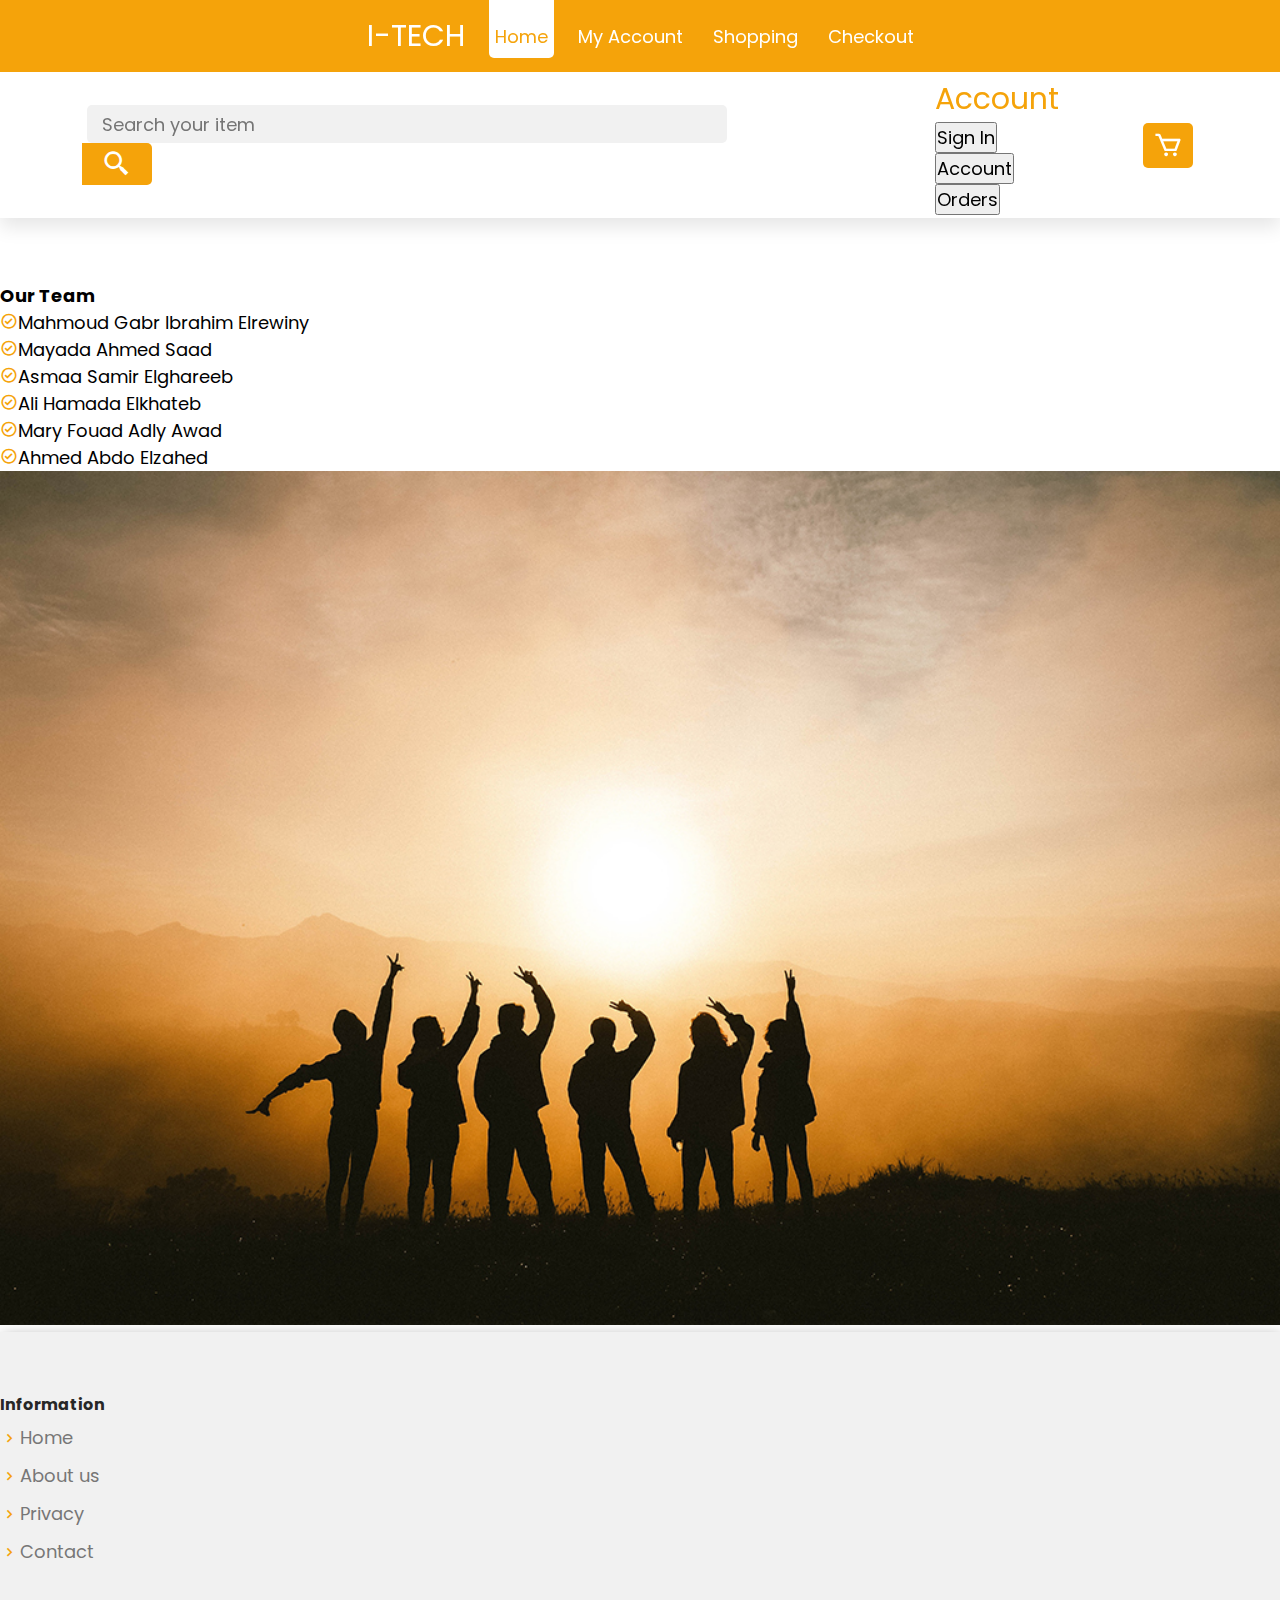
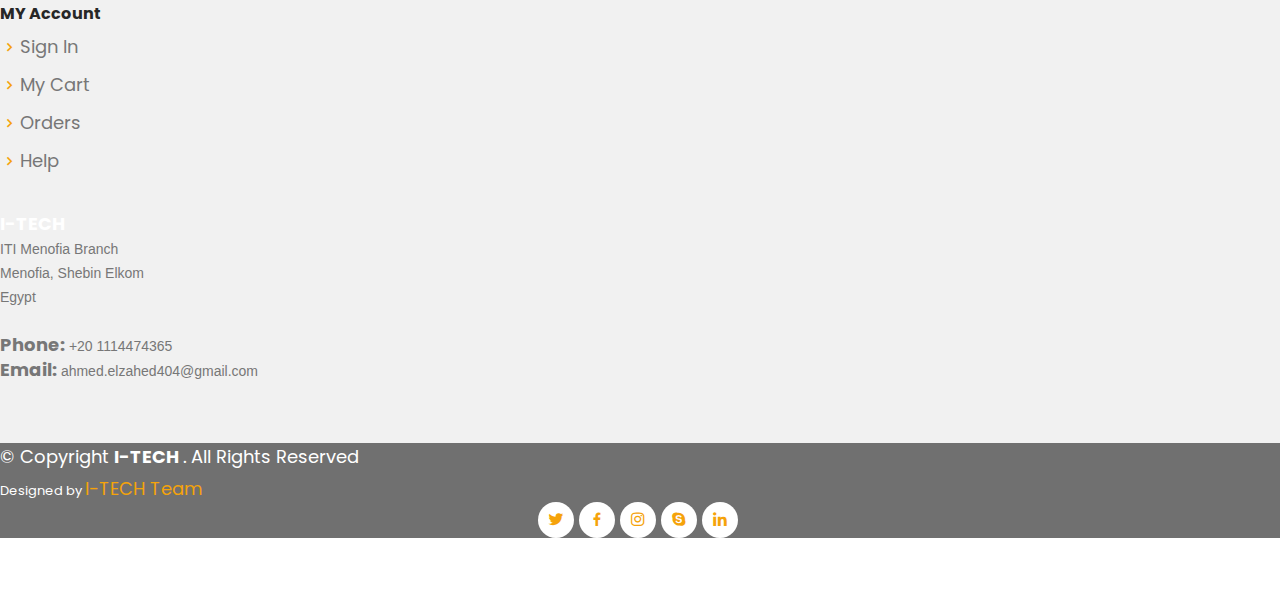
<file: about.html>
<!DOCTYPE html>
<html lang="en">

<head>
    <meta charset="UTF-8">
    <meta http-equiv="X-UA-Compatible" content="IE=edge">
    <meta name="viewport" content="width=device-width, initial-scale=1.0">
    <title>I-Tech</title>
    <!-- External Libs -->
    <link href='https://unpkg.com/boxicons@2.1.1/css/boxicons.min.css' rel='stylesheet'>
    <link href="https://cdn.jsdelivr.net/npm/bootstrap@5.0.2/dist/css/bootstrap.min.css" rel="stylesheet"
        integrity="sha384-EVSTQN3/azprG1Anm3QDgpJLIm9Nao0Yz1ztcQTwFspd3yD65VohhpuuCOmLASjC" crossorigin="anonymous">
    <link rel="stylesheet" href="assets/css/about.css">
</head>

<body>
    <header>
        <nav class="container d-flex flex-row justify-content-between">
            <a href="index.html" class="I-tech-logo">
                <p> I-TECH</p>
            </a>
            <ul class="top-nav">
                <div class="current-page"></div>
                <li><a href="index.html">Home</a></li>
                <li><a href="login.html">My Account</a></li>
                <li><a href="sub.html">Shopping</a></li>
                <li><a href="Checkout.html">Checkout</a></li>
            </ul>
            <div id="menu-bar"><i class='bx bx-menu'></i></div>
        </nav>
        <section class="items-section">
            <div class="items-bar container">
                <div class="search-bar d-flex justify-content-center align-items-center">
                    <input type="text" placeholder="Search your item" id="tags">
                    <div class="Search-icon">
                        <i class='bx bx-search-alt-2'></i>
                    </div>
                </div>
                <div class="btn-group account">
                    <p type="button" class="" data-bs-toggle="dropdown" aria-expanded="false">
                        Account
                    </p>
                    <ul class="dropdown-menu dropdown-menu-center">
                        <a href="login.html">
                            <li><button class="dropdown-item" type="button">Sign In</button></li>
                        </a>
                        <a href="login.html">
                            <li><button class="dropdown-item" type="button">Account</button></li>
                        </a>

                        <a href="orders.html">
                            <li><button class="dropdown-item" type="button">Orders</button></li>
                        </a>
                    </ul>
                </div>
                <div class="cart-icon">
                    <a href="cart.html">
                        <i class='bx bx-cart'></i>
                    </a>
                </div>
            </div>
        </section>
        <!-- back to top icon -->
        <div class="back-top">
            <i class='bx bx-up-arrow-alt'></i>
        </div>
    </header>

    <section class="container about-c">
        <div class="row p-4 d-flex flex-column-reverse flex-md-row justify-content-center flex-sm-column-reverse align-items-center">
            <div class="col-md-6 col-sm-12 p-1">
                <h2>Our Team</h2>
                <ul class="list-group">
                    <li class="list-group-item border-0"><i class="bx bx-check-circle pe-2 c"></i>Mahmoud Gabr Ibrahim
                        Elrewiny</li>
                    <li class="list-group-item border-0"><i class="bx bx-check-circle pe-2 c"></i>Mayada Ahmed Saad</li>
                    <li class="list-group-item border-0"><i class="bx bx-check-circle pe-2 c"></i>Asmaa Samir Elghareeb
                    </li>
                    <li class="list-group-item border-0"><i class="bx bx-check-circle pe-2 c"></i>Ali Hamada Elkhateb
                    </li>
                    <li class="list-group-item border-0"><i class="bx bx-check-circle pe-2 c"></i>Mary Fouad Adly Awad
                    </li>
                    <li class="list-group-item border-0"><i class="bx bx-check-circle pe-2 c"></i>Ahmed Abdo Elzahed
                    </li>
                </ul>
            </div>
            <div class="col-md-6 col-sm-12">
                <img src="assets/imgs/about.jpg" alt="img">
            </div>
        </div>
    </section>


    <!-- footer -->
    <footer id="footer" class="border-top footer text-muted">

        <div class="footer-top">
            <div class="container">
                <div
                    class="d-flex flex-column flex-sm-row justify-content-sm-around justify-content-md-evenly footer-sections">
                    <div class=" footer-links">
                        <h4>Information</h4>
                        <ul>
                            <li><i class="bx bx-chevron-right"></i> <a href="index.html">Home</a></li>
                            <li><i class="bx bx-chevron-right"></i> <a href="about.html">About us</a></li>
                            <li><i class="bx bx-chevron-right"></i> <a href="index.html">Privacy</a></li>
                            <li><i class="bx bx-chevron-right"></i> <a href="Contact.html">Contact</a></li>

                        </ul>
                    </div>

                    <div class=" footer-links">
                        <h4>MY Account</h4>
                        <ul>
                            <li><i class="bx bx-chevron-right"></i> <a href="login.html">Sign In</a></li>
                            <li><i class="bx bx-chevron-right"></i> <a href="cart.html">My Cart</a></li>
                            <li><i class="bx bx-chevron-right"></i> <a href="orders.html">Orders</a></li>
                            <li><i class="bx bx-chevron-right"></i> <a href="contact.html">Help</a></li>
                        </ul>
                    </div>

                    <div class=" footer-contact text-wrap">
                        <h3>I-TECH</h3>
                        <p>
                            ITI Menofia Branch <br>
                            Menofia, Shebin Elkom<br>
                            Egypt <br><br>
                            <strong>Phone:</strong> +20 1114474365<br>
                            <strong>Email:</strong> ahmed.elzahed404@gmail.com<br>
                        </p>
                    </div>
                </div>
            </div>
        </div>

        <div class="inner-footer">
            <div class="container text-wrap d-md-flex pt-3 pb-3">
                <div class="me-md-auto text-center text-md-start">
                    <div class="copyright">
                        &copy; Copyright <strong><span> I-TECH
                            </span></strong>. All Rights Reserved
                    </div>
                    <div class="credits">
                        Designed by <a href="https://github.com/ahmedabdo404/I-TECH-Project" target="_blank"> I-TECH
                            Team</a>
                    </div>
                </div>
                <div class="social-links text-center text-md-right pt-3 pt-md-0">
                    <a href="#" class="twitter"><i class="bx bxl-twitter"></i></a>
                    <a href="#" class="facebook"><i class="bx bxl-facebook"></i></a>
                    <a href="#" class="instagram"><i class="bx bxl-instagram"></i></a>
                    <a href="#" class="google-plus"><i class="bx bxl-skype"></i></a>
                    <a href="#" class="linkedin"><i class="bx bxl-linkedin"></i></a>
                </div>

            </div>
        </div>
    </footer>

    <script src="https://cdn.jsdelivr.net/npm/bootstrap@5.0.2/dist/js/bootstrap.bundle.min.js"
        integrity="sha384-MrcW6ZMFYlzcLA8Nl+NtUVF0sA7MsXsP1UyJoMp4YLEuNSfAP+JcXn/tWtIaxVXM"
        crossorigin="anonymous"></script>
    <script src="assets/js/checkout.js"></script>
</body>

</html>
</file>
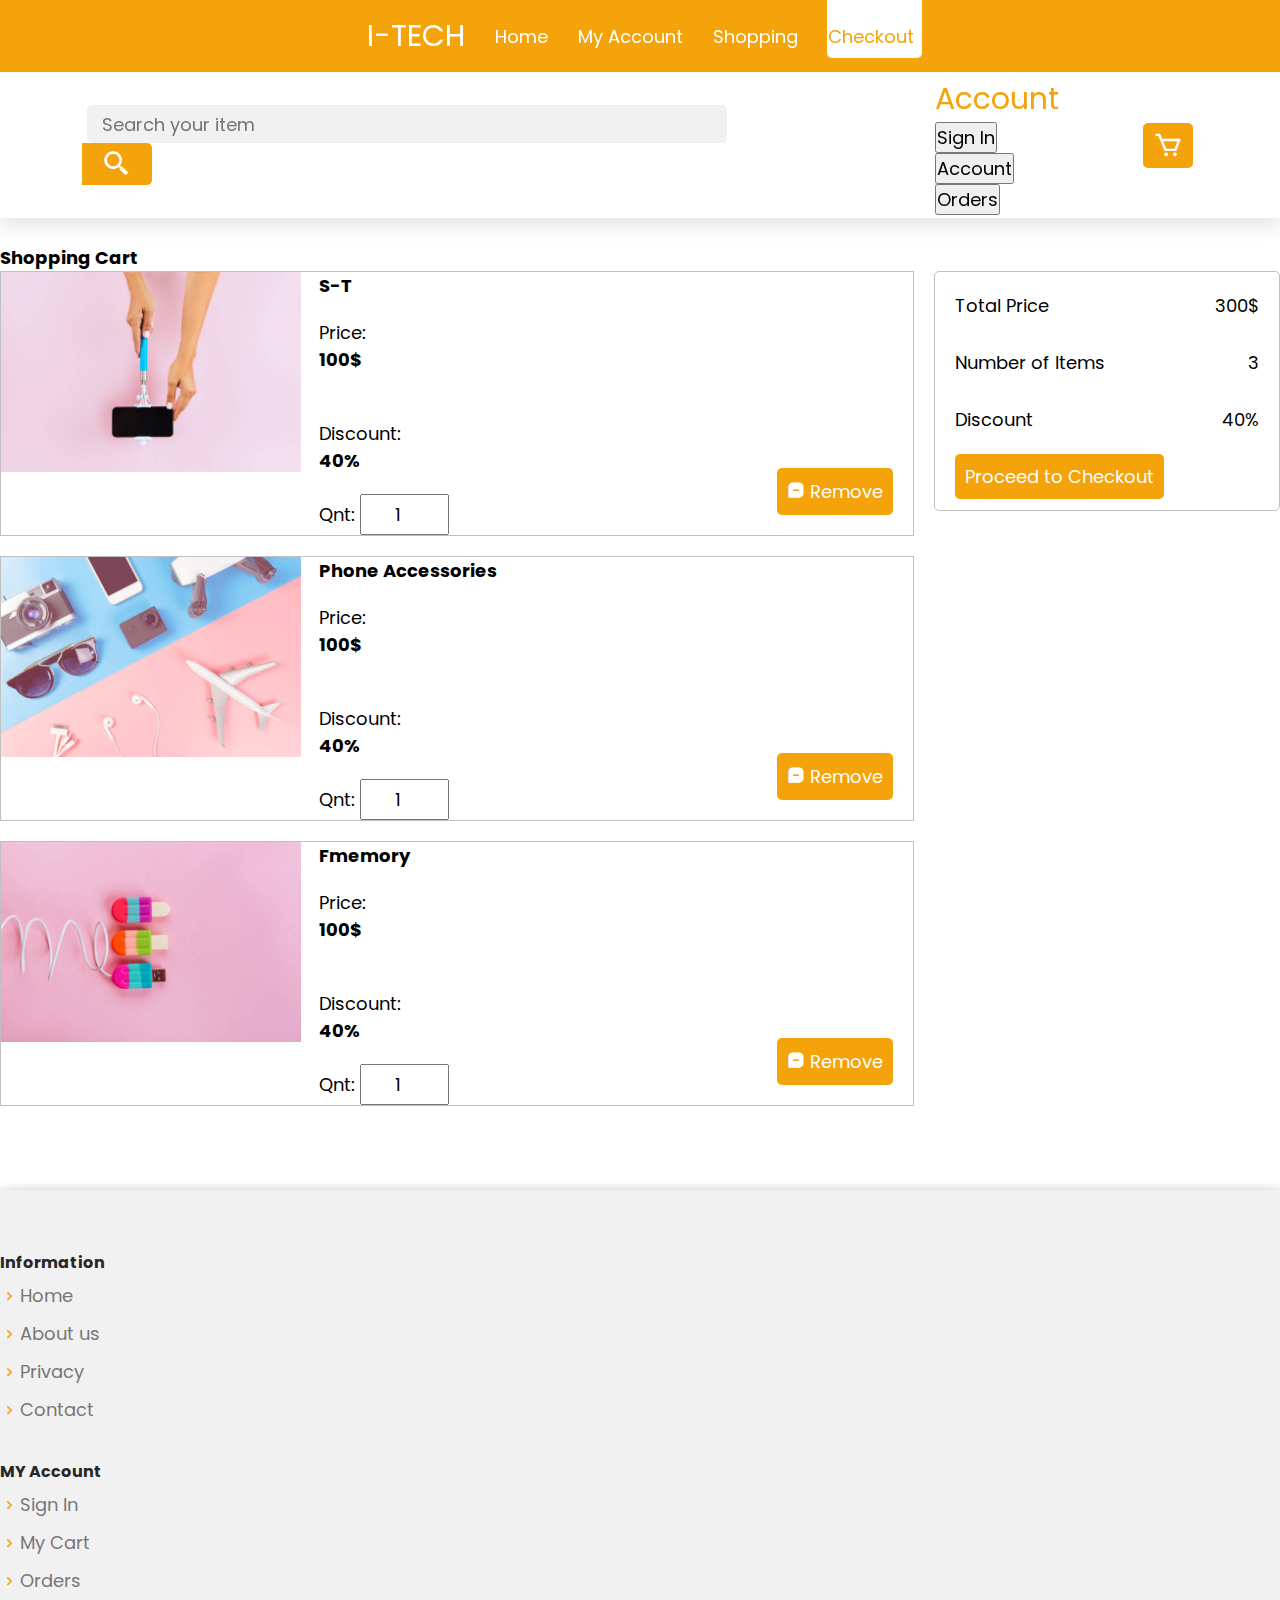
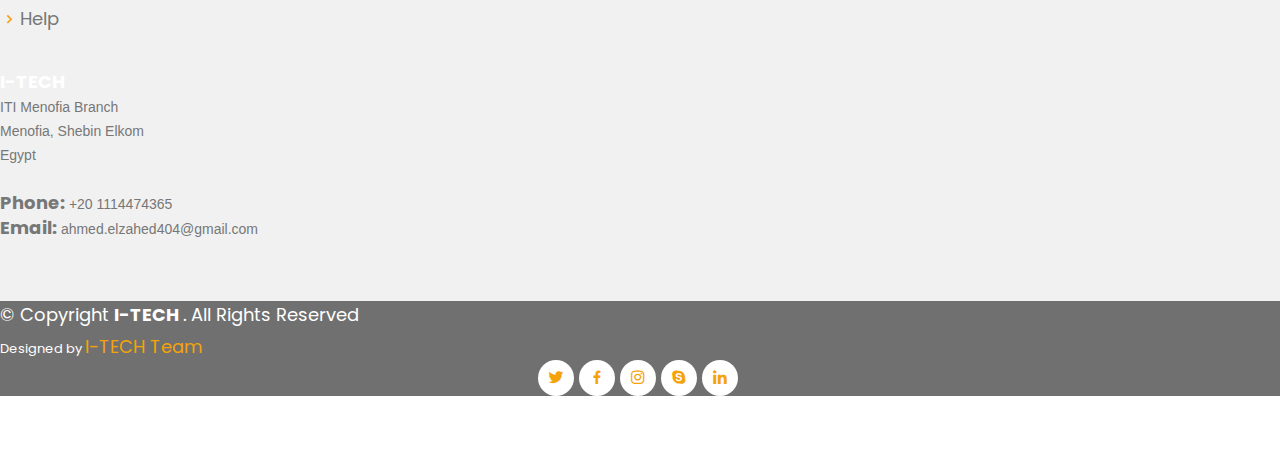
<file: cart.html>
<!DOCTYPE html>
<html lang="en">

<head>
    <meta charset="UTF-8">
    <meta http-equiv="X-UA-Compatible" content="IE=edge">
    <meta name="viewport" content="width=device-width, initial-scale=1.0">
    <link href="assets/imgs/icon.svg" rel="icon">

    <title>I-Tech</title>
    <link href='https://unpkg.com/boxicons@2.1.1/css/boxicons.min.css' rel='stylesheet'>
    <link href="https://cdn.jsdelivr.net/npm/bootstrap@5.0.2/dist/css/bootstrap.min.css" rel="stylesheet"
        integrity="sha384-EVSTQN3/azprG1Anm3QDgpJLIm9Nao0Yz1ztcQTwFspd3yD65VohhpuuCOmLASjC" crossorigin="anonymous">
    <link rel="stylesheet" href="assets/css/cart.css" />

</head>

<body>
    <header>
        <nav class="container d-flex flex-row justify-content-between">
            <a href="index.html" class="I-tech-logo">
                <p> I-TECH</p>
            </a>
            <ul class="top-nav">
                <div class="current-page"></div>
                <li><a href="index.html">Home</a></li>
                <li><a href="login.html">My Account</a></li>
                <li><a href="sub.html">Shopping</a></li>
                <li><a href="Checkout.html">Checkout</a></li>
            </ul>
            <div id="menu-bar"><i class='bx bx-menu'></i></div>
        </nav>
        <section class="items-section">
            <div class="items-bar container">
                <div class="search-bar d-flex justify-content-center align-items-center">
                    <input type="text" placeholder="Search your item" id="tags">
                    <div class="Search-icon">
                        <i class='bx bx-search-alt-2'></i>
                    </div>
                </div>
                <div class="btn-group account">
                    <p type="button" class="" data-bs-toggle="dropdown" aria-expanded="false">
                        Account
                    </p>
                    <ul class="dropdown-menu dropdown-menu-center">
                        <a href="login.html">
                            <li><button class="dropdown-item" type="button">Sign In</button></li>
                        </a>
                        <a href="login.html">
                            <li><button class="dropdown-item" type="button">Account</button></li>
                        </a>

                        <a href="orders.html">
                            <li><button class="dropdown-item" type="button">Orders</button></li>
                        </a>
                    </ul>
                </div>
                <div class="cart-icon">
                    <a href="cart.html">
                        <i class='bx bx-cart'></i>
                    </a>
                </div>
            </div>
        </section>
        <!-- back to top icon -->
        <div class="back-top">
            <i class='bx bx-up-arrow-alt'></i>
        </div>
    </header>

    <div class="container cart-c">
        <h1>Shopping Cart</h1>
        <div class="cart">
            <div class="products" id="products-Parent">

                <div class="product">
                    <img src="assets/imgs/carts/1.jpg">
                    <div class="product-info">
                        <h4 class="product-name">S-T</h4>
                        <div>
                            <span>Price:</span>
                            <h5 class="product-price d-inline">100$</h5><br />
                        </div>

                        <div class="mt-2">
                            <span class=" mt-3">Discount:</span>
                            <h5 class="product-offer d-inline">40%</h5>
                        </div>

                        <div>
                            <p class="product-quantity">Qnt:
                                <input type="number" max="10" min="1" value="1" name="">
                        </div>

                        <p class="product-remove">
                            <i class='bx bxs-message-square-minus'></i>
                            <span class="remove">Remove</span>
                        </p>
                    </div>
                </div>

                <div class="product">
                    <img src="assets/imgs/carts/2.jpg">
                    <div class="product-info">
                        <h4 class="product-name">Phone Accessories</h4>
                        <div>
                            <span>Price:</span>
                            <h5 class="product-price d-inline">100$</h5><br />
                        </div>

                        <div class="mt-2">
                            <span class=" mt-3">Discount:</span>
                            <h5 class="product-offer d-inline">40%</h5>
                        </div>

                        <div>
                            <p class="product-quantity">Qnt:
                                <input type="number" max="10" min="1" value="1" name="">
                        </div>

                        <p class="product-remove">
                            <i class='bx bxs-message-square-minus'></i>
                            <span class="remove">Remove</span>
                        </p>
                    </div>
                </div>

                <div class="product">
                    <img src="assets/imgs/carts/3.jpg">
                    <div class="product-info">
                        <h4 class="product-name">Fmemory</h4>
                        <div>
                            <span>Price:</span>
                            <h5 class="product-price d-inline">100$</h5><br />
                        </div>

                        <div class="mt-2">
                            <span class=" mt-3">Discount:</span>
                            <h5 class="product-offer d-inline">40%</h5>
                        </div>

                        <div>
                            <p class="product-quantity">Qnt:
                                <input type="number" max="10" min="1" value="1" name="">
                        </div>

                        <p class="product-remove">
                            <i class='bx bxs-message-square-minus'></i>
                            <span class="remove">Remove</span>
                        </p>
                    </div>
                </div>

            </div>
            <div class="cart-total">
                <p>
                    <span>Total Price</span>
                    <span class="total-price">300$</span>
                </p>
                <p>
                    <span>Number of Items</span>
                    <span class="cartItemsNumber">3</span>
                </p>
                <p>
                    <span>Discount</span>
                    <span class="dicount">40%</span>
                </p>

                <a href="Checkout.html" class="checkout-btn ps-2 pe-2">Proceed to Checkout</a>
            </div>
        </div>
    </div>

    <!-- footer -->
    <footer id="footer" class="border-top footer text-muted">

        <div class="footer-top">
            <div class="container">
                <div
                    class="d-flex flex-column flex-sm-row justify-content-sm-around justify-content-md-evenly footer-sections">
                    <div class=" footer-links">
                        <h4>Information</h4>
                        <ul>
                            <li><i class="bx bx-chevron-right"></i> <a href="index.html">Home</a></li>
                            <li><i class="bx bx-chevron-right"></i> <a href="about.html">About us</a></li>
                            <li><i class="bx bx-chevron-right"></i> <a href="index.html">Privacy</a></li>
                            <li><i class="bx bx-chevron-right"></i> <a href="Contact.html">Contact</a></li>

                        </ul>
                    </div>

                    <div class=" footer-links">
                        <h4>MY Account</h4>
                        <ul>
                            <li><i class="bx bx-chevron-right"></i> <a href="login.html">Sign In</a></li>
                            <li><i class="bx bx-chevron-right"></i> <a href="cart.html">My Cart</a></li>
                            <li><i class="bx bx-chevron-right"></i> <a href="orders.html">Orders</a></li>
                            <li><i class="bx bx-chevron-right"></i> <a href="contact.html">Help</a></li>
                        </ul>
                    </div>

                    <div class=" footer-contact text-wrap">
                        <h3>I-TECH</h3>
                        <p>
                            ITI Menofia Branch <br>
                            Menofia, Shebin Elkom<br>
                            Egypt <br><br>
                            <strong>Phone:</strong> +20 1114474365<br>
                            <strong>Email:</strong> ahmed.elzahed404@gmail.com<br>
                        </p>
                    </div>
                </div>
            </div>
        </div>

        <div class="inner-footer">
            <div class="container text-wrap d-md-flex pt-3 pb-3">
                <div class="me-md-auto text-center text-md-start">
                    <div class="copyright">
                        &copy; Copyright <strong><span> I-TECH
                            </span></strong>. All Rights Reserved
                    </div>
                    <div class="credits">
                        Designed by <a href="https://github.com/ahmedabdo404/I-TECH-Project" target="_blank"> I-TECH
                            Team</a>
                    </div>
                </div>
                <div class="social-links text-center text-md-right pt-3 pt-md-0">
                    <a href="#" class="twitter"><i class="bx bxl-twitter"></i></a>
                    <a href="#" class="facebook"><i class="bx bxl-facebook"></i></a>
                    <a href="#" class="instagram"><i class="bx bxl-instagram"></i></a>
                    <a href="#" class="google-plus"><i class="bx bxl-skype"></i></a>
                    <a href="#" class="linkedin"><i class="bx bxl-linkedin"></i></a>
                </div>

            </div>
        </div>
    </footer>
    
    <script src="https://cdn.jsdelivr.net/npm/bootstrap@5.0.2/dist/js/bootstrap.bundle.min.js"
        integrity="sha384-MrcW6ZMFYlzcLA8Nl+NtUVF0sA7MsXsP1UyJoMp4YLEuNSfAP+JcXn/tWtIaxVXM"
        crossorigin="anonymous"></script>
    <script src="assets/js/cart.js"></script>
</body>

</html>
</file>
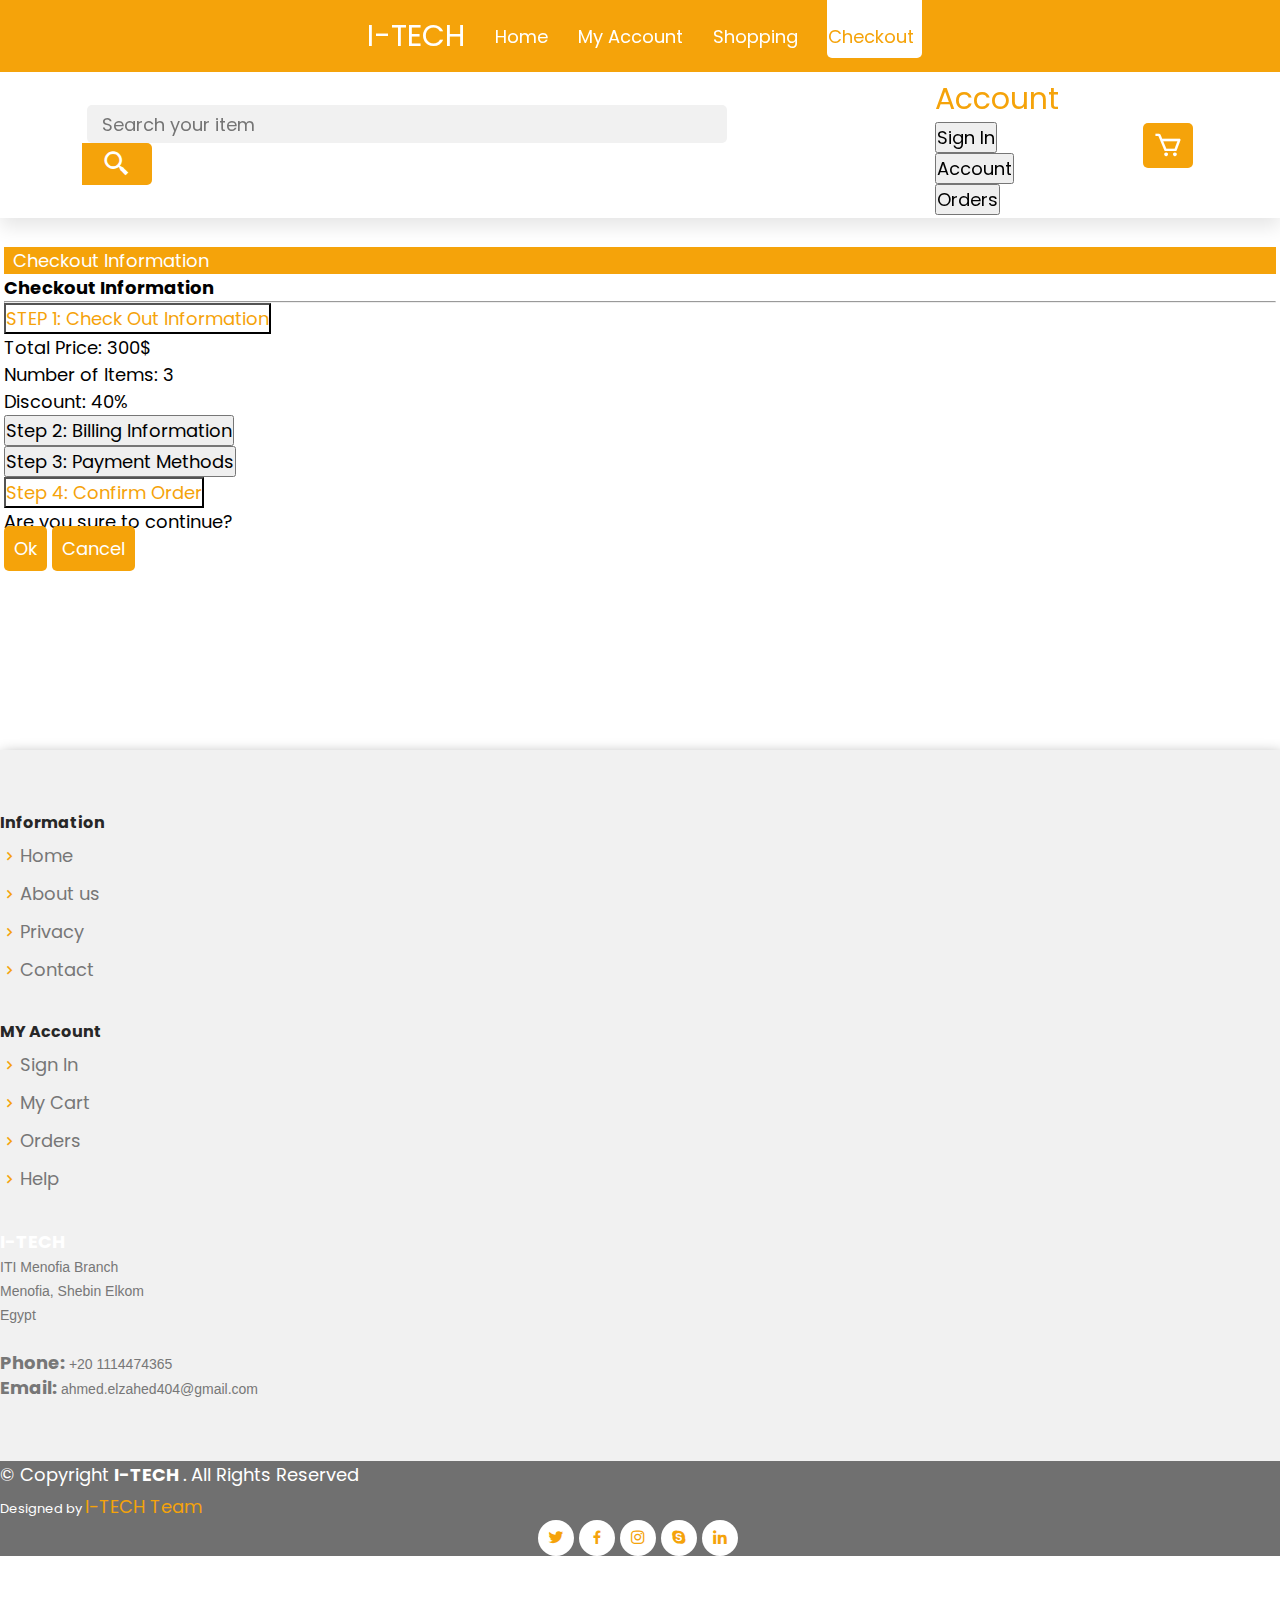
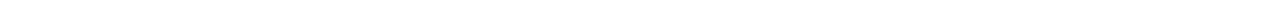
<file: Checkout.html>
<!DOCTYPE html>
<html lang="en">

<head>
    <meta charset="UTF-8">
    <meta http-equiv="X-UA-Compatible" content="IE=edge">
    <meta name="viewport" content="width=device-width, initial-scale=1.0">
    <title>I-Tech</title>
    <!-- External Libs -->
    <link href='https://unpkg.com/boxicons@2.1.1/css/boxicons.min.css' rel='stylesheet'>
    <link href="https://cdn.jsdelivr.net/npm/bootstrap@5.0.2/dist/css/bootstrap.min.css" rel="stylesheet"
        integrity="sha384-EVSTQN3/azprG1Anm3QDgpJLIm9Nao0Yz1ztcQTwFspd3yD65VohhpuuCOmLASjC" crossorigin="anonymous">
    <link rel="stylesheet" href="assets/css/checkout.css">
</head>

<body>
    <header>
        <nav class="container d-flex flex-row justify-content-between">
            <a href="index.html" class="I-tech-logo"><p> I-TECH</p></a>
            <ul class="top-nav">
                <div class="current-page"></div>
                <li><a href="index.html">Home</a></li>
                <li><a href="login.html">My Account</a></li>
                <li><a href="sub.html">Shopping</a></li>
                <li><a href="Checkout.html">Checkout</a></li>
            </ul>
            <div id="menu-bar"><i class='bx bx-menu'></i></div>
        </nav>
        <section class="items-section">
            <div class="items-bar container">
                <div class="search-bar d-flex justify-content-center align-items-center">
                    <input type="text" placeholder="Search your item" id="tags">
                    <div class="Search-icon">
                        <i class='bx bx-search-alt-2'></i>
                    </div>
                </div>
                <div class="btn-group account">
                    <p type="button" class="" data-bs-toggle="dropdown" aria-expanded="false">
                        Account
                    </p>
                    <ul class="dropdown-menu dropdown-menu-center">
                        <a href="login.html">
                            <li><button class="dropdown-item" type="button">Sign In</button></li>
                        </a>
                        <a href="login.html">
                            <li><button class="dropdown-item" type="button">Account</button></li>
                        </a>

                        <a href="orders.html">
                            <li><button class="dropdown-item" type="button">Orders</button></li>
                        </a>
                    </ul>
                </div>
                <div class="cart-icon">
                    <a href="cart.html">
                        <i class='bx bx-cart'></i>
                    </a>
                </div>
            </div>
        </section>
        <!-- back to top icon -->
        <div class="back-top">
            <i class='bx bx-up-arrow-alt'></i>
        </div>
    </header>

    <section class="items-section mb-4">
        <div class="container chkout-c">
            <div class="h">
                <p>Checkout Information</p>
            </div>
            <div class="row">
                <div class="col-12">
                    <h6>Checkout Information</h6>
                    <hr>
                    <div class="accordion" id="accordionPanelsStayOpenExample">
                        <div class="accordion-item">
                            <h2 class="accordion-header" id="panelsStayOpen-headingOne">
                                <button class="accordion-button" type="button" data-bs-toggle="collapse"
                                    data-bs-target="#panelsStayOpen-collapseOne" aria-expanded="true"
                                    aria-controls="panelsStayOpen-collapseOne">
                                    STEP 1: Check Out Information
                                </button>
                            </h2>
                            <div id="panelsStayOpen-collapseOne" class="accordion-collapse collapse show"
                                aria-labelledby="panelsStayOpen-headingOne">
                                <div class="accordion-body">
                                    <div class="cart-total">
                                        <p>
                                            <span>Total Price: </span>
                                            <span>300$</span>
                                        </p>
                                        <p>
                                            <span>Number of Items: </span>
                                            <span>3</span>
                                        </p>
                                        <p>
                                            <span>Discount: </span>
                                            <span>40%</span>
                                        </p>
                                    </div>
                                </div>
                            </div>
                        </div>

                        <div class="accordion-item">
                            <h2 class="accordion-header" id="panelsStayOpen-headingTwo">
                                <button class="accordion-button collapsed" type="button" data-bs-toggle="collapse"
                                    data-bs-target="#panelsStayOpen-collapseTwo" aria-expanded="false"
                                    aria-controls="panelsStayOpen-collapseTwo">
                                    Step 2: Billing Information
                                </button>
                            </h2>
                            <div id="panelsStayOpen-collapseTwo" class="accordion-collapse collapse"
                                aria-labelledby="panelsStayOpen-headingTwo">
                                <div class="accordion-body">
                                </div>
                            </div>
                        </div>
                        
                        <div class="accordion-item">
                            <h2 class="accordion-header" id="panelsStayOpen-headingThree">
                                <button class="accordion-button collapsed" type="button" data-bs-toggle="collapse"
                                    data-bs-target="#panelsStayOpen-collapseThree" aria-expanded="false"
                                    aria-controls="panelsStayOpen-collapseThree">
                                    Step 3: Payment Methods
                                </button>
                            </h2>
                            <div id="panelsStayOpen-collapseThree" class="accordion-collapse collapse"
                                aria-labelledby="panelsStayOpen-headingThree">
                                <div class="accordion-body">
                                </div>
                            </div>
                        </div>
                        
                        <div class="accordion-item">
                            <h2 class="accordion-header" id="panelsStayOpen-headingFour">
                                <button class="accordion-button " type="button" data-bs-toggle="collapse"
                                    data-bs-target="#panelsStayOpen-collapseFour" aria-expanded="true"
                                    aria-controls="panelsStayOpen-collapseFour">
                                    Step 4: Confirm Order
                                </button>
                            </h2>
                            <div id="panelsStayOpen-collapseFour" class="accordion-collapse collapse show"
                                aria-labelledby="panelsStayOpen-headingFour">
                                <div class="accordion-body">
                                    <p>Are you sure to continue?</p>
                                    <a href="orders.html" class="b">Ok</a>
                                    <a href="cart.html" class="b">Cancel</a>
                                </div>
                            </div>
                        </div>
                    </div>

                </div>
            </div>
        </div>
    </section>

    <!-- footer -->
    <footer id="footer" class="border-top footer text-muted">

        <div class="footer-top">
            <div class="container">
                <div
                    class="d-flex flex-column flex-sm-row justify-content-sm-around justify-content-md-evenly footer-sections">
                    <div class=" footer-links">
                        <h4>Information</h4>
                        <ul>
                            <li><i class="bx bx-chevron-right"></i> <a href="index.html">Home</a></li>
                            <li><i class="bx bx-chevron-right"></i> <a href="about.html">About us</a></li>
                            <li><i class="bx bx-chevron-right"></i> <a href="index.html">Privacy</a></li>
                            <li><i class="bx bx-chevron-right"></i> <a href="Contact.html">Contact</a></li>

                        </ul>
                    </div>

                    <div class=" footer-links">
                        <h4>MY Account</h4>
                        <ul>
                            <li><i class="bx bx-chevron-right"></i> <a href="login.html">Sign In</a></li>
                            <li><i class="bx bx-chevron-right"></i> <a href="cart.html">My Cart</a></li>
                            <li><i class="bx bx-chevron-right"></i> <a href="orders.html">Orders</a></li>
                            <li><i class="bx bx-chevron-right"></i> <a href="contact.html">Help</a></li>
                        </ul>
                    </div>

                    <div class=" footer-contact text-wrap">
                        <h3>I-TECH</h3>
                        <p>
                            ITI Menofia Branch <br>
                            Menofia, Shebin Elkom<br>
                            Egypt <br><br>
                            <strong>Phone:</strong> +20 1114474365<br>
                            <strong>Email:</strong> ahmed.elzahed404@gmail.com<br>
                        </p>
                    </div>
                </div>
            </div>
        </div>

        <div class="inner-footer">
            <div class="container text-wrap d-md-flex pt-3 pb-3">
                <div class="me-md-auto text-center text-md-start">
                    <div class="copyright">
                        &copy; Copyright <strong><span> I-TECH
                            </span></strong>. All Rights Reserved
                    </div>
                    <div class="credits">
                        Designed by <a href="https://github.com/ahmedabdo404/I-TECH-Project" target="_blank"> I-TECH
                            Team</a>
                    </div>
                </div>
                <div class="social-links text-center text-md-right pt-3 pt-md-0">
                    <a href="#" class="twitter"><i class="bx bxl-twitter"></i></a>
                    <a href="#" class="facebook"><i class="bx bxl-facebook"></i></a>
                    <a href="#" class="instagram"><i class="bx bxl-instagram"></i></a>
                    <a href="#" class="google-plus"><i class="bx bxl-skype"></i></a>
                    <a href="#" class="linkedin"><i class="bx bxl-linkedin"></i></a>
                </div>

            </div>
        </div>
    </footer>
    
    <script src="https://cdn.jsdelivr.net/npm/bootstrap@5.0.2/dist/js/bootstrap.bundle.min.js"
        integrity="sha384-MrcW6ZMFYlzcLA8Nl+NtUVF0sA7MsXsP1UyJoMp4YLEuNSfAP+JcXn/tWtIaxVXM"
        crossorigin="anonymous"></script>
    <script src="assets/js/jquery-3.6.0.min.js"></script>
    <script src="assets/js/checkout.js"></script>
</body>

</html>
</file>
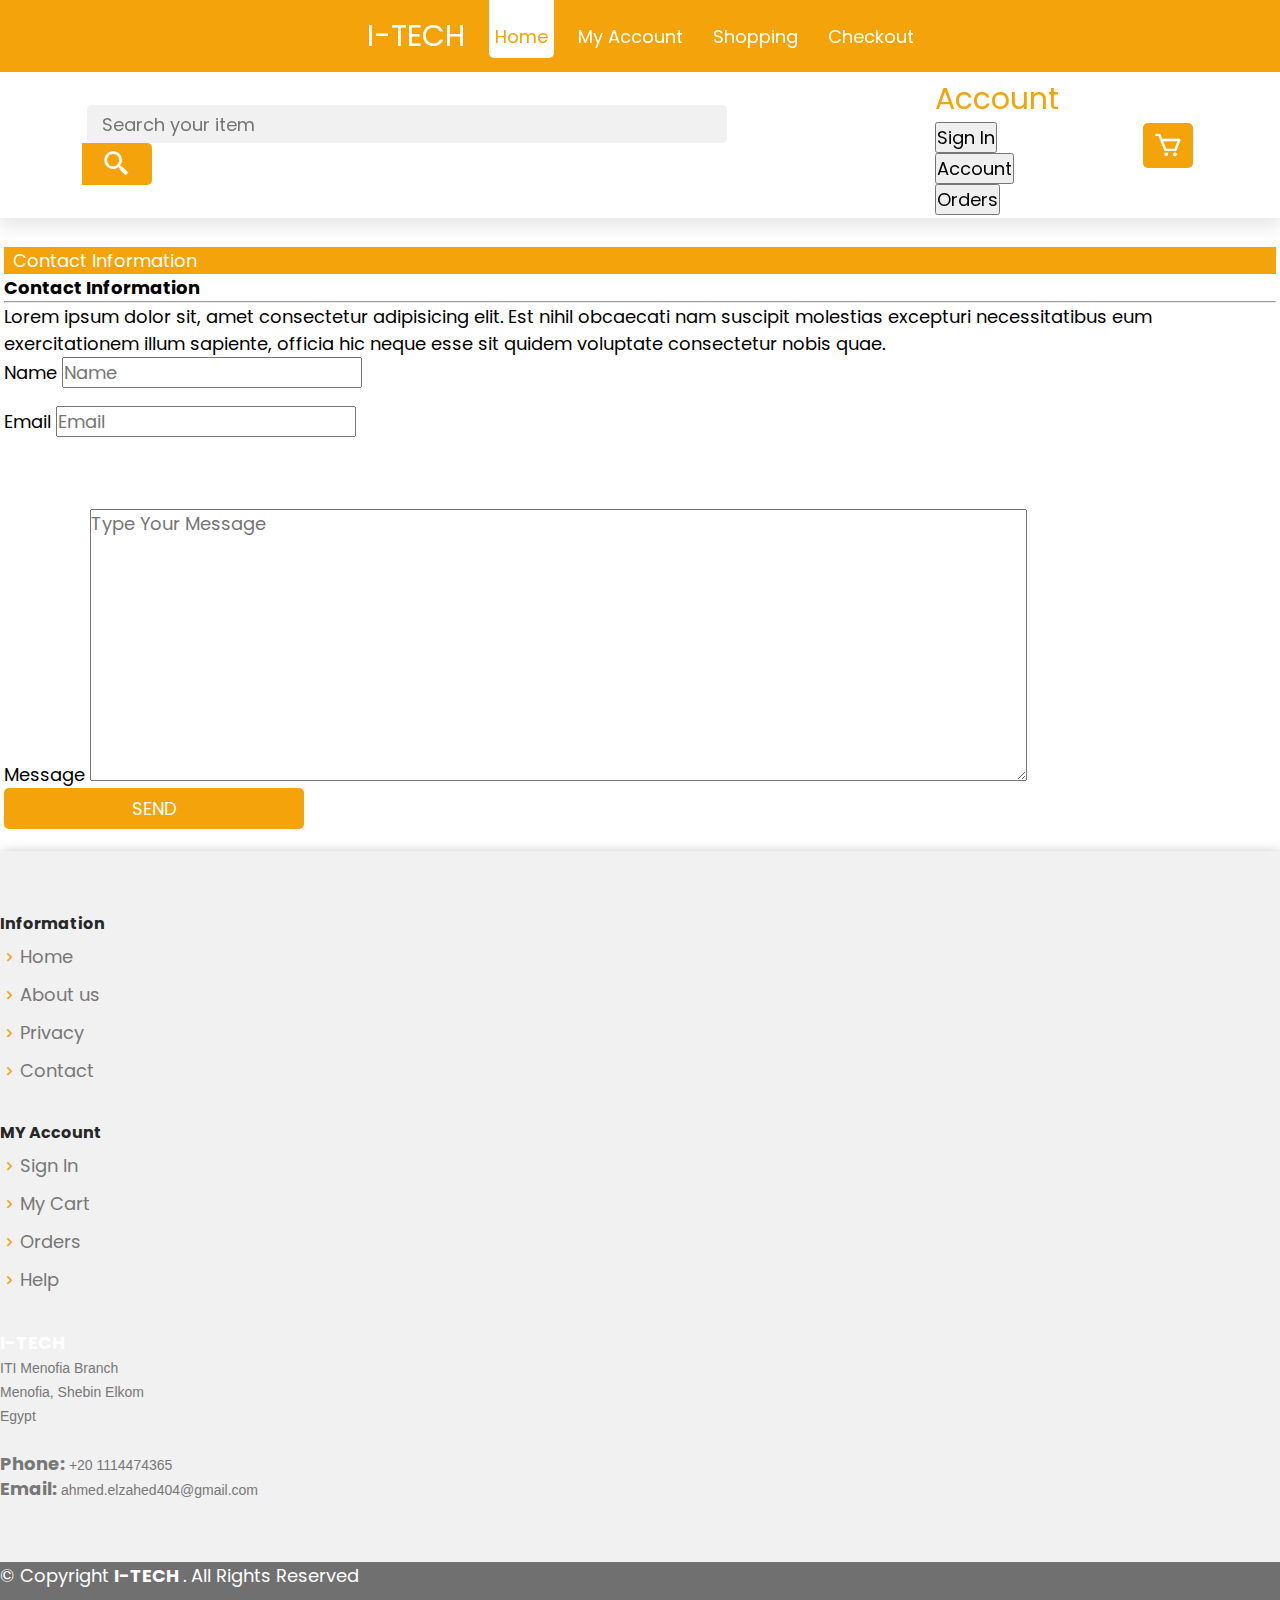
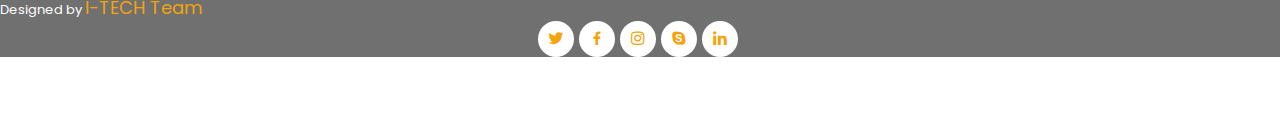
<file: contact.html>
<!DOCTYPE html>
<html lang="en">

<head>
    <meta charset="UTF-8">
    <meta http-equiv="X-UA-Compatible" content="IE=edge">
    <meta name="viewport" content="width=device-width, initial-scale=1.0">
    <title>I-Tech</title>
    <!-- External Libs -->
    <link href='https://unpkg.com/boxicons@2.1.1/css/boxicons.min.css' rel='stylesheet'>
    <link href="https://cdn.jsdelivr.net/npm/bootstrap@5.0.2/dist/css/bootstrap.min.css" rel="stylesheet"
        integrity="sha384-EVSTQN3/azprG1Anm3QDgpJLIm9Nao0Yz1ztcQTwFspd3yD65VohhpuuCOmLASjC" crossorigin="anonymous">
    <link rel="stylesheet" href="assets/css/contact.css">
</head>

<body>
    <header>
        <nav class="container d-flex flex-row justify-content-between">
            <a href="index.html" class="I-tech-logo">
                <p> I-TECH</p>
            </a>
            <ul class="top-nav">
                <div class="current-page"></div>
                <li><a href="index.html">Home</a></li>
                <li><a href="login.html">My Account</a></li>
                <li><a href="sub.html">Shopping</a></li>
                <li><a href="Checkout.html">Checkout</a></li>
            </ul>
            <div id="menu-bar"><i class='bx bx-menu'></i></div>
        </nav>
        <section class="items-section">
            <div class="items-bar container">
                <div class="search-bar d-flex justify-content-center align-items-center">
                    <input type="text" placeholder="Search your item" id="tags">
                    <div class="Search-icon">
                        <i class='bx bx-search-alt-2'></i>
                    </div>
                </div>
                <div class="btn-group account">
                    <p type="button" class="" data-bs-toggle="dropdown" aria-expanded="false">
                        Account
                    </p>
                    <ul class="dropdown-menu dropdown-menu-center">
                        <a href="login.html">
                            <li><button class="dropdown-item" type="button">Sign In</button></li>
                        </a>
                        <a href="login.html">
                            <li><button class="dropdown-item" type="button">Account</button></li>
                        </a>

                        <a href="orders.html">
                            <li><button class="dropdown-item" type="button">Orders</button></li>
                        </a>
                    </ul>
                </div>
                <div class="cart-icon">
                    <a href="cart.html">
                        <i class='bx bx-cart'></i>
                    </a>
                </div>
            </div>
        </section>
        <!-- back to top icon -->
        <div class="back-top">
            <i class='bx bx-up-arrow-alt'></i>
        </div>
    </header>

    <section class="items-section">
        <div class="container contact-c">
            <div class="h m-3 ms-0">
                <p">Contact Information</p>
            </div>
            <div class="row">
                <div class="col-12">
                    <h6>Contact Information</h6>
                    <hr>
                    <form action="index.html" class="row p-4 login-inputs">
                        <p>Lorem ipsum dolor sit, amet consectetur adipisicing elit. Est nihil obcaecati nam suscipit
                            molestias excepturi necessitatibus eum exercitationem illum sapiente, officia hic neque esse
                            sit quidem voluptate consectetur nobis quae.</p>
                        <div class="row d-flex flex-column flex-xl-row">
                            <div class="col-3">
                                <label for="Name">Name</label>
                                <input type="text" placeholder="Name" id="Name" required>
                            </div>
                            <div class="col-3 ms-xl-5">
                                <label for="Email">Email</label>
                                <input type="email" placeholder="Email" id="Email" required>
                            </div>
                        </div>

                        <br><br>
                        <div class="d-flex flex-column">
                            <label for="Message">Message</label>
                            <textarea name="" id="Message" cols="60" rows="10" required
                                placeholder="Type Your Message"></textarea>
                        </div>
                        <div>
                            <input type="submit" value="SEND" class="b mt-3">
                        </div>
                    </form>


                </div>
            </div>
        </div>
    </section>

    <!-- footer -->
    <footer id="footer" class="border-top footer text-muted">

        <div class="footer-top">
            <div class="container">
                <div
                    class="d-flex flex-column flex-sm-row justify-content-sm-around justify-content-md-evenly footer-sections">
                    <div class=" footer-links">
                        <h4>Information</h4>
                        <ul>
                            <li><i class="bx bx-chevron-right"></i> <a href="index.html">Home</a></li>
                            <li><i class="bx bx-chevron-right"></i> <a href="about.html">About us</a></li>
                            <li><i class="bx bx-chevron-right"></i> <a href="index.html">Privacy</a></li>
                            <li><i class="bx bx-chevron-right"></i> <a href="Contact.html">Contact</a></li>

                        </ul>
                    </div>

                    <div class=" footer-links">
                        <h4>MY Account</h4>
                        <ul>
                            <li><i class="bx bx-chevron-right"></i> <a href="login.html">Sign In</a></li>
                            <li><i class="bx bx-chevron-right"></i> <a href="cart.html">My Cart</a></li>
                            <li><i class="bx bx-chevron-right"></i> <a href="orders.html">Orders</a></li>
                            <li><i class="bx bx-chevron-right"></i> <a href="contact.html">Help</a></li>
                        </ul>
                    </div>

                    <div class=" footer-contact text-wrap">
                        <h3>I-TECH</h3>
                        <p>
                            ITI Menofia Branch <br>
                            Menofia, Shebin Elkom<br>
                            Egypt <br><br>
                            <strong>Phone:</strong> +20 1114474365<br>
                            <strong>Email:</strong> ahmed.elzahed404@gmail.com<br>
                        </p>
                    </div>
                </div>
            </div>
        </div>

        <div class="inner-footer">
            <div class="container text-wrap d-md-flex pt-3 pb-3">
                <div class="me-md-auto text-center text-md-start">
                    <div class="copyright">
                        &copy; Copyright <strong><span> I-TECH
                            </span></strong>. All Rights Reserved
                    </div>
                    <div class="credits">
                        Designed by <a href="https://github.com/ahmedabdo404/I-TECH-Project" target="_blank"> I-TECH
                            Team</a>
                    </div>
                </div>
                <div class="social-links text-center text-md-right pt-3 pt-md-0">
                    <a href="#" class="twitter"><i class="bx bxl-twitter"></i></a>
                    <a href="#" class="facebook"><i class="bx bxl-facebook"></i></a>
                    <a href="#" class="instagram"><i class="bx bxl-instagram"></i></a>
                    <a href="#" class="google-plus"><i class="bx bxl-skype"></i></a>
                    <a href="#" class="linkedin"><i class="bx bxl-linkedin"></i></a>
                </div>

            </div>
        </div>
    </footer>

    <!-- <script src="/bootstrap-5.1.3-dist/js/bootstrap.min.js"></script> -->
    <script src="https://cdn.jsdelivr.net/npm/bootstrap@5.0.2/dist/js/bootstrap.bundle.min.js"
        integrity="sha384-MrcW6ZMFYlzcLA8Nl+NtUVF0sA7MsXsP1UyJoMp4YLEuNSfAP+JcXn/tWtIaxVXM"
        crossorigin="anonymous"></script>
    <script src="assets/js/checkout.js"></script>
    <script>

        let form = document.querySelector("form")
        let InputMsg = document.querySelector("#Message")
        let InputMail = document.querySelector("#Email")

        form.onsubmit = () => {
            if (InputMsg.value != "" && InputMail.value != "") {
                alert(`We will contact ${InputMail.value} as soon as possible`);
                
            }
        }

    </script>
</body>

</html>
</file>
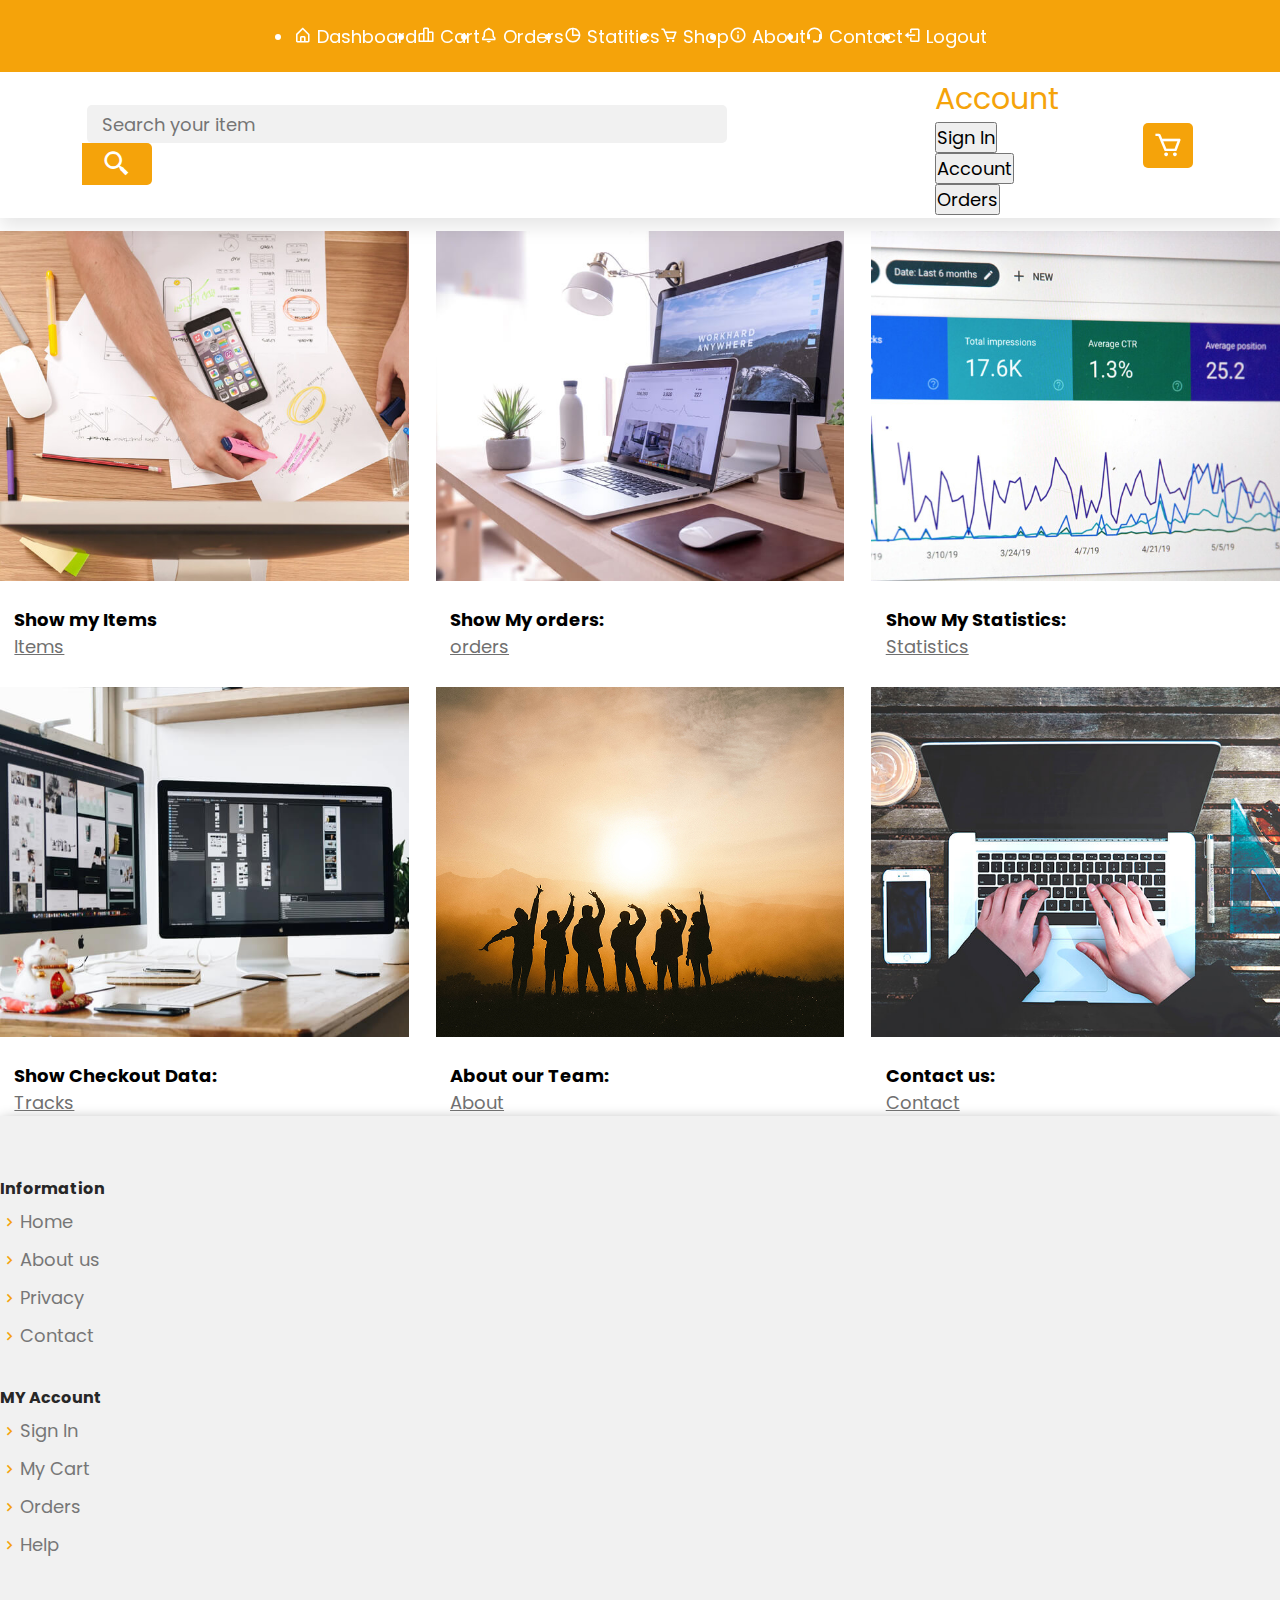
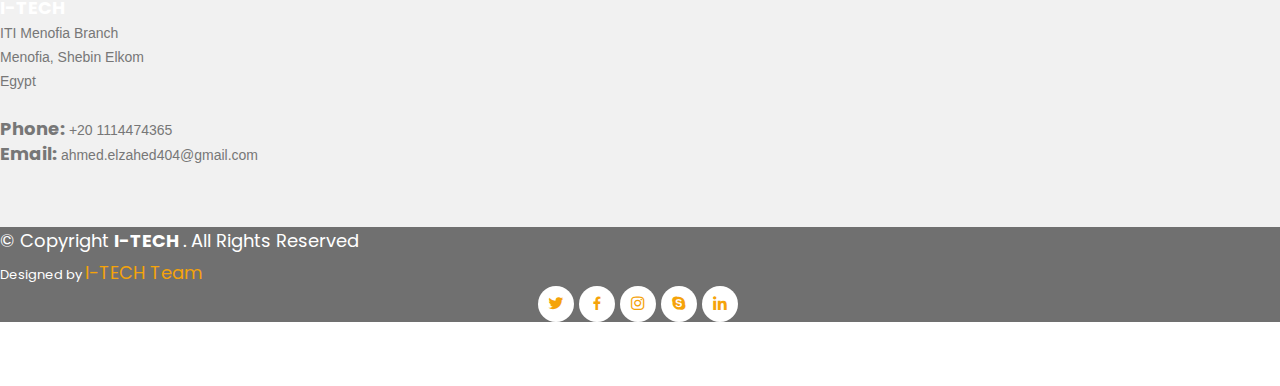
<file: Dashboard.html>
<!DOCTYPE html>
<!-- Coding by CodingLab | www.codinglabweb.com -->
<html lang="en">

<head>
    <meta charset="UTF-8">
    <meta http-equiv="X-UA-Compatible" content="IE=edge">
    <meta name="viewport" content="width=device-width, initial-scale=1.0">

    <!-- External Libs -->
    <link href='https://unpkg.com/boxicons@2.1.1/css/boxicons.min.css' rel='stylesheet'>
    <link href="https://cdn.jsdelivr.net/npm/bootstrap@5.0.2/dist/css/bootstrap.min.css" rel="stylesheet"
        integrity="sha384-EVSTQN3/azprG1Anm3QDgpJLIm9Nao0Yz1ztcQTwFspd3yD65VohhpuuCOmLASjC" crossorigin="anonymous">
    <link rel="stylesheet" href="assets/css/Dashboard.css">

</head>

<body>
    <header class="login-header">
        <nav class="container">
            <ul class="menu-links">
                <li class="nav-link">
                    <a href="dashboard.html">
                        <i class='bx bx-home-alt icon'></i>
                        <span class="text nav-text">Dashboard</span>
                    </a>
                </li>

                <li class="nav-link">
                    <a href="cart.html">
                        <i class='bx bx-bar-chart-alt-2 icon'></i>
                        <span class="text nav-text">Cart</span>
                    </a>
                </li>

                <li class="nav-link">
                    <a href="orders.html">
                        <i class='bx bx-bell icon'></i>
                        <span class="text nav-text">Orders</span>
                    </a>
                </li>

                <li class="nav-link">
                    <a href="index.html">
                        <i class='bx bx-pie-chart-alt icon'></i>
                        <span class="text nav-text">Statitics</span>
                    </a>
                </li>

                <li class="nav-link">
                    <a href="sub.html">
                        <i class='bx bx-cart icon'></i>
                        <span class="text nav-text">Shop</span>
                    </a>
                </li>

                <li class="nav-link">
                    <a href="about.html">
                        <i class='bx bx-info-circle icon'></i>
                        <span class="text nav-text">About</span>
                    </a>
                </li>

                <li class="nav-link">
                    <a href="contact.html">
                        <i class='bx bx-support icon'></i>
                        <span class="text nav-text">Contact</span>
                    </a>
                </li>
                <li class="nav-link">
                    <a href="index.html">
                        <i class='bx bx-log-out icon'></i>
                        <span class="text nav-text">Logout</span>
                    </a>
                </li>
            </ul>
            <div id="menu-bar"><i class='bx bx-menu'></i></div>
            </nav>
            <section class="items-section">
                <div class="items-bar container">
                    <div class="search-bar d-flex justify-content-center align-items-center">
                        <input type="text" placeholder="Search your item" id="tags">
                        <div class="Search-icon">
                            <i class='bx bx-search-alt-2'></i>
                        </div>
                    </div>
                    <div class="btn-group account">
                        <p type="button" class="" data-bs-toggle="dropdown" aria-expanded="false">
                            Account
                        </p>
                        <ul class="dropdown-menu dropdown-menu-center">
                            <a href="login.html">
                                <li><button class="dropdown-item" type="button">Sign In</button></li>
                            </a>
                            <a href="login.html">
                                <li><button class="dropdown-item" type="button">Account</button></li>
                            </a>
    
                            <a href="orders.html">
                                <li><button class="dropdown-item" type="button">Orders</button></li>
                            </a>
                        </ul>
                    </div>
                    <div class="cart-icon">
                        <a href="cart.html">
                            <i class='bx bx-cart'></i>
                        </a>
                    </div>
                </div>
            </section>
            <!-- back to top icon -->
            <div class="back-top">
                <i class='bx bx-up-arrow-alt'></i>
            </div>
    </header>

    <section class="home p-4">
        <div class="shop-content container">
            <!-- Box 2 -->
            <div class="product-box">
                <img src="assets\imgs\dashboard/events-2.jpg" class="product-img" alt="...">
                <div class="Dash-item">
                    <div class="d-flex align-items-center mb-3 mt-3">
                        <h4 class="me-3">Show my Items</h4>
                        <a href="cart.html" class="btn btn-outline-warning">Items</a>
                    </div>

                </div>
            </div>
            <!-- Box 3 -->
            <div class="product-box">
                <img src="assets\imgs\dashboard/events-1.jpg" class="product-img" alt="...">
                <div class="Dash-item">
                    <div class="d-flex align-items-center mb-3 mt-3">
                        <h4 class="me-3">Show My orders:</h4>
                        <a href="orders.html" class="btn btn-outline-warning">orders</a>
                    </div>
                </div>
            </div>
            <!-- Box 4 -->
            <div class="product-box">
                <div class="course-item">
                    <img src="assets\imgs\dashboard/course-2.jpg" class="product-img" alt="...">
                    <div class="Dash-item">
                        <div class="d-flex align-items-center mb-3 mt-3">
                            <h4 class="me-3">Show My Statistics:</h4>
                            <a href="login.html" class="btn btn-outline-warning">Statistics</a>
                        </div>
                    </div>
                </div>
            </div>
            <!-- Box 7 -->
            <div class="product-box">
                <div class="course-item">
                    <img src="assets\imgs\dashboard/course-1.jpg" class="product-img" alt="...">
                    <div class="Dash-item">
                        <div class="d-flex align-items-center mb-3 mt-3">
                            <h4 class="me-3">Show Checkout Data:</h4>
                            <a href="Checkout.html" class="btn btn-outline-warning">Tracks</a>
                        </div>
                    </div>
                </div>
            </div>
            <!-- Box 5 -->
            <div class="product-box">
                <img src="assets\imgs\dashboard/about.jpg" class="product-img" alt="...">
                <div class="Dash-item">
                    <div class="d-flex align-items-center mb-3 mt-3">
                        <h4 class="me-3">About our Team:</h4>
                        <a href="about.html" class="btn btn-outline-warning">About</a>
                    </div>
                </div>
            </div>
            <!-- Box 1 -->
            <div class="product-box">
                <img src="assets\imgs\dashboard/course-3.jpg" class="product-img" alt="...">
                <div class="Dash-item">
                    <div class="d-flex align-items-center mb-3 mt-3">
                        <h4 class="me-3">Contact us:</h4>
                        <a href="contact.html" class="btn btn-outline-warning">Contact</a>
                    </div>
                </div>
            </div>
        </div>
    </section>



    <!-- footer -->
    <footer id="footer" class="border-top footer text-muted">

        <div class="footer-top">
            <div class="container">
                <div
                    class="d-flex flex-column flex-sm-row justify-content-sm-around justify-content-md-evenly footer-sections">
                    <div class=" footer-links">
                        <h4>Information</h4>
                        <ul>
                            <li><i class="bx bx-chevron-right"></i> <a href="index.html">Home</a></li>
                            <li><i class="bx bx-chevron-right"></i> <a href="about.html">About us</a></li>
                            <li><i class="bx bx-chevron-right"></i> <a href="index.html">Privacy</a></li>
                            <li><i class="bx bx-chevron-right"></i> <a href="Contact.html">Contact</a></li>

                        </ul>
                    </div>

                    <div class=" footer-links">
                        <h4>MY Account</h4>
                        <ul>
                            <li><i class="bx bx-chevron-right"></i> <a href="login.html">Sign In</a></li>
                            <li><i class="bx bx-chevron-right"></i> <a href="cart.html">My Cart</a></li>
                            <li><i class="bx bx-chevron-right"></i> <a href="orders.html">Orders</a></li>
                            <li><i class="bx bx-chevron-right"></i> <a href="contact.html">Help</a></li>
                        </ul>
                    </div>

                    <div class=" footer-contact text-wrap">
                        <h3>I-TECH</h3>
                        <p>
                            ITI Menofia Branch <br>
                            Menofia, Shebin Elkom<br>
                            Egypt <br><br>
                            <strong>Phone:</strong> +20 1114474365<br>
                            <strong>Email:</strong> ahmed.elzahed404@gmail.com<br>
                        </p>
                    </div>
                </div>
            </div>
        </div>

        <div class="inner-footer">
            <div class="container text-wrap d-md-flex pt-3 pb-3">
                <div class="me-md-auto text-center text-md-start">
                    <div class="copyright">
                        &copy; Copyright <strong><span> I-TECH
                            </span></strong>. All Rights Reserved
                    </div>
                    <div class="credits">
                        Designed by <a href="https://github.com/ahmedabdo404/I-TECH-Project" target="_blank"> I-TECH
                            Team</a>
                    </div>
                </div>
                <div class="social-links text-center text-md-right pt-3 pt-md-0">
                    <a href="#" class="twitter"><i class="bx bxl-twitter"></i></a>
                    <a href="#" class="facebook"><i class="bx bxl-facebook"></i></a>
                    <a href="#" class="instagram"><i class="bx bxl-instagram"></i></a>
                    <a href="#" class="google-plus"><i class="bx bxl-skype"></i></a>
                    <a href="#" class="linkedin"><i class="bx bxl-linkedin"></i></a>
                </div>

            </div>
        </div>
    </footer>

    <script src="https://cdn.jsdelivr.net/npm/bootstrap@5.0.2/dist/js/bootstrap.bundle.min.js"
        integrity="sha384-MrcW6ZMFYlzcLA8Nl+NtUVF0sA7MsXsP1UyJoMp4YLEuNSfAP+JcXn/tWtIaxVXM"
        crossorigin="anonymous"></script>
    <script src="assets/js/jquery-3.6.0.min.js"></script>
    <script src="assets/js/dashboard.js"></script>


</body>

</html>
</file>
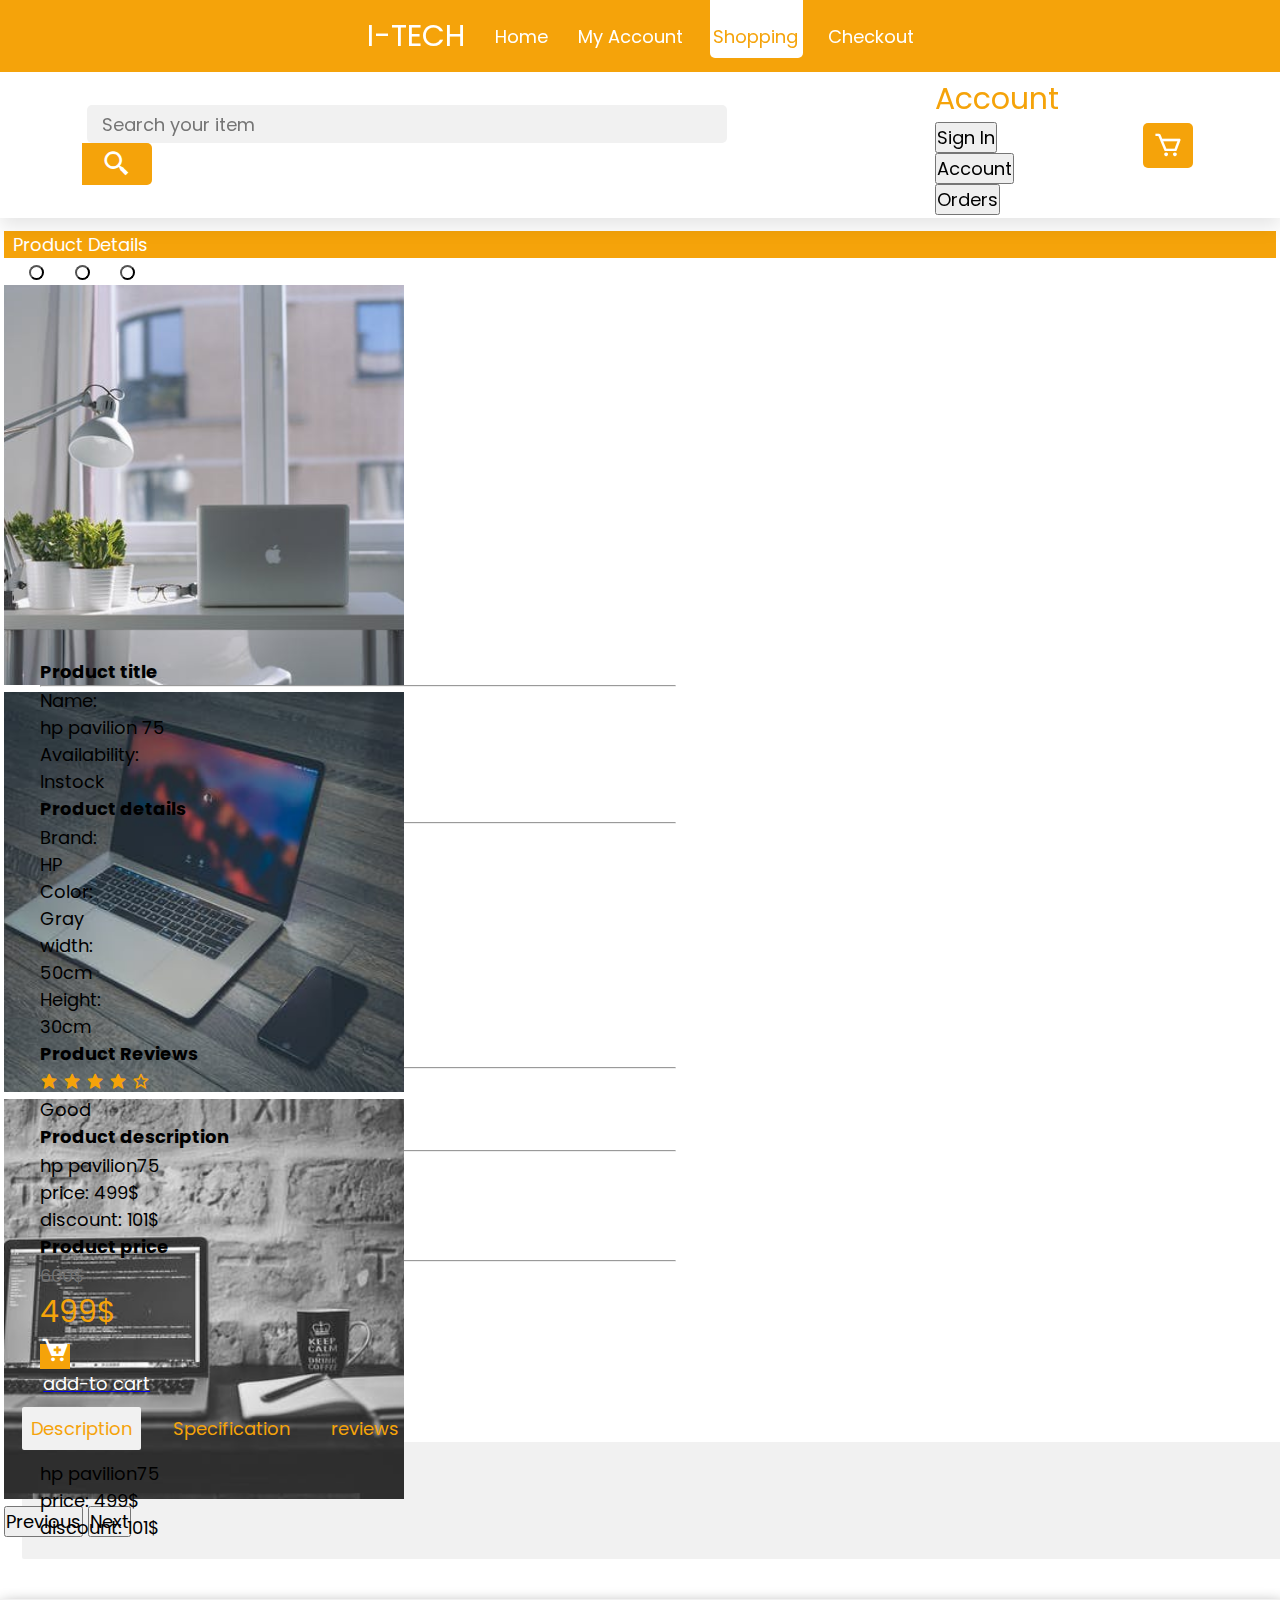
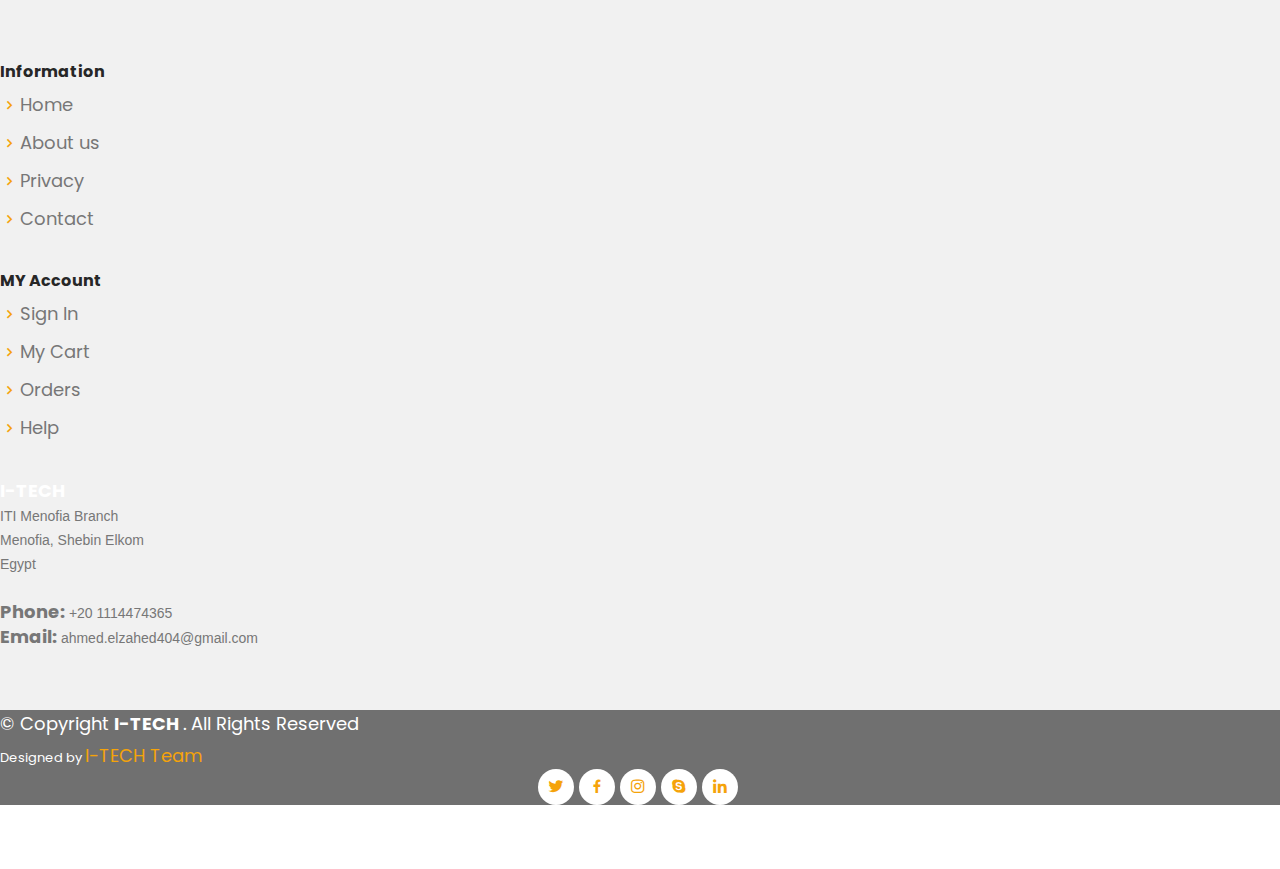
<file: details.html>
<!DOCTYPE html>
<html lang="en">

<head>
    <meta charset="UTF-8">
    <meta http-equiv="X-UA-Compatible" content="IE=edge">
    <meta name="viewport" content="width=device-width, initial-scale=1.0">
    <title>I-Tech</title>
    <!-- External Libs -->
    <link href='https://unpkg.com/boxicons@2.1.1/css/boxicons.min.css' rel='stylesheet'>
    <link href="https://cdn.jsdelivr.net/npm/bootstrap@5.0.2/dist/css/bootstrap.min.css" rel="stylesheet"
        integrity="sha384-EVSTQN3/azprG1Anm3QDgpJLIm9Nao0Yz1ztcQTwFspd3yD65VohhpuuCOmLASjC" crossorigin="anonymous">
    <link rel="stylesheet" href="assets/css/details.css">
</head>

<body>
    <header>
        <nav class="container d-flex flex-row justify-content-between">
            <a href="index.html" class="I-tech-logo">
                <p> I-TECH</p>
            </a>
            <ul class="top-nav">
                <div class="current-page"></div>
                <li><a href="index.html">Home</a></li>
                <li><a href="login.html">My Account</a></li>
                <li><a href="sub.html">Shopping</a></li>
                <li><a href="Checkout.html">Checkout</a></li>
            </ul>
            <div id="menu-bar"><i class='bx bx-menu'></i></div>
        </nav>
        <section class="items-section">
            <div class="items-bar container">
                <div class="search-bar d-flex justify-content-center align-items-center">
                    <input type="text" placeholder="Search your item" id="tags">
                    <div class="Search-icon">
                        <i class='bx bx-search-alt-2'></i>
                    </div>
                </div>
                <div class="btn-group account">
                    <p type="button" class="" data-bs-toggle="dropdown" aria-expanded="false">
                        Account
                    </p>
                    <ul class="dropdown-menu dropdown-menu-center">
                        <a href="login.html">
                            <li><button class="dropdown-item" type="button">Sign In</button></li>
                        </a>
                        <a href="login.html">
                            <li><button class="dropdown-item" type="button">Account</button></li>
                        </a>

                        <a href="orders.html">
                            <li><button class="dropdown-item" type="button">Orders</button></li>
                        </a>
                    </ul>
                </div>
                <div class="cart-icon">
                    <a href="cart.html">
                        <i class='bx bx-cart'></i>
                    </a>
                </div>
            </div>
        </section>
        <!-- back to top icon -->
        <div class="back-top">
            <i class='bx bx-up-arrow-alt'></i>
        </div>
    </header>


    <section class="items-section details-c">
        <div class="container">
            <div class="h m-3 ms-0">
                <p>Product Details</p>
            </div>
            <div class="details d-flex flex-row">
                <div id="carouselExampleDark" class="carousel" data-bs-ride="carousel">
                    <div class="carousel-indicators">
                        <button type="button" data-bs-target="#carouselExampleDark" data-bs-slide-to="0" class="active"
                            aria-current="true" aria-label="Slide 1"></button>
                        <button type="button" data-bs-target="#carouselExampleDark" data-bs-slide-to="1"
                            aria-label="Slide 2"></button>
                        <button type="button" data-bs-target="#carouselExampleDark" data-bs-slide-to="2"
                            aria-label="Slide 3"></button>
                    </div>
                    <div class="carousel-inner">
                        <div class="carousel-item active">
                            <img src="assets/imgs/carts/21.jpeg" class="d-block" alt="...">
                        </div>
                        <div class="carousel-item">
                            <img src="assets/imgs/carts/22.jpeg" class="d-block" alt="...">
                        </div>
                        <div class="carousel-item">
                            <img src="assets/imgs/carts/23.jpeg" class="d-block" alt="...">
                        </div>
                    </div>
                    <button class="carousel-control-prev" type="button" data-bs-target="#carouselExampleDark"
                        data-bs-slide="prev">
                        <span class="carousel-control-prev-icon" aria-hidden="true"></span>
                        <span class="visually-hidden">Previous</span>
                    </button>
                    <button class="carousel-control-next" type="button" data-bs-target="#carouselExampleDark"
                        data-bs-slide="next">
                        <span class="carousel-control-next-icon" aria-hidden="true"></span>
                        <span class="visually-hidden">Next</span>
                    </button>
                </div>
                <div class="speces">
                    <div class="Product-Title">
                        <h5>Product title</h5>
                        <hr>
                        <span class="d-block">
                            Name:
                            <p class="d-inline">hp pavilion 75</p>
                        </span>
                        <span class="d-block">
                            Availability:
                            <p class="d-inline">Instock</p>
                        </span>
                    </div>
                    <div class="Product-dimensions">
                        <h5>Product details</h5>
                        <hr>
                        <span class="d-block">
                            Brand:
                            <p class="d-inline">HP</p>
                        </span>
                        <span class="d-block">
                            Color:
                            <p class="d-inline">Gray</p>
                        </span>
                        <span class="d-block">
                            width:
                            <p class="d-inline">50cm</p>
                        </span>
                        <span>
                            Height:
                            <p class="d-inline">30cm</p>
                        </span>
                    </div>
                    <div class="Product-reviews mt-3">
                        <h5>Product Reviews</h5>
                        <hr>
                        <span class="d-block">
                            <i class='bx bxs-star'></i>
                            <i class='bx bxs-star'></i>
                            <i class='bx bxs-star'></i>
                            <i class='bx bxs-star'></i>
                            <i class='bx bx-star'></i>
                            <p class="d-inline">Good</p>
                        </span>
                    </div>
                </div>
                <div class="Desc">
                    <div class="Product-Description">
                        <h5>Product description</h5>
                        <hr>
                        <span class="d-block">
                            <p class="d-inline">hp pavilion75
                                <br>
                                price: 499$
                                <br>
                                discount: 101$
                            </p>
                        </span>
                    </div>
                    <div class="Product-price">
                        <h5>Product price</h5>
                        <hr>
                        <span class="d-block price-val">
                            <p class="d-inline">600$</p>
                            <p class="d-inline">499$</p>
                        </span>
                        <a href="cart.html" class="text-decoration-none">
                            <span class="d-flex justify-content-center align-items-center flex-row add-to-cart">
                                <i class='bx bxs-cart-add add-cart '></i>
                                <p class="d-inline">add-to cart</p>
                            </span>
                        </a>
                    </div>
                </div>
            </div>
            <div id="custome-accordion" class="d-flex flex-column">
                <div class="d-flex flex-row" id="ca-title">
                    <span>Description</span>
                    <span>Specification</span>
                    <span>reviews</span>
                </div>
                <div class="d-flex flex-row" id="ca-body">
                    <div>
                        hp pavilion75
                        <br>
                        price: 499$
                        <br>
                        discount: 101$
                    </div>
                    <div hidden>
                        Brand: HP
                        <br>
                        Color: Gray
                        <br>
                        width: 50cm
                        <br>
                        Height: 30cm
                    </div>
                    <div hidden class="Customers-reviews">
                        <h5>Customers reviews:</h5><br>
                        <h6>Total Reviews: 5</h6>
                        <p class="d-inline">Add Your Review: </p>
                        <section class="d-inline-block">
                            <i class='bx bx-star' title="1 of 5"></i>
                            <i class='bx bx-star' title="2 of 5"></i>
                            <i class='bx bx-star' title="3 of 5"></i>
                            <i class='bx bx-star' title="4 of 5"></i>
                            <i class='bx bx-star' title="5 of 5"></i>
                        </section>
                        <p class="review-value d-inline">

                        </p>
                        <button type="button" class="btn btn-warning ms-md-2 ms-0" disabled>
                            <a href="login.html" class="text-decoration-none">Login To Complete Review</a>
                        </button>

                    </div>
                </div>
            </div>
        </div>
    </section>

    <!-- footer -->
    <footer id="footer" class="border-top footer text-muted">

        <div class="footer-top">
            <div class="container">
                <div
                    class="d-flex flex-column flex-sm-row justify-content-sm-around justify-content-md-evenly footer-sections">
                    <div class=" footer-links">
                        <h4>Information</h4>
                        <ul>
                            <li><i class="bx bx-chevron-right"></i> <a href="index.html">Home</a></li>
                            <li><i class="bx bx-chevron-right"></i> <a href="about.html">About us</a></li>
                            <li><i class="bx bx-chevron-right"></i> <a href="index.html">Privacy</a></li>
                            <li><i class="bx bx-chevron-right"></i> <a href="Contact.html">Contact</a></li>

                        </ul>
                    </div>

                    <div class=" footer-links">
                        <h4>MY Account</h4>
                        <ul>
                            <li><i class="bx bx-chevron-right"></i> <a href="login.html">Sign In</a></li>
                            <li><i class="bx bx-chevron-right"></i> <a href="cart.html">My Cart</a></li>
                            <li><i class="bx bx-chevron-right"></i> <a href="orders.html">Orders</a></li>
                            <li><i class="bx bx-chevron-right"></i> <a href="contact.html">Help</a></li>
                        </ul>
                    </div>

                    <div class=" footer-contact text-wrap">
                        <h3>I-TECH</h3>
                        <p>
                            ITI Menofia Branch <br>
                            Menofia, Shebin Elkom<br>
                            Egypt <br><br>
                            <strong>Phone:</strong> +20 1114474365<br>
                            <strong>Email:</strong> ahmed.elzahed404@gmail.com<br>
                        </p>
                    </div>
                </div>
            </div>
        </div>

        <div class="inner-footer">
            <div class="container text-wrap d-md-flex pt-3 pb-3">
                <div class="me-md-auto text-center text-md-start">
                    <div class="copyright">
                        &copy; Copyright <strong><span> I-TECH
                            </span></strong>. All Rights Reserved
                    </div>
                    <div class="credits">
                        Designed by <a href="https://github.com/ahmedabdo404/I-TECH-Project" target="_blank"> I-TECH
                            Team</a>
                    </div>
                </div>
                <div class="social-links text-center text-md-right pt-3 pt-md-0">
                    <a href="#" class="twitter"><i class="bx bxl-twitter"></i></a>
                    <a href="#" class="facebook"><i class="bx bxl-facebook"></i></a>
                    <a href="#" class="instagram"><i class="bx bxl-instagram"></i></a>
                    <a href="#" class="google-plus"><i class="bx bxl-skype"></i></a>
                    <a href="#" class="linkedin"><i class="bx bxl-linkedin"></i></a>
                </div>

            </div>
        </div>
    </footer>
    <!-- <script src="/bootstrap-5.1.3-dist/js/bootstrap.min.js"></script> -->
    <script src="https://cdn.jsdelivr.net/npm/bootstrap@5.0.2/dist/js/bootstrap.bundle.min.js"
        integrity="sha384-MrcW6ZMFYlzcLA8Nl+NtUVF0sA7MsXsP1UyJoMp4YLEuNSfAP+JcXn/tWtIaxVXM"
        crossorigin="anonymous"></script>
    <script src="assets/js/details.js"></script>
</body>

</html>
</file>
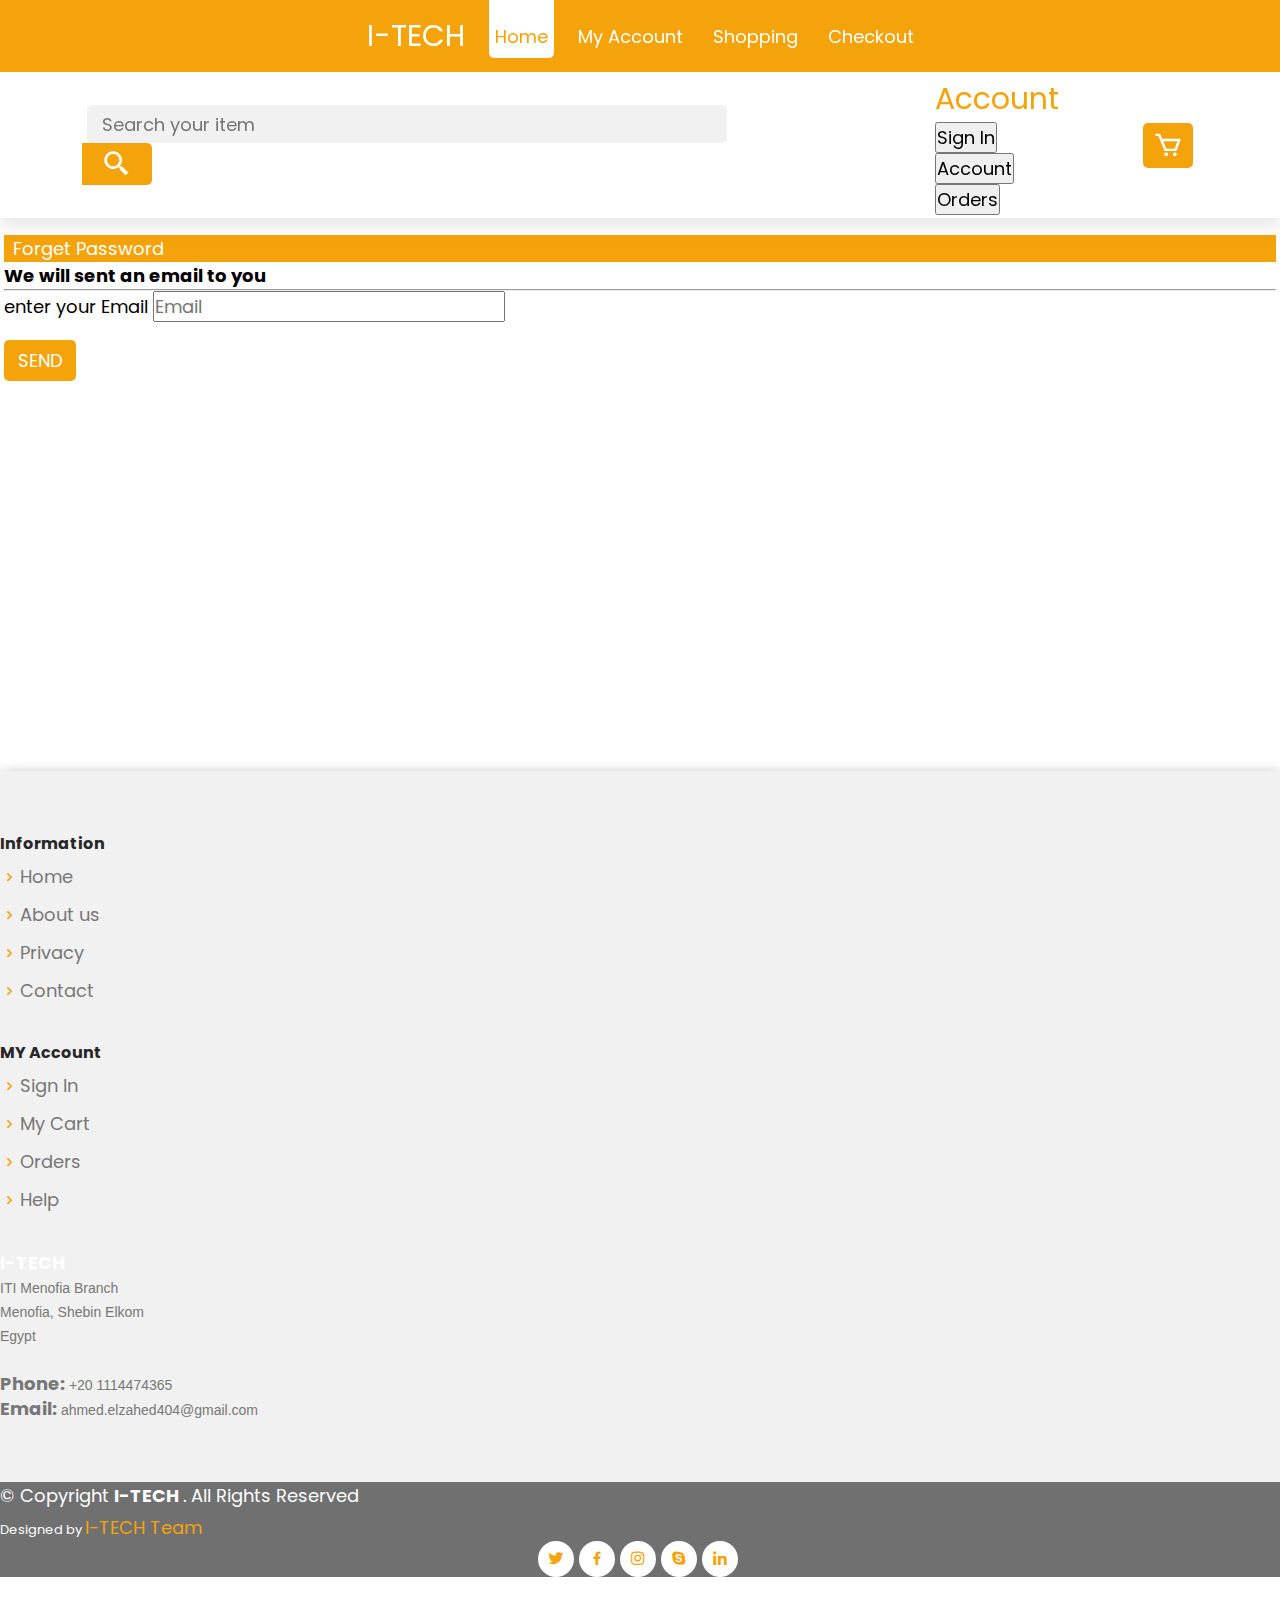
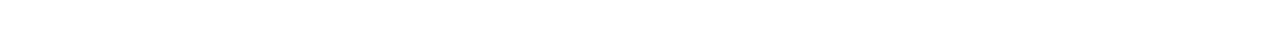
<file: forgetPassword.html>
<!DOCTYPE html>
<html lang="en">

<head>
    <meta charset="UTF-8">
    <meta http-equiv="X-UA-Compatible" content="IE=edge">
    <meta name="viewport" content="width=device-width, initial-scale=1.0">
    <title>I-Tech</title>
    <!-- External Libs -->
    <link href='https://unpkg.com/boxicons@2.1.1/css/boxicons.min.css' rel='stylesheet'>
    <link href="https://cdn.jsdelivr.net/npm/bootstrap@5.0.2/dist/css/bootstrap.min.css" rel="stylesheet"
        integrity="sha384-EVSTQN3/azprG1Anm3QDgpJLIm9Nao0Yz1ztcQTwFspd3yD65VohhpuuCOmLASjC" crossorigin="anonymous">
    <link rel="stylesheet" href="assets/css/forgetPassword.css">
</head>

<body>
    <header>
        <nav class="container d-flex flex-row justify-content-between">
            <a href="index.html" class="I-tech-logo">
                <p> I-TECH</p>
            </a>
            <ul class="top-nav">
                <div class="current-page"></div>
                <li><a href="index.html">Home</a></li>
                <li><a href="login.html">My Account</a></li>
                <li><a href="sub.html">Shopping</a></li>
                <li><a href="Checkout.html">Checkout</a></li>
            </ul>
            <div id="menu-bar"><i class='bx bx-menu'></i></div>
        </nav>
        <section class="items-section">
            <div class="items-bar container">
                <div class="search-bar d-flex justify-content-center align-items-center">
                    <input type="text" placeholder="Search your item" id="tags">
                    <div class="Search-icon">
                        <i class='bx bx-search-alt-2'></i>
                    </div>
                </div>
                <div class="btn-group account">
                    <p type="button" class="" data-bs-toggle="dropdown" aria-expanded="false">
                        Account
                    </p>
                    <ul class="dropdown-menu dropdown-menu-center">
                        <a href="login.html">
                            <li><button class="dropdown-item" type="button">Sign In</button></li>
                        </a>
                        <a href="login.html">
                            <li><button class="dropdown-item" type="button">Account</button></li>
                        </a>

                        <a href="orders.html">
                            <li><button class="dropdown-item" type="button">Orders</button></li>
                        </a>
                    </ul>
                </div>
                <div class="cart-icon">
                    <a href="cart.html">
                        <i class='bx bx-cart'></i>
                    </a>
                </div>
            </div>
        </section>
        <!-- back to top icon -->
        <div class="back-top">
            <i class='bx bx-up-arrow-alt'></i>
        </div>
    </header>

    <div class="Email-sent">
    </div>

    <section class="items-section pass-c">
        <div class="container">
            <div class="h m-3 ms-0">
                <p>Forget Password</p>
            </div>
            <div class="row d-flex justify-content-start">
                <form class="col-8 form-sub" action="index.html">
                    <h6 class="m-0">We will sent an email to you </h6>
                    <hr>
                    <div class="row login-inputs mt-3">
                        <div class="col-12">
                            <label for="Email" class="mb-2 me-3">enter your Email</label>
                            <input type="email" required placeholder="Email" id="Email">
                        </div>
                        <div>
                            <input type="submit" value="SEND" class="b">
                        </div>
                    </div>
                </form>
            </div>
        </div>
    </section>

    <!-- footer -->
    <footer id="footer" class="border-top footer text-muted">

        <div class="footer-top">
            <div class="container">
                <div
                    class="d-flex flex-column flex-sm-row justify-content-sm-around justify-content-md-evenly footer-sections">
                    <div class=" footer-links">
                        <h4>Information</h4>
                        <ul>
                            <li><i class="bx bx-chevron-right"></i> <a href="index.html">Home</a></li>
                            <li><i class="bx bx-chevron-right"></i> <a href="about.html">About us</a></li>
                            <li><i class="bx bx-chevron-right"></i> <a href="index.html">Privacy</a></li>
                            <li><i class="bx bx-chevron-right"></i> <a href="Contact.html">Contact</a></li>

                        </ul>
                    </div>

                    <div class=" footer-links">
                        <h4>MY Account</h4>
                        <ul>
                            <li><i class="bx bx-chevron-right"></i> <a href="login.html">Sign In</a></li>
                            <li><i class="bx bx-chevron-right"></i> <a href="cart.html">My Cart</a></li>
                            <li><i class="bx bx-chevron-right"></i> <a href="orders.html">Orders</a></li>
                            <li><i class="bx bx-chevron-right"></i> <a href="contact.html">Help</a></li>
                        </ul>
                    </div>

                    <div class=" footer-contact text-wrap">
                        <h3>I-TECH</h3>
                        <p>
                            ITI Menofia Branch <br>
                            Menofia, Shebin Elkom<br>
                            Egypt <br><br>
                            <strong>Phone:</strong> +20 1114474365<br>
                            <strong>Email:</strong> ahmed.elzahed404@gmail.com<br>
                        </p>
                    </div>
                </div>
            </div>
        </div>

        <div class="inner-footer">
            <div class="container text-wrap d-md-flex pt-3 pb-3">
                <div class="me-md-auto text-center text-md-start">
                    <div class="copyright">
                        &copy; Copyright <strong><span> I-TECH
                            </span></strong>. All Rights Reserved
                    </div>
                    <div class="credits">
                        Designed by <a href="https://github.com/ahmedabdo404/I-TECH-Project" target="_blank"> I-TECH
                            Team</a>
                    </div>
                </div>
                <div class="social-links text-center text-md-right pt-3 pt-md-0">
                    <a href="#" class="twitter"><i class="bx bxl-twitter"></i></a>
                    <a href="#" class="facebook"><i class="bx bxl-facebook"></i></a>
                    <a href="#" class="instagram"><i class="bx bxl-instagram"></i></a>
                    <a href="#" class="google-plus"><i class="bx bxl-skype"></i></a>
                    <a href="#" class="linkedin"><i class="bx bxl-linkedin"></i></a>
                </div>

            </div>
        </div>
    </footer>

    <!-- <script src="/bootstrap-5.1.3-dist/js/bootstrap.min.js"></script> -->
    <script src="https://cdn.jsdelivr.net/npm/bootstrap@5.0.2/dist/js/bootstrap.bundle.min.js"
        integrity="sha384-MrcW6ZMFYlzcLA8Nl+NtUVF0sA7MsXsP1UyJoMp4YLEuNSfAP+JcXn/tWtIaxVXM"
        crossorigin="anonymous"></script>
    <script src="assets/js/forget.js"></script>
</body>

</html>
</file>
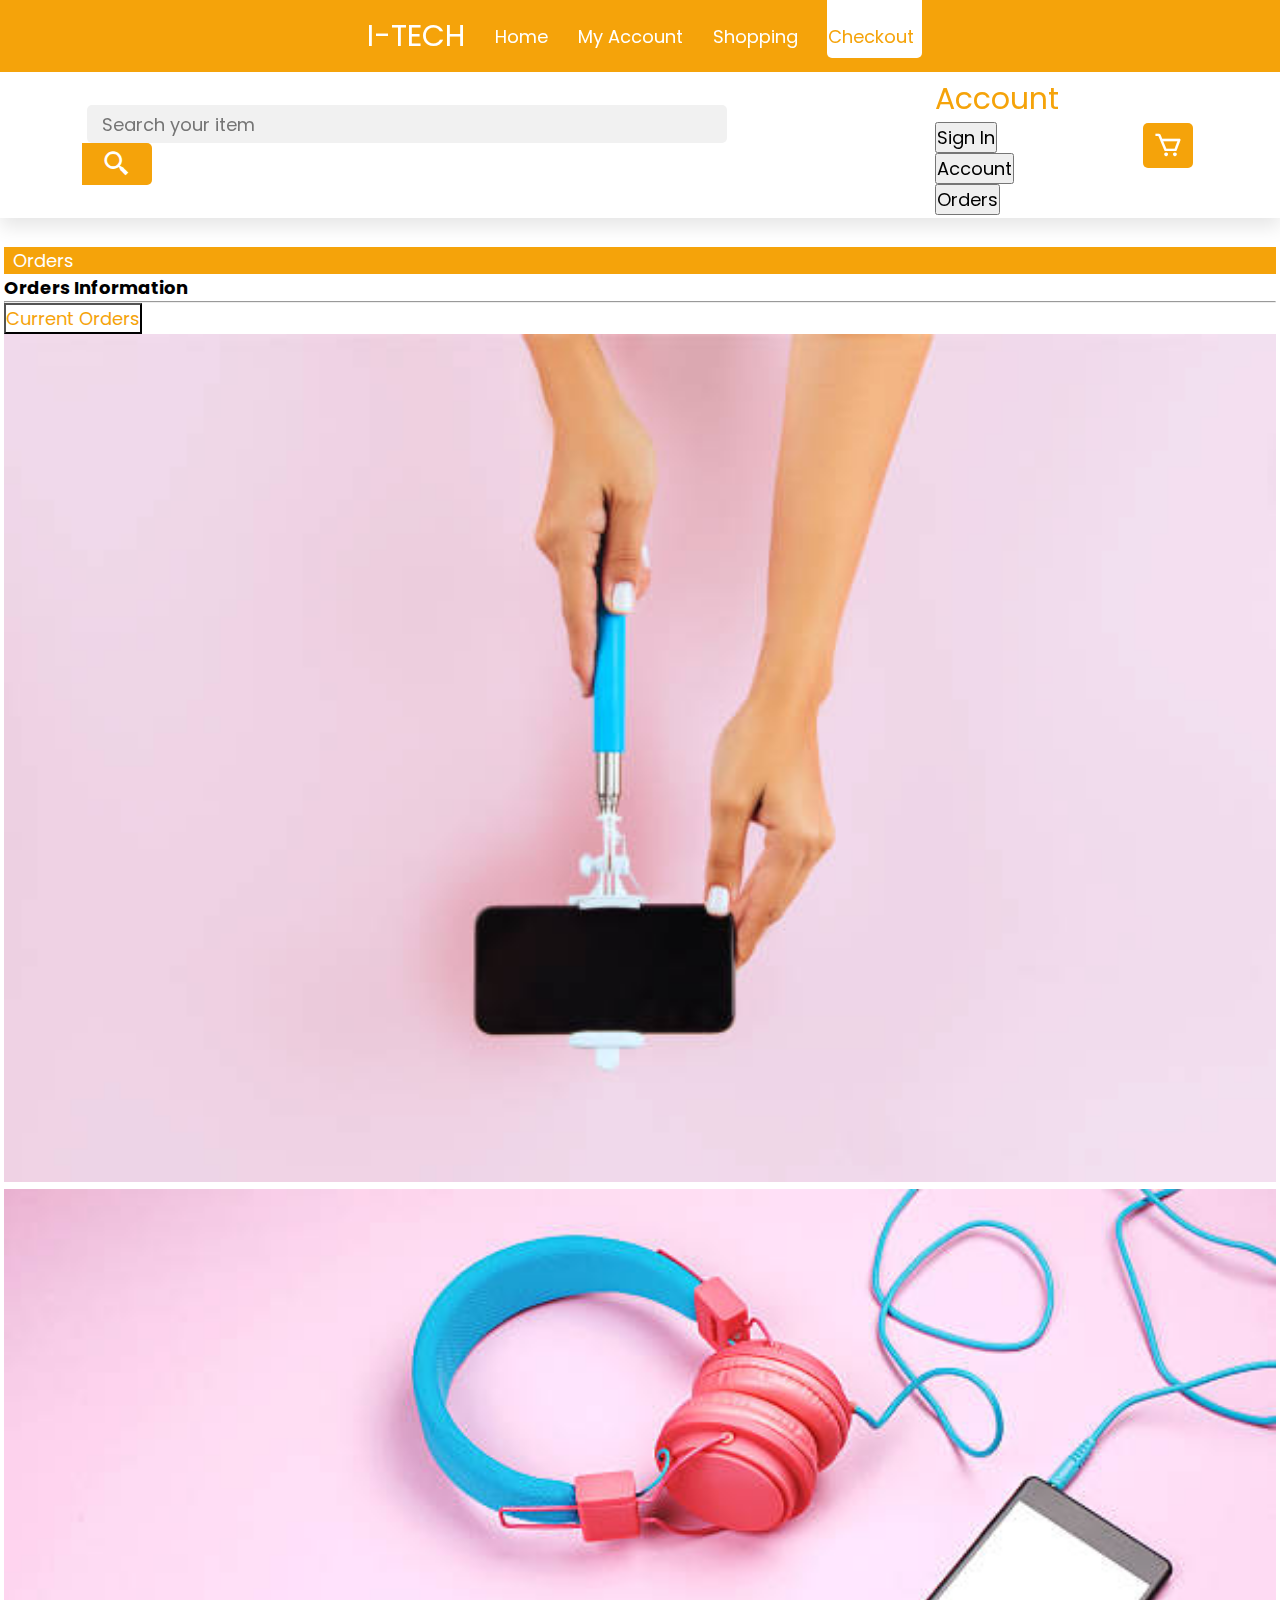
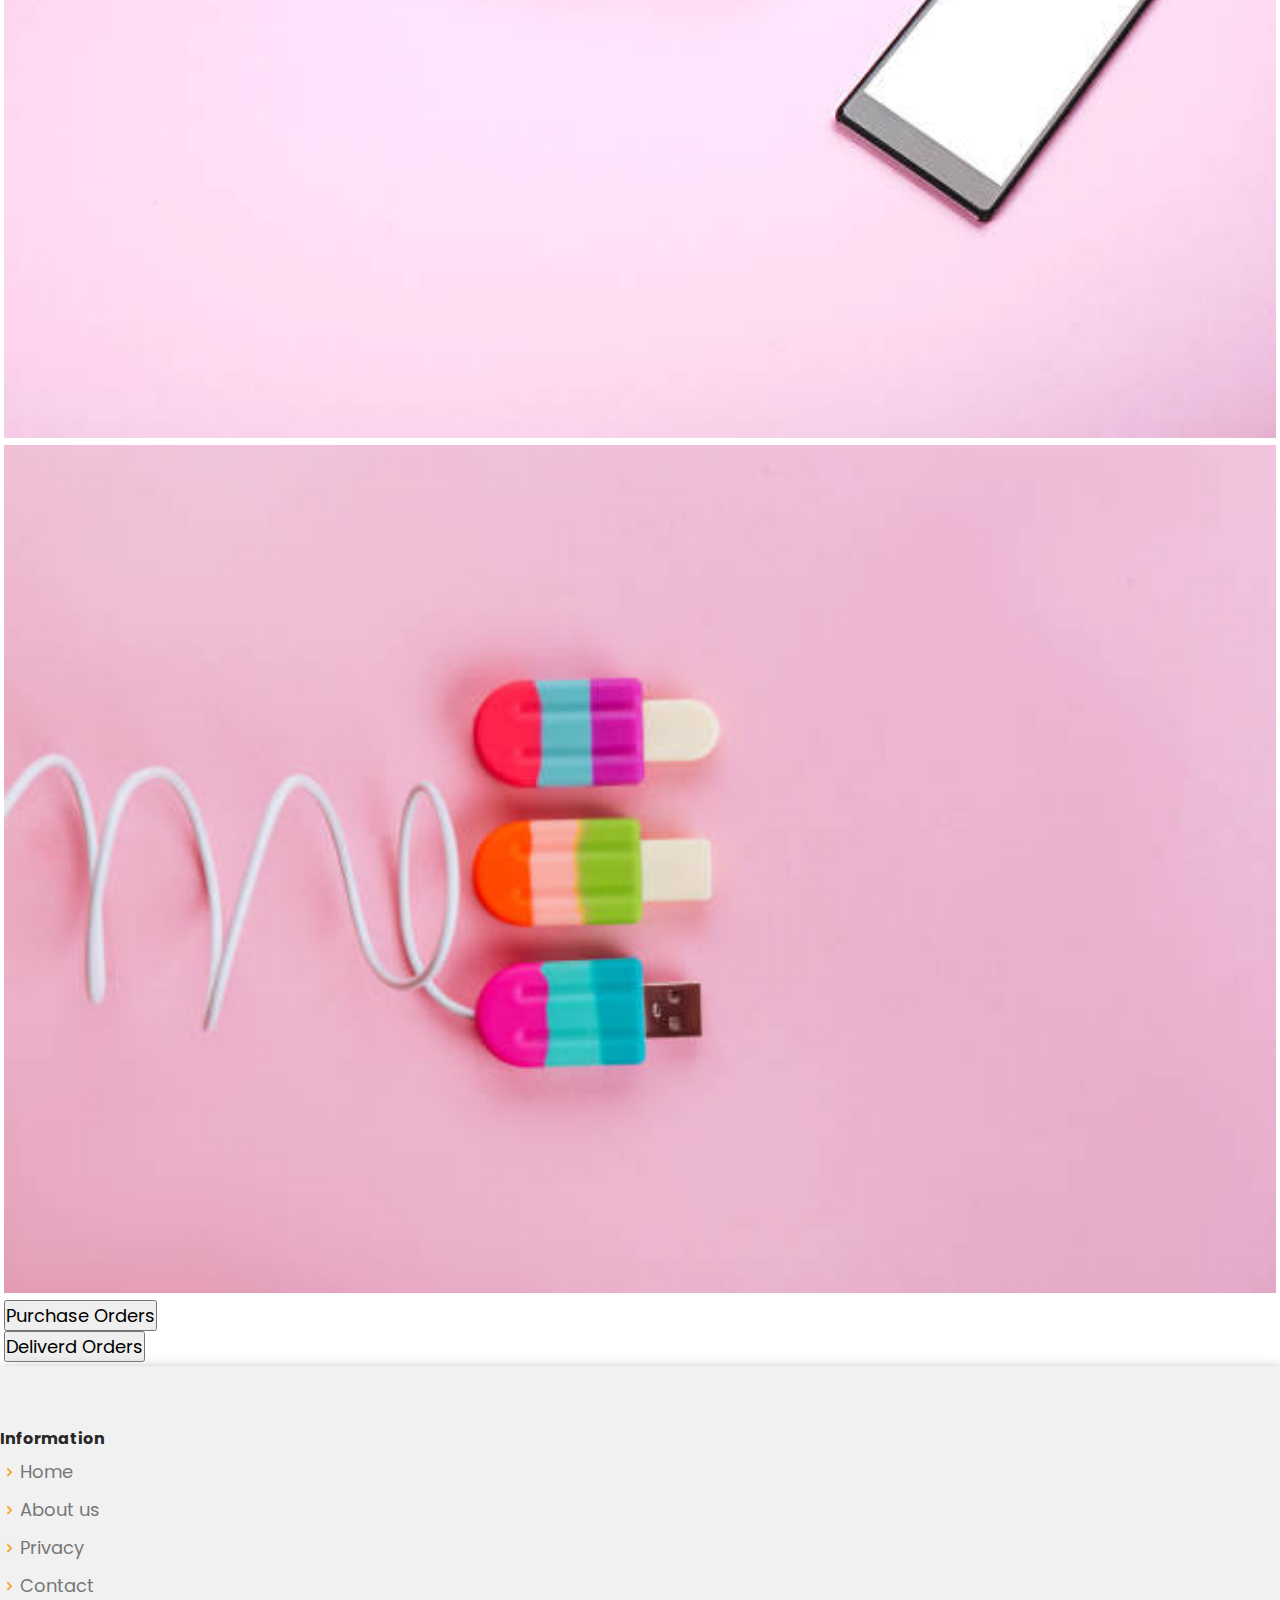
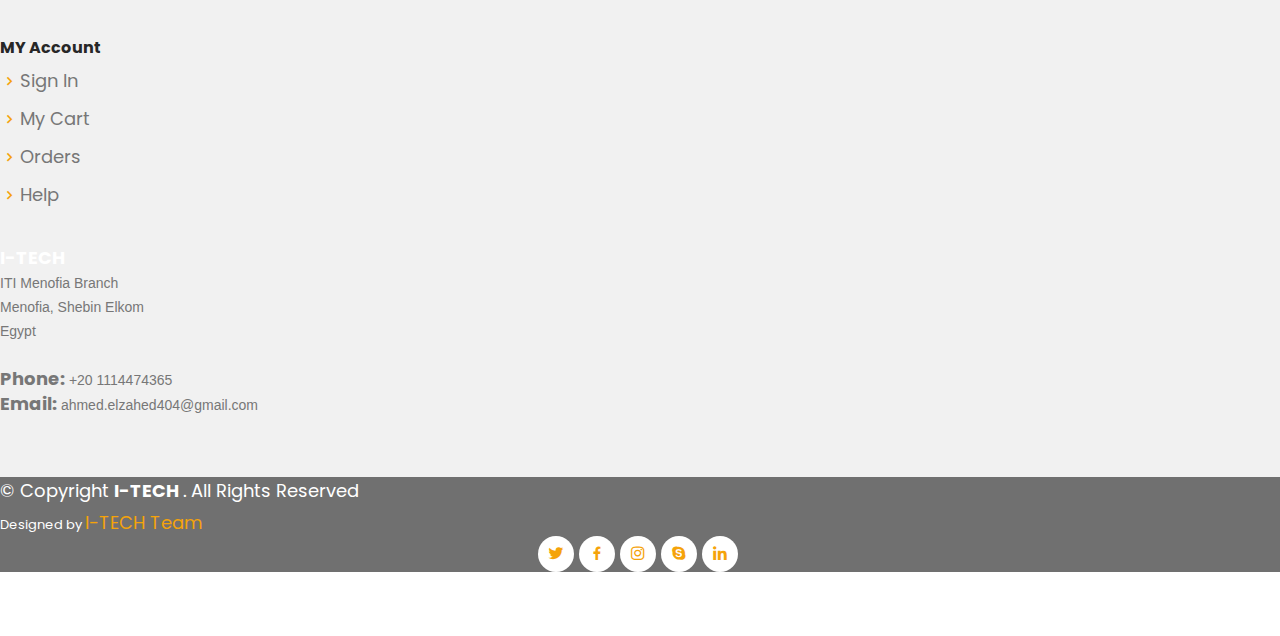
<file: orders.html>
<!DOCTYPE html>
<html lang="en">

<head>
    <meta charset="UTF-8">
    <meta http-equiv="X-UA-Compatible" content="IE=edge">
    <meta name="viewport" content="width=device-width, initial-scale=1.0">
    <title>I-Tech</title>
    <!-- External Libs -->
    <link href='https://unpkg.com/boxicons@2.1.1/css/boxicons.min.css' rel='stylesheet'>
    <link href="https://cdn.jsdelivr.net/npm/bootstrap@5.0.2/dist/css/bootstrap.min.css" rel="stylesheet"
        integrity="sha384-EVSTQN3/azprG1Anm3QDgpJLIm9Nao0Yz1ztcQTwFspd3yD65VohhpuuCOmLASjC" crossorigin="anonymous">
    <link rel="stylesheet" href="assets/css/orders.css">
</head>

<body>
    <header>
        <nav class="container d-flex flex-row justify-content-between">
            <a href="index.html" class="I-tech-logo">
                <p> I-TECH</p>
            </a>
            <ul class="top-nav">
                <div class="current-page"></div>
                <li><a href="index.html">Home</a></li>
                <li><a href="login.html">My Account</a></li>
                <li><a href="sub.html">Shopping</a></li>
                <li><a href="Checkout.html">Checkout</a></li>
            </ul>
            <div id="menu-bar"><i class='bx bx-menu'></i></div>
        </nav>
        <section class="items-section">
            <div class="items-bar container">
                <div class="search-bar d-flex justify-content-center align-items-center">
                    <input type="text" placeholder="Search your item" id="tags">
                    <div class="Search-icon">
                        <i class='bx bx-search-alt-2'></i>
                    </div>
                </div>
                <div class="btn-group account">
                    <p type="button" class="" data-bs-toggle="dropdown" aria-expanded="false">
                        Account
                    </p>
                    <ul class="dropdown-menu dropdown-menu-center">
                        <a href="login.html">
                            <li><button class="dropdown-item" type="button">Sign In</button></li>
                        </a>
                        <a href="login.html">
                            <li><button class="dropdown-item" type="button">Account</button></li>
                        </a>

                        <a href="orders.html">
                            <li><button class="dropdown-item" type="button">Orders</button></li>
                        </a>
                    </ul>
                </div>
                <div class="cart-icon">
                    <a href="cart.html">
                        <i class='bx bx-cart'></i>
                    </a>
                </div>
            </div>
        </section>
        <!-- back to top icon -->
        <div class="back-top">
            <i class='bx bx-up-arrow-alt'></i>
        </div>
    </header>

    <section class="items-section mb-4">
        <div class="container orders-c">
            <div class="h">
                <p>Orders</p>
            </div>
            <div class="row">
                <div class="col-12">
                    <h6>Orders Information</h6>
                    <hr>
                    <div class="accordion" id="accordionPanelsStayOpenExample">
                        <div class="accordion-item">
                            <h2 class="accordion-header" id="panelsStayOpen-headingOne">
                                <button class="accordion-button" type="button" data-bs-toggle="collapse"
                                    data-bs-target="#panelsStayOpen-collapseOne" aria-expanded="true"
                                    aria-controls="panelsStayOpen-collapseOne">
                                    Current Orders
                                </button>
                            </h2>
                            <div id="panelsStayOpen-collapseOne" class="accordion-collapse collapse show"
                                aria-labelledby="panelsStayOpen-headingOne">
                                <div class="accordion-body">
                                    <div class="row">
                                        <div class="col-4">
                                            <img src="assets/imgs//carts/1.jpg" alt="">

                                        </div>
                                        <div class="col-4">

                                            <img src="assets/imgs//carts/6.jpg" alt="">

                                        </div>
                                        <div class="col-4">

                                            <img src="assets/imgs//carts/3.jpg" alt="">

                                        </div>
                                    </div>
                                </div>
                            </div>
                        </div>


                        <div class="accordion-item">
                            <h2 class="accordion-header" id="panelsStayOpen-headingTwo">
                                <button class="accordion-button collapsed" type="button" data-bs-toggle="collapse"
                                    data-bs-target="#panelsStayOpen-collapseTwo" aria-expanded="false"
                                    aria-controls="panelsStayOpen-collapseTwo">
                                    Purchase Orders
                                </button>
                            </h2>
                            <div id="panelsStayOpen-collapseTwo" class="accordion-collapse collapse"
                                aria-labelledby="panelsStayOpen-headingTwo">
                                <div class="accordion-body">

                                </div>
                            </div>
                        </div>
                        <div class="accordion-item">
                            <h2 class="accordion-header" id="panelsStayOpen-headingThree">
                                <button class="accordion-button collapsed" type="button" data-bs-toggle="collapse"
                                    data-bs-target="#panelsStayOpen-collapseThree" aria-expanded="false"
                                    aria-controls="panelsStayOpen-collapseThree">
                                    Deliverd Orders
                                </button>
                            </h2>
                            <div id="panelsStayOpen-collapseThree" class="accordion-collapse collapse"
                                aria-labelledby="panelsStayOpen-headingThree">
                                <div class="accordion-body">
                                </div>
                            </div>
                        </div>


                    </div>

                </div>

            </div>
        </div>
    </section>


    <!-- footer -->
    <footer id="footer" class="border-top footer text-muted">

        <div class="footer-top">
            <div class="container">
                <div
                    class="d-flex flex-column flex-sm-row justify-content-sm-around justify-content-md-evenly footer-sections">
                    <div class=" footer-links">
                        <h4>Information</h4>
                        <ul>
                            <li><i class="bx bx-chevron-right"></i> <a href="index.html">Home</a></li>
                            <li><i class="bx bx-chevron-right"></i> <a href="about.html">About us</a></li>
                            <li><i class="bx bx-chevron-right"></i> <a href="index.html">Privacy</a></li>
                            <li><i class="bx bx-chevron-right"></i> <a href="Contact.html">Contact</a></li>

                        </ul>
                    </div>

                    <div class=" footer-links">
                        <h4>MY Account</h4>
                        <ul>
                            <li><i class="bx bx-chevron-right"></i> <a href="login.html">Sign In</a></li>
                            <li><i class="bx bx-chevron-right"></i> <a href="cart.html">My Cart</a></li>
                            <li><i class="bx bx-chevron-right"></i> <a href="orders.html">Orders</a></li>
                            <li><i class="bx bx-chevron-right"></i> <a href="contact.html">Help</a></li>
                        </ul>
                    </div>

                    <div class=" footer-contact text-wrap">
                        <h3>I-TECH</h3>
                        <p>
                            ITI Menofia Branch <br>
                            Menofia, Shebin Elkom<br>
                            Egypt <br><br>
                            <strong>Phone:</strong> +20 1114474365<br>
                            <strong>Email:</strong> ahmed.elzahed404@gmail.com<br>
                        </p>
                    </div>
                </div>
            </div>
        </div>

        <div class="inner-footer">
            <div class="container text-wrap d-md-flex pt-3 pb-3">
                <div class="me-md-auto text-center text-md-start">
                    <div class="copyright">
                        &copy; Copyright <strong><span> I-TECH
                            </span></strong>. All Rights Reserved
                    </div>
                    <div class="credits">
                        Designed by <a href="https://github.com/ahmedabdo404/I-TECH-Project" target="_blank"> I-TECH
                            Team</a>
                    </div>
                </div>
                <div class="social-links text-center text-md-right pt-3 pt-md-0">
                    <a href="#" class="twitter"><i class="bx bxl-twitter"></i></a>
                    <a href="#" class="facebook"><i class="bx bxl-facebook"></i></a>
                    <a href="#" class="instagram"><i class="bx bxl-instagram"></i></a>
                    <a href="#" class="google-plus"><i class="bx bxl-skype"></i></a>
                    <a href="#" class="linkedin"><i class="bx bxl-linkedin"></i></a>
                </div>

            </div>
        </div>
    </footer>
    <script src="https://cdn.jsdelivr.net/npm/bootstrap@5.0.2/dist/js/bootstrap.bundle.min.js"
        integrity="sha384-MrcW6ZMFYlzcLA8Nl+NtUVF0sA7MsXsP1UyJoMp4YLEuNSfAP+JcXn/tWtIaxVXM"
        crossorigin="anonymous"></script>
    <script src="assets/js/jquery-3.6.0.min.js"></script>
    <script src="assets/js/orders.js"></script>
</body>

</html>
</file>
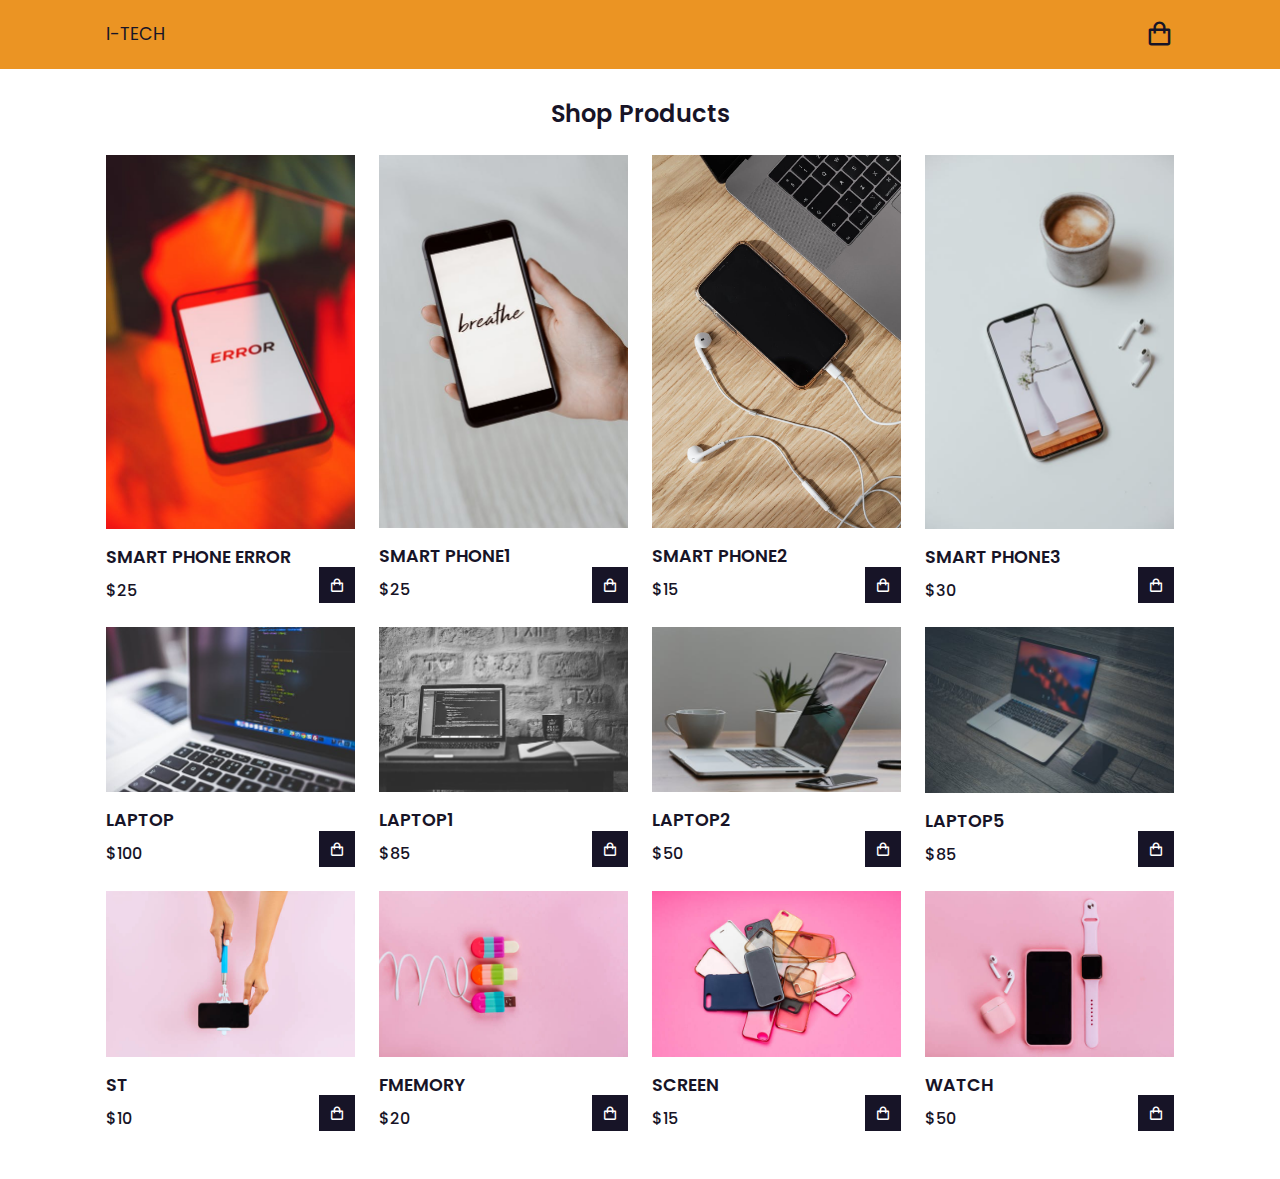
<file: Cart/cart.html>
<!DOCTYPE html>
<html lang="en">
<head>
    <meta charset="UTF-8">
    <meta http-equiv="X-UA-Compatible" content="IE=edge">
    <meta name="viewport" content="width=device-width, initial-scale=1.0">
    <title> I-TECH - cart</title>
    <link rel="stylesheet" href="./css/cart.css">
    <!-- Box Icons -->
    <link href='https://unpkg.com/boxicons@2.1.1/css/boxicons.min.css' rel='stylesheet'>
</head>
<body>
    <!-- Heade -->
    <header>
        <!-- Nav -->
        <div class="nav container">
            <a href="#" class="logo">I-TECH</a>
            <!-- Cart Icon -->
            <i class='bx bx-shopping-bag' id="cart-icon"></i>
            <!-- Cart -->
            <div class="cart">
                <h2 class="cart-title">Your Cart</h2>
                <!-- Content -->
                <div class="cart-content">
                    <div class="cart-box">
                        <img src="./img/1.jpg" alt="" class="cart-img">
                        <div class="detail-box">
                        <div class="cart-product-title">Laptop</div>
                        <div class="cart-price">$100</div>
                        <input type="number" value="1" class="cart-quantity">
                    </div>
                    <!-- Remove Cart -->
                    <i class='bx bxs-trash-alt cart-remove'></i>
                    </div>
                </div>
                <!-- Total -->
                <div class="total">
                    <div class="total-title">Total</div>
                    <div class="total-price">$0.00</div>
                </div>
                <!-- Buy Button -->
                <button type="button" class="btn-buy">Buy Now</button>
                <!-- Cart Close -->
                <i class='bx bx-x' id="close-cart"></i>
            </div>
        </div>
    </header>
    <!-- Shop -->
    <section class="shop container">
        <h2 class="section-title"> Shop Products</h2>
        <!-- Content -->
        <div class="shop-content">
            <!-- Box 2 -->
            <div class="product-box">
                <img src="./img/14.jpeg" alt="" class="product-img">
                <h2 class="product-title">Smart Phone error</h2>
                <span class="price">$25</span>
                <i class='bx bx-shopping-bag add-cart'></i>
            </div>
            <!-- Box 3 -->
            <div class="product-box">
                <img src="./img/17.jpeg" alt="" class="product-img">
                <h2 class="product-title">Smart Phone1</h2>
                <span class="price">$25</span>
                <i class='bx bx-shopping-bag add-cart'></i>
            </div>
            <!-- Box 4 -->
            <div class="product-box">
                <img src="./img/12.jpeg" alt="" class="product-img">
                <h2 class="product-title">Smart Phone2</h2>
                <span class="price">$15</span>
                <i class='bx bx-shopping-bag add-cart'></i>
            </div>
            <!-- Box 7 -->
            <div class="product-box">
                <img src="./img/5.jpeg" alt="" class="product-img">
                <h2 class="product-title">Smart Phone3</h2>
                <span class="price">$30</span>
            <i class='bx bx-shopping-bag add-cart'></i>
            </div>
            <!-- Box 5 -->
            <div class="product-box">
                <img src="./img/20.jpeg" alt="" class="product-img">
                <h2 class="product-title">Laptop</h2>
                <span class="price">$100</span>
                <i class='bx bx-shopping-bag add-cart'></i>
            </div>
            <!-- Box 1 -->
            <div class="product-box">
                <img src="./img/23.jpeg" alt="" class="product-img">
                <h2 class="product-title">Laptop1</h2>
                <span class="price">$85</span>
            <i class='bx bx-shopping-bag add-cart'></i>
            </div>
            <!-- Box 6 -->
            <div class="product-box">
                <img src="./img/10.jpg" alt="" class="product-img">
                <h2 class="product-title">Laptop2</h2>
                <span class="price">$50</span>
            <i class='bx bx-shopping-bag add-cart'></i>
            </div>
            <!-- Box 9 -->
            <div class="product-box">
                <img src="./img/22.jpeg" alt="" class="product-img">
                <h2 class="product-title">Laptop5</h2>
                <span class="price">$85</span>
            <i class='bx bx-shopping-bag add-cart'></i>
            </div>
             <!-- Box 10 -->
             <div class="product-box">
                <img src="./img/1.jpg" alt="" class="product-img">
                <h2 class="product-title">st</h2>
                <span class="price">$10</span>
            <i class='bx bx-shopping-bag add-cart'></i>
            </div>
             <!-- Box 11 -->
             <div class="product-box">
                <img src="./img/3.jpg" alt="" class="product-img">
                <h2 class="product-title">Fmemory</h2>
                <span class="price">$20</span>
            <i class='bx bx-shopping-bag add-cart'></i>
            </div>
             <!-- Box 12 -->
             <div class="product-box">
                <img src="./img/4.jpg" alt="" class="product-img">
                <h2 class="product-title">Screen</h2>
                <span class="price">$15</span>
            <i class='bx bx-shopping-bag add-cart'></i>
            </div>
             <!-- Box 13 -->
             <div class="product-box">
                <img src="./img/13.jpg" alt="" class="product-img">
                <h2 class="product-title">watch</h2>
                <span class="price">$50</span>
            <i class='bx bx-shopping-bag add-cart'></i>
            </div>
        </div>
    </section>
    <!-- JS -->
    <script src="./js/cart.js"></script>
</body>
</html>
</file>
<file: assets/css/about.css>
@import url('https://fonts.googleapis.com/css2?family=Poppins:wght@300;400;500;600;700&display=swap');

:root {
    --main-color: #f5a30a;
    --sec-color: #FFF;
    --third-color: #f1f1f1;
    --forth-color: #272727;
    --fifth-color: #707070;
    --sixth-color: #ffe047;
    --seventh-color: #ffc107;
    --transition1: 0.3s all;
    --transition2: 0.5s all;
    --font-size1: 30px;
    --font-size2: 18px;
}

* {
    margin: 0;
    padding: 0;
    box-sizing: border-box;
    font-size: var(--font-size2);
    font-family: 'Poppins', 'Calibri', 'Trebuchet MS', 'sans-serif';
    scroll-behavior: smooth;
}

body, html {
    width: 100%;
    min-height: 1000px;
    scroll-behavior: smooth;
}


/* header ->>>>>>>>>>>>>>>>>>>>>>>>>>>>>>>>>>>>>>>>>>>>>>>>>>>>>>>>>>>>>>>>>header*/
header {
    width: 100%;
    height: auto;
    background-color: var(--main-color);
    position: sticky;
    top: 0%;
    /* temprory margin because of margin bug in vs*/
    margin-top:-5%;
    z-index: 5;
    align-content: center;
    box-shadow: 0 .5rem 1rem rgba(0,0,0,.1);
}

header nav {
    width: 100%;
    height: 8vh;
    display: flex;
    justify-content: center;
    align-items: center;
}

.top-nav {
    display: flex;
    list-style: none;
    /* margin-left: -60%; */
    color: var(--sec-color);
    margin-bottom: 0;
}

/*currnet page*/
.top-nav li {
    margin-left: 30px;
}

.top-nav li a {
    color: var(--sec-color);
}

.top-nav li:nth-child(2) a {
    color: var(--main-color);
}

.current-page {
    width: 65px;
    height: 200px;
    background-color: var(--sec-color);
    display: inline-block;
    position: absolute;
    margin-left: 24px;
    margin-top: -165px;
    border-radius: 5px;
    z-index: -1;
}

/* temporary cursor (develpoment)*/
header li {
    cursor: pointer;
}

header a,
header a:visited,
header a:active {
    text-decoration: none;
    color: var(--sec-color);
}

/* menu bar */
#menu-bar i {
    font-size: 2rem;
    cursor: pointer;
    color: var(--third-color);
    border: .1rem solid var(--third-color);
    border-radius: .3rem;
    padding: .4rem 0.75rem;
    display: none;
}


/* res */
@media(max-width:768px) {

    #menu-bar i {
        display: initial;
    }

    .top-nav,
    .menu-links {
        position: absolute;
        top: 100%;
        left: 50%;
        display: flex;
        flex-direction: row;
        color: var(--third-color);
        width: 50%;
        height: auto;
        background: var(--fifth-color);
        border-top: .1rem solid rgba(0,0,0,.1);
        border-radius: 0 0 0 10px;
        clip-path: polygon(0 0, 100% 0, 100% 0, 0 0);
        display: flex;
        flex-direction: column;
        justify-content: center;
        align-items: center;
        transition: var(--transition1);
        opacity: 0.95;
        padding: 0.5rem; 
    }

    .menu-links li span {
        display: inline;
    }

    .top-nav li {
        text-align: center;
        margin: 0.8rem ; 
    }

    .top-nav li a span,
    .top-nav li a i {
        /* margin-top: 0.4rem; */
        font-size: 0.8rem;
    }

    .top-nav.active,
    .menu-links.active {
        clip-path: polygon(0 0, 100% 0, 100% 100%, 0% 100%);
    }

    header nav {
        justify-content: end;
    }

    .menu-links li::before {
        display: none;
    }

    .current-page{
        display: none !important;
    }
}

/* items bar */
.items-section {
    background-color: var(--sec-color);
    padding:0.2rem
}

/* res */
.items-bar {
    display: flex;
    flex-direction: row;
    justify-content: space-evenly;
    align-items: center;
}
/* res */
.I-tech-logo p {
    color: var(--sec-color);
    font-size: var(--font-size1);
    margin: 0;
}

/* res */
.items-bar p {
    color: var(--main-color);
    font-size: var(--font-size1);
    margin: 0;
}

.search-bar {
    width: 60%;
}

.search-bar input {
    width: 50vw;
    height: 38px;
    background-color: var(--third-color);
    border: 0;
    padding: 15px;
    border-radius: 5px;
}

.Search-icon {
    width: 70px;
    height: 42px;
    background-color: var(--main-color);
    display: flex;
    align-items: center;
    justify-content: center;
    position: relative;
    margin-left: -5px;
    border-radius: 0 5px 5px 0;
}

.Search-icon i {
    font-size: var(--font-size1);
    color: var(--sec-color);
}

.cart-icon {
    width: 50px;
    height: 45px;
    background-color: var(--main-color);
    position: relative;
    border-radius: 5px;
}

.cart-icon i {
    position: absolute;
    top: 50%;
    left: 50%;
    transform: translate(-50%, -50%);
    font-size: var(--font-size1);
    color: var(--sec-color);
}

/* res */
@media(max-width:768px){
    .cart-icon,
    .account {
        display: none !important;
    }

    .search-bar{
        width: 100%;
    }
}

/* back to top icon */
.back-top {
    position: fixed;
    display: flex;
    bottom: 4%;
    right: 30px;
    width: 40px;
    height: 40px;
    border-radius: 50%;
    background-color: var(--main-color);
    z-index: 5;
    cursor: pointer;
    justify-content: center;
    opacity: 0;
    transition: var(--transition1);
    align-items: center;
}

.back-top:hover {
    background-color: var(--seventh-color);
}

.back-top i {
    position: absolute;
    top: 50%;
    left: 50%;
    transform: translate(-50%, -50%);
    font-size: 25px;
    color: var(--sec-color)
}

/* body ->>>>>>>>>>>>>>>>>>>>>>>>>>>>>>>>>>>>>>>>>>>>>>>>>>>>>>>body */

.about-c {
    min-height: 500px;
    margin-top: 10%;
}

img{
    width: 100%;
}

.c{
    color: var(--main-color);
}

/* res */
/* footer ->>>>>>>>>>>>>>>>>>>>>>>>>>>>>>>>>>>>>>>>>>>>>>>>>>>>>>>>>>>>>>>>>footer*/
#footer {
    box-shadow: 2px 6px 16px gray;
    position: relative;
    bottom: 0;
    left: 0;
    width: 100%;
    white-space: nowrap;
    background-color: var(--sec-color);
    color: var(--sec-color);
    height: 5vh;
}

#footer a{
    text-decoration: none;
}

.footer-top {
    padding: 60px 0 30px 0;
    background-color: var(--third-color);
}

.inner-footer {
    width: 100%;
    margin-left: 200px;
    background-color: var(--fifth-color);
    color: var(--sec-color);
    margin: 0 !important;
}

#footer .footer-top .footer-contact {
    margin-bottom: 30px;
}

#footer .footer-top .footer-contact h4 {
    font-size: 22px;
    margin: 0 0 30px 0;
    padding: 2px 0 2px 0;
    line-height: 1;
    font-weight: 700;
}

#footer .footer-top .footer-contact p {
    font-size: 14px;
    line-height: 24px;
    margin-bottom: 0;
    font-family: "Raleway", sans-serif;
    color: #777777;
}

#footer .footer-top h4 {
    font-size: 16px;
    font-weight: bold;
    color: var(--forth-color);
    position: relative;
    padding-bottom: 12px;
}

#footer .footer-top .footer-links {
    margin-bottom: 30px;
}

#footer .footer-top .footer-links ul {
    list-style: none;
    padding: 0;
    margin: 0;
}

#footer .footer-top .footer-links ul i {
    padding-right: 2px;
    color: var(--main-color);
    font-size: 18px;
    line-height: 1;
}

#footer .footer-top .footer-links ul li {
    padding: 10px 0;
    display: flex;
    align-items: center;
}

#footer .footer-top .footer-links ul li:first-child {
    padding-top: 0;
}

#footer .footer-top .footer-links ul a {
    color: #777777;
    transition: 0.3s;
    display: inline-block;
    line-height: 1;
}

#footer .footer-top .footer-links ul a:hover {
    text-decoration: none;
    color: var(--main-color);
}

#footer .credits {
    padding-top: 5px;
    font-size: 13px;
}

#footer .credits a {
    color: #f5a30a;
    transition: 0.3s;
    text-decoration: none;
}

#footer .credits a:hover {
    color: var(--sixth-color);
}

.social-links {
    display: flex;
    flex-direction: row;
    align-items: center;
    justify-content: center;
}

#footer .social-links a {
    font-size: 18px;
    background: var(--sec-color);
    color: var(--main-color);
    line-height: 1;
    padding: 8px 0;
    margin-right: 5px;
    border-radius: 50%;
    text-align: center;
    width: 36px;
    height: 36px;
    transition: 0.3s;
}

#footer .social-links a:hover {
    background: var(--seventh-color);
    color: var(--sec-color);
    text-decoration: none;
}

/* res */

@media (max-width: 650px) {
    .footer-sections {
        display: flex !important;
        flex-direction: column !important;
        justify-content: center !important;
        text-align: center !important;
    }

    .footer-sections div {
        display: flex !important;
        flex-direction: column !important;
        justify-content: center !important;
        align-items: center !important;
    }
}
</file>
<file: assets/css/cart.css>
@import url('https://fonts.googleapis.com/css2?family=Poppins:wght@300;400;500;600;700&display=swap');


:root {
    --main-color: #f5a30a;
    --sec-color: #FFF;
    --third-color: #f1f1f1;
    --forth-color: #272727;
    --fifth-color: #707070;
    --sixth-color: #ffe047;
    --seventh-color: #ffc107;
    --transition1: 0.3s all;
    --transition2: 0.5s all;
    --font-size1: 30px;
    --font-size2: 18px;
}

* {
    margin: 0;
    padding: 0;
    box-sizing: border-box;
    font-size: var(--font-size2);
    font-family: 'Poppins', 'Calibri', 'Trebuchet MS', 'sans-serif';
    scroll-behavior: smooth;
}

body, html {
    width: 100%;
    min-height: 1000px;
    scroll-behavior: smooth;
}


/* header ->>>>>>>>>>>>>>>>>>>>>>>>>>>>>>>>>>>>>>>>>>>>>>>>>>>>>>>>>>>>>>>>>header*/
header {
    width: 100%;
    height: auto;
    background-color: var(--main-color);
    position: sticky;
    top: 0%;
    /* temprory margin because of margin bug in vs*/
    margin-top:-5%;
    z-index: 5;
    align-content: center;
    box-shadow: 0 .5rem 1rem rgba(0,0,0,.1);
}

    header nav {
        width: 100%;
        height: 8vh;
        display: flex;
        justify-content: center;
        align-items: center;
    }

.top-nav {
    display: flex;
    list-style: none;
    /* margin-left: -60%; */
    color: var(--sec-color);
    margin-bottom: 0;
}

/*currnet page*/
.top-nav li {
    margin-left: 30px;
}

.top-nav li a {
    color: var(--sec-color);
}

.top-nav li:nth-child(2) a {
    color: var(--main-color);
}

.current-page {
    width: 65px;
    height: 200px;
    background-color: var(--sec-color);
    display: inline-block;
    position: absolute;
    margin-left: 24px;
    margin-top: -160px;
    border-radius: 5px;
    z-index: -1;
}

/* temporary cursor (develpoment)*/
header li {
    cursor: pointer;
}

header a,
header a:visited,
header a:active {
    text-decoration: none;
    color: var(--sec-color);
}

/* menu bar */
#menu-bar i {
    font-size: 2rem;
    cursor: pointer;
    color: var(--third-color);
    border: .1rem solid var(--third-color);
    border-radius: .3rem;
    padding: .4rem 0.75rem;
    display: none;
}


/* res */
@media(max-width:768px) {

    #menu-bar i {
        display: initial;
    }

    .top-nav,
    .menu-links {
        position: absolute;
        top: 100%;
        left: 50%;
        display: flex;
        flex-direction: row;
        color: var(--third-color);
        width: 50%;
        height: auto;
        background: var(--fifth-color);
        border-top: .1rem solid rgba(0,0,0,.1);
        border-radius: 0 0 0 10px;
        clip-path: polygon(0 0, 100% 0, 100% 0, 0 0);
        display: flex;
        flex-direction: column;
        justify-content: center;
        align-items: center;
        transition: var(--transition1);
        opacity: 0.95;
        padding: 0.5rem; 
    }

    .menu-links li span {
        display: inline;
    }

    .top-nav li {
        text-align: center;
        margin: 0.8rem ; 
    }

    .top-nav li a span,
    .top-nav li a i {
        /* margin-top: 0.4rem; */
        font-size: 0.8rem;
    }

    .top-nav.active,
    .menu-links.active {
        clip-path: polygon(0 0, 100% 0, 100% 100%, 0% 100%);
    }

    header nav {
        justify-content: end;
    }

    .menu-links li::before {
        display: none;
    }

    .current-page{
        display: none !important;
    }
}

/* items bar */
.items-section {
    background-color: var(--sec-color);
    padding:0.2rem
}

/* res */
.items-bar {
    display: flex;
    flex-direction: row;
    justify-content: space-evenly;
    align-items: center;
}
/* res */
.I-tech-logo p {
    color: var(--sec-color);
    font-size: var(--font-size1);
    margin: 0;
}

/* res */
.items-bar p {
    color: var(--main-color);
    font-size: var(--font-size1);
    margin: 0;
}

.search-bar {
    width: 60%;
}

.search-bar input {
    width: 50vw;
    height: 38px;
    background-color: var(--third-color);
    border: 0;
    padding: 15px;
    border-radius: 5px;
}

.Search-icon {
    width: 70px;
    height: 42px;
    background-color: var(--main-color);
    display: flex;
    align-items: center;
    justify-content: center;
    position: relative;
    margin-left: -5px;
    border-radius: 0 5px 5px 0;
}

.Search-icon i {
    font-size: var(--font-size1);
    color: var(--sec-color);
}

.cart-icon {
    width: 50px;
    height: 45px;
    background-color: var(--main-color);
    position: relative;
    border-radius: 5px;
}

.cart-icon i {
    position: absolute;
    top: 50%;
    left: 50%;
    transform: translate(-50%, -50%);
    font-size: var(--font-size1);
    color: var(--sec-color);
}

/* res */
@media(max-width:768px){
    .cart-icon,
    .account {
        display: none !important;
    }

    .search-bar{
        width: 100%;
    }
}

/* back to top icon */
.back-top {
    position: fixed;
    display: flex;
    bottom: 4%;
    right: 30px;
    width: 40px;
    height: 40px;
    border-radius: 50%;
    background-color: var(--main-color);
    z-index: 5;
    cursor: pointer;
    justify-content: center;
    opacity: 0;
    transition: var(--transition1);
    align-items: center;
}

.back-top:hover {
    background-color: var(--seventh-color);
}

.back-top i {
    position: absolute;
    top: 50%;
    left: 50%;
    transform: translate(-50%, -50%);
    font-size: 25px;
    color: var(--sec-color)
}

/*currnet page*/

.top-nav li a {
    color: var(--sec-color) !important;
}

.top-nav li:nth-child(5) a {
    color: var(--main-color) !important;
}

.current-page {
    width: 95px;
    height: 200px;
    background-color: var(--sec-color);
    display: inline-block;
    position: absolute;
    margin-left: 362px;
    margin-top: -165px;
    border-radius: 5px;
    z-index: -1;
}

.cart-c {
    padding-top: 7%;
    padding-bottom: 5%;
    min-height: 600px;
}

.cart {
    display: flex;
}

.products {
    flex: 0.75;
}

.product {
    display: flex;
    width: 100%;
    height: auto;
    overflow: hidden;
    border: 1px solid silver;
    margin-bottom: 20px;
    transition: var(--transition2);
}

.product:hover {
    border: 1px solid var(--forth-color);
    transition: var(--transition2);
}

.product > img {
    width: 300px;
    height: 200px;
    object-fit: cover;
    transition: var(--transition2);
}

.product > img:hover {
    transform: scale(1.04);
}

.product-info {
    margin-left: 1rem;
    width: 100%;
    position: relative;
    height: auto;
}

.product-name, .product-price, .product-offer {
    margin-bottom: 20px;
}

.product-remove {
    position: absolute;
    bottom: 20px;
    right: 20px;
    padding: 10px 10px;
    background-color: var(--main-color);
    color: white;
    cursor: pointer;
    border-radius: 5px;
    transition: var(--transition2);
    margin: 0
}

.product-remove:hover {
    background-color: white;
    color: var(--main-color);
    border: 1px solid var(--main-color);
}

.product-quantity {
    margin: 0;
    margin-top: 1rem;
}

.product-quantity > input {
    width: 15%;
    padding: 5px;
    text-align: center;
}

.fa {
    margin-right: 5px;
}

.cart-total {
    flex: 0.25;
    margin-left: 20px;
    padding: 20px;
    height: 240px;
    border: 1px solid silver;
    border-radius: 5px;
}

.cart-total p {
    display: flex;
    justify-content: space-between;
    margin-bottom: 30px;
    font-size: 20px;
}

.checkout-btn {
    padding: 10px 10px;
    background-color: var(--main-color);
    color: white;
    cursor: pointer;
    border-radius: 5px;
    transition: var(--transition2);
    margin: 0;
    text-decoration: none;
}

.checkout-btn:hover {
    background-color: white;
    color: var(--main-color);
    border: 1px solid var(--main-color);
}

@media screen and (max-width: 1220px) {
    .product-quantity > input {
        width: 20%;
    }

    .cart-c {
        max-width: 95%;
    }
}

@media screen and (max-width: 900px) {

    .product-quantity > input {
        width: 25%;
    }

    .cart {
        flex-direction: column;
    }

    .cart-total {
        margin-left: 0;
        margin-bottom: 20px;
    }
}

@media screen and (max-width: 700px) {



    .product-info h3 {
        font-size: 1.2rem;
        margin: 0;
    }

    .product-info span,
    .product-info h4 {
        font-size: 1rem;
        margin: 0;
    }

    .product-info h4 {
        font-size: 1rem;
        margin: 0;
    }

    .product-remove {
        margin-right: 2rem !important;
    }
    .remove {
        display: none;
        padding: 0;
    }

    .product {
        height: 150px;
    }

    .product > img {
        height: 150px;
        width: 200px;
    }

    .product-name, .product-price, .product-offer {
        margin-bottom: 10px;
    }
}

@media (max-width: 500px){
    
    .product {
        flex-direction: column;
        height: auto;
    }
}

/* res */
/* footer ->>>>>>>>>>>>>>>>>>>>>>>>>>>>>>>>>>>>>>>>>>>>>>>>>>>>>>>>>>>>>>>>>footer*/
#footer {
    box-shadow: 2px 6px 16px gray;
    position: relative;
    bottom: 0;
    left: 0;
    width: 100%;
    white-space: nowrap;
    background-color: var(--sec-color);
    color: var(--sec-color);
    height: 5vh;
}

#footer a{
    text-decoration: none;
}

.footer-top {
    padding: 60px 0 30px 0;
    background-color: var(--third-color);
}

.inner-footer {
    width: 100%;
    margin-left: 200px;
    background-color: var(--fifth-color);
    color: var(--sec-color);
    margin: 0 !important;
}

#footer .footer-top .footer-contact {
    margin-bottom: 30px;
}

#footer .footer-top .footer-contact h4 {
    font-size: 22px;
    margin: 0 0 30px 0;
    padding: 2px 0 2px 0;
    line-height: 1;
    font-weight: 700;
}

#footer .footer-top .footer-contact p {
    font-size: 14px;
    line-height: 24px;
    margin-bottom: 0;
    font-family: "Raleway", sans-serif;
    color: #777777;
}

#footer .footer-top h4 {
    font-size: 16px;
    font-weight: bold;
    color: var(--forth-color);
    position: relative;
    padding-bottom: 12px;
}

#footer .footer-top .footer-links {
    margin-bottom: 30px;
}

#footer .footer-top .footer-links ul {
    list-style: none;
    padding: 0;
    margin: 0;
}

#footer .footer-top .footer-links ul i {
    padding-right: 2px;
    color: var(--main-color);
    font-size: 18px;
    line-height: 1;
}

#footer .footer-top .footer-links ul li {
    padding: 10px 0;
    display: flex;
    align-items: center;
}

#footer .footer-top .footer-links ul li:first-child {
    padding-top: 0;
}

#footer .footer-top .footer-links ul a {
    color: #777777;
    transition: 0.3s;
    display: inline-block;
    line-height: 1;
}

#footer .footer-top .footer-links ul a:hover {
    text-decoration: none;
    color: var(--main-color);
}

#footer .credits {
    padding-top: 5px;
    font-size: 13px;
}

#footer .credits a {
    color: #f5a30a;
    transition: 0.3s;
    text-decoration: none;
}

#footer .credits a:hover {
    color: var(--sixth-color);
}

.social-links {
    display: flex;
    flex-direction: row;
    align-items: center;
    justify-content: center;
}

#footer .social-links a {
    font-size: 18px;
    background: var(--sec-color);
    color: var(--main-color);
    line-height: 1;
    padding: 8px 0;
    margin-right: 5px;
    border-radius: 50%;
    text-align: center;
    width: 36px;
    height: 36px;
    transition: 0.3s;
}

#footer .social-links a:hover {
    background: var(--seventh-color);
    color: var(--sec-color);
    text-decoration: none;
}

/* res */

@media (max-width: 650px) {
    .footer-sections {
        display: flex !important;
        flex-direction: column !important;
        justify-content: center !important;
        text-align: center !important;
    }

    .footer-sections div {
        display: flex !important;
        flex-direction: column !important;
        justify-content: center !important;
        align-items: center !important;
    }
}
</file>
<file: assets/css/checkout.css>
@import url('https://fonts.googleapis.com/css2?family=Poppins:wght@300;400;500;600;700&display=swap');

:root {
    --main-color: #f5a30a;
    --sec-color: #FFF;
    --third-color: #f1f1f1;
    --forth-color: #272727;
    --fifth-color: #707070;
    --sixth-color: #ffe047;
    --seventh-color: #ffc107;
    --transition1: 0.3s all;
    --transition2: 0.5s all;
    --font-size1: 30px;
    --font-size2: 18px;
}

* {
    margin: 0;
    padding: 0;
    box-sizing: border-box;
    font-size: var(--font-size2);
    font-family: 'Poppins', 'Calibri', 'Trebuchet MS', 'sans-serif';
    scroll-behavior: smooth;
}

body,
html {
    width: 100%;
    min-height: 1000px;
    scroll-behavior: smooth;
}

/* header ->>>>>>>>>>>>>>>>>>>>>>>>>>>>>>>>>>>>>>>>>>>>>>>>>>>>>>>>>>>>>>>>>header*/
header {
    width: 100%;
    height: auto;
    background-color: var(--main-color);
    position: sticky;
    top: 0%;
    /* temprory margin because of margin bug in vs*/
    margin-top: -5%;
    z-index: 5;
    align-content: center;
    box-shadow: 0 .5rem 1rem rgba(0, 0, 0, .1);
}

header nav {
    width: 100%;
    height: 8vh;
    display: flex;
    justify-content: center;
    align-items: center;
}

.top-nav {
    display: flex;
    list-style: none;
    /* margin-left: -60%; */
    color: var(--sec-color);
    margin-bottom: 0;
}

/*currnet page*/
.top-nav li {
    margin-left: 30px;
}

.top-nav li a {
    color: var(--sec-color);
}

.top-nav li:nth-child(2) a {
    color: var(--main-color);
}

.current-page {
    width: 65px;
    height: 200px;
    background-color: var(--sec-color);
    display: inline-block;
    position: absolute;
    margin-left: 24px;
    margin-top: -160px;
    border-radius: 5px;
    z-index: -1;
}

/* temporary cursor (develpoment)*/
header li {
    cursor: pointer;
}

header a,
header a:visited,
header a:active {
    text-decoration: none;
    color: var(--sec-color);
}

/* menu bar */
#menu-bar i {
    font-size: 2rem;
    cursor: pointer;
    color: var(--third-color);
    border: .1rem solid var(--third-color);
    border-radius: .3rem;
    padding: .4rem 0.75rem;
    display: none;
}

/* res */
@media(max-width:768px) {

    #menu-bar i {
        display: initial;
    }

    .top-nav,
    .menu-links {
        position: absolute;
        top: 100%;
        left: 50%;
        display: flex;
        flex-direction: row;
        color: var(--third-color);
        width: 50%;
        height: auto;
        background: var(--fifth-color);
        border-top: .1rem solid rgba(0, 0, 0, .1);
        border-radius: 0 0 0 10px;
        clip-path: polygon(0 0, 100% 0, 100% 0, 0 0);
        display: flex;
        flex-direction: column;
        justify-content: center;
        align-items: center;
        transition: var(--transition1);
        opacity: 0.95;
        padding: 0.5rem;
    }

    .menu-links li span {
        display: inline;
    }

    .top-nav li {
        text-align: center;
        margin: 0.8rem;
    }

    .top-nav li a span,
    .top-nav li a i {
        /* margin-top: 0.4rem; */
        font-size: 0.8rem;
    }

    .top-nav.active,
    .menu-links.active {
        clip-path: polygon(0 0, 100% 0, 100% 100%, 0% 100%);
    }

    header nav {
        justify-content: end;
    }

    .menu-links li::before {
        display: none;
    }

    .current-page {
        display: none !important;
    }
}

/* items bar */
.items-section {
    background-color: var(--sec-color);
    padding: 0.2rem
}

/* res */
.items-bar {
    display: flex;
    flex-direction: row;
    justify-content: space-evenly;
    align-items: center;
}

/* res */
.I-tech-logo p {
    color: var(--sec-color);
    font-size: var(--font-size1);
    margin: 0;
}

/* res */
.items-bar p {
    color: var(--main-color);
    font-size: var(--font-size1);
    margin: 0;
}

.search-bar {
    width: 60%;
}

.search-bar input {
    width: 50vw;
    height: 38px;
    background-color: var(--third-color);
    border: 0;
    padding: 15px;
    border-radius: 5px;
}

.Search-icon {
    width: 70px;
    height: 42px;
    background-color: var(--main-color);
    display: flex;
    align-items: center;
    justify-content: center;
    position: relative;
    margin-left: -5px;
    border-radius: 0 5px 5px 0;
}

.Search-icon i {
    font-size: var(--font-size1);
    color: var(--sec-color);
}

.cart-icon {
    width: 50px;
    height: 45px;
    background-color: var(--main-color);
    position: relative;
    border-radius: 5px;
}

.cart-icon i {
    position: absolute;
    top: 50%;
    left: 50%;
    transform: translate(-50%, -50%);
    font-size: var(--font-size1);
    color: var(--sec-color);
}

/* res */
@media(max-width:768px) {

    .cart-icon,
    .account {
        display: none !important;
    }

    .search-bar {
        width: 100%;
    }
}

/* back to top icon */
.back-top {
    position: fixed;
    display: flex;
    bottom: 4%;
    right: 30px;
    width: 40px;
    height: 40px;
    border-radius: 50%;
    background-color: var(--main-color);
    z-index: 5;
    cursor: pointer;
    justify-content: center;
    opacity: 0;
    transition: var(--transition1);
    align-items: center;
}

.back-top:hover {
    background-color: var(--seventh-color);
}

.back-top i {
    position: absolute;
    top: 50%;
    left: 50%;
    transform: translate(-50%, -50%);
    font-size: 25px;
    color: var(--sec-color)
}

/* body ->>>>>>>>>>>>>>>>>>>>>>>>>>>>>>>>>>>>>>>>>>>>>>>>>>>>>>>body */
/*currnet page*/

.top-nav li a {
    color: var(--sec-color) !important;
}

.top-nav li:nth-child(5) a {
    color: var(--main-color) !important;
}

.current-page {
    width: 95px;
    height: 200px;
    background-color: var(--sec-color);
    display: inline-block;
    position: absolute;
    margin-left: 362px;
    margin-top: -165px;
    border-radius: 5px;
    z-index: -1;
}

/* body ->>>>>>>>>>>>>>>>>>>>>>>>>>>>>>>>>>>>>>>>>>>>>>>>>>>>>>>body */

.chkout-c {
    margin-top: 7%;
    min-height: 500px;
}

.h {
    background-color: var(--main-color);
    color: var(--sec-color);
    padding: 0 0.5rem;
    margin: 0
}

#SELLER,
#BUYER {
    accent-color: brown;
}

.b {
    padding: 10px 10px;
    background-color: var(--main-color);
    color: white;
    cursor: pointer;
    border-radius: 5px;
    transition: var(--transition2);
    margin: 0;
    text-decoration: none;
}

.b:hover {
    background-color: white;
    color: var(--main-color);
    border: 1px solid var(--main-color);
}
.login-inputs label,
.login-inputs input {
    margin-top: 1rem
}

.catogery-list {
    cursor: pointer;
}

.catogery-list:hover {
    color: var(--main-color);
}

.catogery-list-active {
    color: var(--main-color);
}

.form-check-input:checked {
    background-color: var(--main-color);
    border-color: var(--main-color);
}

.accordion-button:not(.collapsed) {
    color: var(--main-color);
    background-color: var(--sec-color);
}

/* res */
/* footer ->>>>>>>>>>>>>>>>>>>>>>>>>>>>>>>>>>>>>>>>>>>>>>>>>>>>>>>>>>>>>>>>>footer*/
#footer {
    box-shadow: 2px 6px 16px gray;
    position: relative;
    bottom: 0;
    left: 0;
    width: 100%;
    white-space: nowrap;
    background-color: var(--sec-color);
    color: var(--sec-color);
    height: 5vh;
}

#footer a{
    text-decoration: none;
}

.footer-top {
    padding: 60px 0 30px 0;
    background-color: var(--third-color);
}

.inner-footer {
    width: 100%;
    margin-left: 200px;
    background-color: var(--fifth-color);
    color: var(--sec-color);
    margin: 0 !important;
}

#footer .footer-top .footer-contact {
    margin-bottom: 30px;
}

#footer .footer-top .footer-contact h4 {
    font-size: 22px;
    margin: 0 0 30px 0;
    padding: 2px 0 2px 0;
    line-height: 1;
    font-weight: 700;
}

#footer .footer-top .footer-contact p {
    font-size: 14px;
    line-height: 24px;
    margin-bottom: 0;
    font-family: "Raleway", sans-serif;
    color: #777777;
}

#footer .footer-top h4 {
    font-size: 16px;
    font-weight: bold;
    color: var(--forth-color);
    position: relative;
    padding-bottom: 12px;
}

#footer .footer-top .footer-links {
    margin-bottom: 30px;
}

#footer .footer-top .footer-links ul {
    list-style: none;
    padding: 0;
    margin: 0;
}

#footer .footer-top .footer-links ul i {
    padding-right: 2px;
    color: var(--main-color);
    font-size: 18px;
    line-height: 1;
}

#footer .footer-top .footer-links ul li {
    padding: 10px 0;
    display: flex;
    align-items: center;
}

#footer .footer-top .footer-links ul li:first-child {
    padding-top: 0;
}

#footer .footer-top .footer-links ul a {
    color: #777777;
    transition: 0.3s;
    display: inline-block;
    line-height: 1;
}

#footer .footer-top .footer-links ul a:hover {
    text-decoration: none;
    color: var(--main-color);
}

#footer .credits {
    padding-top: 5px;
    font-size: 13px;
}

#footer .credits a {
    color: #f5a30a;
    transition: 0.3s;
    text-decoration: none;
}

#footer .credits a:hover {
    color: var(--sixth-color);
}

.social-links {
    display: flex;
    flex-direction: row;
    align-items: center;
    justify-content: center;
}

#footer .social-links a {
    font-size: 18px;
    background: var(--sec-color);
    color: var(--main-color);
    line-height: 1;
    padding: 8px 0;
    margin-right: 5px;
    border-radius: 50%;
    text-align: center;
    width: 36px;
    height: 36px;
    transition: 0.3s;
}

#footer .social-links a:hover {
    background: var(--seventh-color);
    color: var(--sec-color);
    text-decoration: none;
}

/* res */

@media (max-width: 650px) {
    .footer-sections {
        display: flex !important;
        flex-direction: column !important;
        justify-content: center !important;
        text-align: center !important;
    }

    .footer-sections div {
        display: flex !important;
        flex-direction: column !important;
        justify-content: center !important;
        align-items: center !important;
    }
}
</file>
<file: assets/css/contact.css>
@import url('https://fonts.googleapis.com/css2?family=Poppins:wght@300;400;500;600;700&display=swap');

:root {
    --main-color: #f5a30a;
    --sec-color: #FFF;
    --third-color: #f1f1f1;
    --forth-color: #272727;
    --fifth-color: #707070;
    --sixth-color: #ffe047;
    --seventh-color: #ffc107;
    --transition1: 0.3s all;
    --transition2: 0.5s all;
    --font-size1: 30px;
    --font-size2: 18px;
}

* {
    margin: 0;
    padding: 0;
    box-sizing: border-box;
    font-size: var(--font-size2);
    font-family: 'Poppins', 'Calibri', 'Trebuchet MS', 'sans-serif';
    scroll-behavior: smooth;
}

body, html {
    width: 100%;
    min-height: 1000px;
    scroll-behavior: smooth;
}


/* header ->>>>>>>>>>>>>>>>>>>>>>>>>>>>>>>>>>>>>>>>>>>>>>>>>>>>>>>>>>>>>>>>>header*/
header {
    width: 100%;
    height: auto;
    background-color: var(--main-color);
    position: sticky;
    top: 0%;
    /* temprory margin because of margin bug in vs*/
    margin-top:-5%;
    z-index: 5;
    align-content: center;
    box-shadow: 0 .5rem 1rem rgba(0,0,0,.1);
}

    header nav {
        width: 100%;
        height: 8vh;
        display: flex;
        justify-content: center;
        align-items: center;
    }

.top-nav {
    display: flex;
    list-style: none;
    /* margin-left: -60%; */
    color: var(--sec-color);
    margin-bottom: 0;
}

/*currnet page*/
.top-nav li {
    margin-left: 30px;
}

.top-nav li a {
    color: var(--sec-color);
}

.top-nav li:nth-child(2) a {
    color: var(--main-color);
}

.current-page {
    width: 65px;
    height: 200px;
    background-color: var(--sec-color);
    display: inline-block;
    position: absolute;
    margin-left: 24px;
    margin-top: -165px;
    border-radius: 5px;
    z-index: -1;
}

/* temporary cursor (develpoment)*/
header li {
    cursor: pointer;
}

header a,
header a:visited,
header a:active {
    text-decoration: none;
    color: var(--sec-color);
}

/* menu bar */
#menu-bar i {
    font-size: 2rem;
    cursor: pointer;
    color: var(--third-color);
    border: .1rem solid var(--third-color);
    border-radius: .3rem;
    padding: .4rem 0.75rem;
    display: none;
}

/* res */
@media(max-width:768px) {

    #menu-bar i {
        display: initial;
    }

    .top-nav,
    .menu-links {
        position: absolute;
        top: 100%;
        left: 50%;
        display: flex;
        flex-direction: row;
        color: var(--third-color);
        width: 50%;
        height: auto;
        background: var(--fifth-color);
        border-top: .1rem solid rgba(0,0,0,.1);
        border-radius: 0 0 0 10px;
        clip-path: polygon(0 0, 100% 0, 100% 0, 0 0);
        display: flex;
        flex-direction: column;
        justify-content: center;
        align-items: center;
        transition: var(--transition1);
        opacity: 0.95;
        padding: 0.5rem; 
    }

    .menu-links li span {
        display: inline;
    }

    .top-nav li {
        text-align: center;
        margin: 0.8rem ; 
    }

    .top-nav li a span,
    .top-nav li a i {
        /* margin-top: 0.4rem; */
        font-size: 0.8rem;
    }

    .top-nav.active,
    .menu-links.active {
        clip-path: polygon(0 0, 100% 0, 100% 100%, 0% 100%);
    }

    header nav {
        justify-content: end;
    }

    .menu-links li::before {
        display: none;
    }

    .current-page{
        display: none !important;
    }
}

/* items bar */
.items-section {
    background-color: var(--sec-color);
    padding:0.2rem
}

/* res */
.items-bar {
    display: flex;
    flex-direction: row;
    justify-content: space-evenly;
    align-items: center;
}
/* res */
.I-tech-logo p {
    color: var(--sec-color);
    font-size: var(--font-size1);
    margin: 0;
}

/* res */
.items-bar p {
    color: var(--main-color);
    font-size: var(--font-size1);
    margin: 0;
}

.search-bar {
    width: 60%;
}

.search-bar input {
    width: 50vw;
    height: 38px;
    background-color: var(--third-color);
    border: 0;
    padding: 15px;
    border-radius: 5px;
}

.Search-icon {
    width: 70px;
    height: 42px;
    background-color: var(--main-color);
    display: flex;
    align-items: center;
    justify-content: center;
    position: relative;
    margin-left: -5px;
    border-radius: 0 5px 5px 0;
}

.Search-icon i {
    font-size: var(--font-size1);
    color: var(--sec-color);
}

.cart-icon {
    width: 50px;
    height: 45px;
    background-color: var(--main-color);
    position: relative;
    border-radius: 5px;
}

.cart-icon i {
    position: absolute;
    top: 50%;
    left: 50%;
    transform: translate(-50%, -50%);
    font-size: var(--font-size1);
    color: var(--sec-color);
}

/* res */
@media(max-width:768px){
    .cart-icon,
    .account {
        display: none !important;
    }

    .search-bar{
        width: 100%;
    }
}

/* back to top icon */
.back-top {
    position: fixed;
    display: flex;
    bottom: 4%;
    right: 30px;
    width: 40px;
    height: 40px;
    border-radius: 50%;
    background-color: var(--main-color);
    z-index: 5;
    cursor: pointer;
    justify-content: center;
    opacity: 0;
    transition: var(--transition1);
    align-items: center;
}

.back-top:hover {
    background-color: var(--seventh-color);
}

.back-top i {
    position: absolute;
    top: 50%;
    left: 50%;
    transform: translate(-50%, -50%);
    font-size: 25px;
    color: var(--sec-color)
}

/* body ->>>>>>>>>>>>>>>>>>>>>>>>>>>>>>>>>>>>>>>>>>>>>>>>>>>>>>>>>>>>>>>>>body*/

.contact-c {
    margin-top: 7%;
}

.h{
    background-color: var(--main-color);
    color: var(--sec-color);
    padding: 0 0.5rem;
    margin: 0
}


.login-inputs input
{
    margin-bottom: 1rem;
    width: 300px !important
}

.b{
    padding: 0.4rem 0.8rem;
    color: var(--sec-color);
    background-color: var(--main-color);
    border: 0;
    border-radius: 5px;
}

/* res */
/* footer ->>>>>>>>>>>>>>>>>>>>>>>>>>>>>>>>>>>>>>>>>>>>>>>>>>>>>>>>>>>>>>>>>footer*/
#footer {
    box-shadow: 2px 6px 16px gray;
    position: relative;
    bottom: 0;
    left: 0;
    width: 100%;
    white-space: nowrap;
    background-color: var(--sec-color);
    color: var(--sec-color);
    height: 5vh;
}

#footer a{
    text-decoration: none;
}

.footer-top {
    padding: 60px 0 30px 0;
    background-color: var(--third-color);
}

.inner-footer {
    width: 100%;
    margin-left: 200px;
    background-color: var(--fifth-color);
    color: var(--sec-color);
    margin: 0 !important;
}

#footer .footer-top .footer-contact {
    margin-bottom: 30px;
}

#footer .footer-top .footer-contact h4 {
    font-size: 22px;
    margin: 0 0 30px 0;
    padding: 2px 0 2px 0;
    line-height: 1;
    font-weight: 700;
}

#footer .footer-top .footer-contact p {
    font-size: 14px;
    line-height: 24px;
    margin-bottom: 0;
    font-family: "Raleway", sans-serif;
    color: #777777;
}

#footer .footer-top h4 {
    font-size: 16px;
    font-weight: bold;
    color: var(--forth-color);
    position: relative;
    padding-bottom: 12px;
}

#footer .footer-top .footer-links {
    margin-bottom: 30px;
}

#footer .footer-top .footer-links ul {
    list-style: none;
    padding: 0;
    margin: 0;
}

#footer .footer-top .footer-links ul i {
    padding-right: 2px;
    color: var(--main-color);
    font-size: 18px;
    line-height: 1;
}

#footer .footer-top .footer-links ul li {
    padding: 10px 0;
    display: flex;
    align-items: center;
}

#footer .footer-top .footer-links ul li:first-child {
    padding-top: 0;
}

#footer .footer-top .footer-links ul a {
    color: #777777;
    transition: 0.3s;
    display: inline-block;
    line-height: 1;
}

#footer .footer-top .footer-links ul a:hover {
    text-decoration: none;
    color: var(--main-color);
}

#footer .credits {
    padding-top: 5px;
    font-size: 13px;
}

#footer .credits a {
    color: #f5a30a;
    transition: 0.3s;
    text-decoration: none;
}

#footer .credits a:hover {
    color: var(--sixth-color);
}

.social-links {
    display: flex;
    flex-direction: row;
    align-items: center;
    justify-content: center;
}

#footer .social-links a {
    font-size: 18px;
    background: var(--sec-color);
    color: var(--main-color);
    line-height: 1;
    padding: 8px 0;
    margin-right: 5px;
    border-radius: 50%;
    text-align: center;
    width: 36px;
    height: 36px;
    transition: 0.3s;
}

#footer .social-links a:hover {
    background: var(--seventh-color);
    color: var(--sec-color);
    text-decoration: none;
}

/* res */

@media (max-width: 650px) {
    .footer-sections {
        display: flex !important;
        flex-direction: column !important;
        justify-content: center !important;
        text-align: center !important;
    }

    .footer-sections div {
        display: flex !important;
        flex-direction: column !important;
        justify-content: center !important;
        align-items: center !important;
    }
}
</file>
<file: assets/css/Dashboard.css>
@import url('https://fonts.googleapis.com/css2?family=Poppins:wght@300;400;500;600;700&display=swap');

:root {
    --main-color: #f5a30a;
    --sec-color: #FFF;
    --third-color: #f1f1f1;
    --forth-color: #272727;
    --fifth-color: #707070;
    --sixth-color: #ffe047;
    --seventh-color: #ffc107;
    --transition1: 0.3s all;
    --transition2: 0.5s all;
    --font-size1: 30px;
    --font-size2: 18px;
}

* {
    margin: 0;
    padding: 0;
    box-sizing: border-box;
    font-size: var(--font-size2);
    font-family: 'Poppins', 'Calibri', 'Trebuchet MS', 'sans-serif';
    scroll-behavior: smooth;
}

body, html {
    width: 100%;
    min-height: 1000px;
    scroll-behavior: smooth;
}


/* header ->>>>>>>>>>>>>>>>>>>>>>>>>>>>>>>>>>>>>>>>>>>>>>>>>>>>>>>>>>>>>>>>>header*/
header {
    width: 100%;
    height: auto;
    background-color: var(--main-color);
    position: sticky;
    top: 0%;
    /* temprory margin because of margin bug in vs*/
    margin-top:-5%;
    z-index: 5;
    align-content: center;
    box-shadow: 0 .5rem 1rem rgba(0,0,0,.1);
}

header nav {
    width: 100%;
    height: 8vh;
    display: flex;
    justify-content: center;
    align-items: center;
}

.top-nav {
    display: flex;
    list-style: none;
    /* margin-left: -60%; */
    color: var(--sec-color);
    margin-bottom: 0;
}

/*currnet page*/
.top-nav li {
    margin-left: 30px;
}

.top-nav li a {
    color: var(--sec-color);
}

.top-nav li:nth-child(2) a {
    color: var(--main-color);
}

.current-page {
    width: 65px;
    height: 200px;
    background-color: var(--sec-color);
    display: inline-block;
    position: absolute;
    margin-left: 24px;
    margin-top: -165px;
    border-radius: 5px;
    z-index: -1;
}



/* menu bar */
#menu-bar i {
    font-size: 2rem;
    cursor: pointer;
    color: var(--third-color);
    border: .1rem solid var(--third-color);
    border-radius: .3rem;
    padding: .4rem 0.75rem;
    display: none;
}

/* temporary cursor (develpoment)*/
header li a {
    cursor: pointer;
}

header a,
header a:visited,
header a:active {
    text-decoration: none;
    color: var(--sec-color);
}

/*login nav*/

.menu-links {
    width: 100%;
    height: 8vh;
    display: flex;
    flex-direction: row;
    justify-content: center;
    align-items: center;
    margin: 0;
    padding: 0;
}

.menu-links li a {
    color: var(--sec-color);
    transition: var(--transition1);
    position: relative;
}

.menu-links li {
    color: var(--sec-color);
    transition: var(--transition1);
    position: relative;
}

.menu-links li::before {
    content: "";
    width: 82%;
    height: 100px;
    position: absolute;
    background-color: var(--sec-color);
    margin-top: -200px;
    margin-left: -5px;
    transition: var(--transition2);
    border-radius: 5px;
}

.menu-links li:hover a {
    color: var(--main-color);
}

.menu-links li:hover::before {
    margin-top: -65px;
}

@media(max-width:1200px) {
    .menu-links li span {
        display: none;
    }

    .menu-links li i {
        font-size: 25px;
    }

    .menu-links li::before {
        margin-left: -12px;
    }
}

/* res */
@media(max-width:768px) {

    #menu-bar i {
        display: initial;
    }

    .top-nav,
    .menu-links {
        position: absolute;
        top: 100%;
        left: 50%;
        display: flex;
        flex-direction: row;
        color: var(--third-color);
        width: 50%;
        height: auto;
        background: var(--fifth-color);
        border-top: .1rem solid rgba(0,0,0,.1);
        border-radius: 0 0 0 10px;
        clip-path: polygon(0 0, 100% 0, 100% 0, 0 0);
        display: flex;
        flex-direction: column;
        justify-content: center;
        align-items: center;
        transition: var(--transition1);
        opacity: 0.95;
        padding: 0.5rem; 
    }

    .menu-links li span {
        display: inline;
    }

    .top-nav li {
        text-align: center;
        margin: 0.8rem ; 
    }

    .top-nav li a span,
    .top-nav li a i {
        /* margin-top: 0.4rem; */
        font-size: 0.8rem;
    }

    .top-nav.active,
    .menu-links.active {
        clip-path: polygon(0 0, 100% 0, 100% 100%, 0% 100%);
    }

    header nav {
        justify-content: end;
    }

    .menu-links li::before {
        display: none;
    }

    .current-page{
        display: none !important;
    }
}

/* items bar */
.items-section {
    background-color: var(--sec-color);
    padding:0.2rem
}

/* res */
.items-bar {
    display: flex;
    flex-direction: row;
    justify-content: space-evenly;
    align-items: center;
}
/* res */
.I-tech-logo p {
    color: var(--sec-color);
    font-size: var(--font-size1);
    margin: 0;
}

/* res */
.items-bar p {
    color: var(--main-color);
    font-size: var(--font-size1);
    margin: 0;
}

.search-bar {
    width: 60%;
}

.search-bar input {
    width: 50vw;
    height: 38px;
    background-color: var(--third-color);
    border: 0;
    padding: 15px;
    border-radius: 5px;
}

.Search-icon {
    width: 70px;
    height: 42px;
    background-color: var(--main-color);
    display: flex;
    align-items: center;
    justify-content: center;
    position: relative;
    margin-left: -5px;
    border-radius: 0 5px 5px 0;
}

.Search-icon i {
    font-size: var(--font-size1);
    color: var(--sec-color);
}

.cart-icon {
    width: 50px;
    height: 45px;
    background-color: var(--main-color);
    position: relative;
    border-radius: 5px;
}

.cart-icon i {
    position: absolute;
    top: 50%;
    left: 50%;
    transform: translate(-50%, -50%);
    font-size: var(--font-size1);
    color: var(--sec-color);
}

/* res */
@media(max-width:768px){
    .cart-icon,
    .account {
        display: none !important;
    }

    .search-bar{
        width: 100%;
    }
}

/* back to top icon */
.back-top {
    position: fixed;
    display: flex;
    bottom: 4%;
    right: 30px;
    width: 40px;
    height: 40px;
    border-radius: 50%;
    background-color: var(--main-color);
    z-index: 5;
    cursor: pointer;
    justify-content: center;
    opacity: 0;
    transition: var(--transition1);
    align-items: center;
}

.back-top:hover {
    background-color: var(--seventh-color);
}

.back-top i {
    position: absolute;
    top: 50%;
    left: 50%;
    transform: translate(-50%, -50%);
    font-size: 25px;
    color: var(--sec-color)
}


.home {
    margin-top: 6%;
}

.section-title {
    font-size: 1.5rem;
    font-weight: 600;
    text-align: center;
    margin-bottom: 1.5rem;
}

.shop {
    margin-top: 10px;
    padding-top: 0px
}

.shop-content {
    display: grid;
    grid-template-columns: repeat(auto-fit,minmax(330px,auto));
    gap: 1.5rem;
    justify-content: center
}


.product-box {
    position: relative;
    max-width: 450px;
    transition: var(--transition2);
    overflow: hidden;
}

.product-img {
    width: 100%;
    height: 350px;
    object-fit: cover;
    margin-bottom: 1rem;
    transition: var(--transition2);
}

@media (max-width: 450px) {

    .shop-content {
        grid-template-columns: repeat(auto-fit,minmax(250px,auto));
    }

    .product-box {
        max-width: 250px;
    }

    .product-img {
        width: 100%;
        height: 250px;
    }
}

.product-box:hover {
    border: 1px solid var(--forth-color);
    transition: var(--transition2);
}

.product-box:hover .product-img {
    transform: scale(106%);
}

.product-title {
    font-size: 1.1rem;
    font-weight: 600;
    text-transform: uppercase;
    margin-bottom: 0.5rem;
}

.price {
    font-weight: 500;
}

.add-cart {
    font-size: 30px;
    position: absolute;
    bottom: 0;
    right: 0;
    background: var(--forth-color);
    color: var(--sec-color);
    padding: 10px;
    cursor: pointer;
}

.add-cart:hover {
    background: var(--main-color);
    transition: var(--transition2);
}
.Dash-item {
    padding: 0 0.8rem
}
.Dash-item h5 {
    color: var(--fifth-color);
}

.Dash-item a {
    border-radius: 25px;
    transition: all 0.5s;
    color: var(--fifth-color);
}


/* res */
/* footer ->>>>>>>>>>>>>>>>>>>>>>>>>>>>>>>>>>>>>>>>>>>>>>>>>>>>>>>>>>>>>>>>>footer*/
#footer {
    box-shadow: 2px 6px 16px gray;
    position: relative;
    bottom: 0;
    left: 0;
    width: 100%;
    white-space: nowrap;
    background-color: var(--sec-color);
    color: var(--sec-color);
    height: 5vh;
}

#footer a{
    text-decoration: none;
}

.footer-top {
    padding: 60px 0 30px 0;
    background-color: var(--third-color);
}

.inner-footer {
    width: 100%;
    margin-left: 200px;
    background-color: var(--fifth-color);
    color: var(--sec-color);
    margin: 0 !important;
}

#footer .footer-top .footer-contact {
    margin-bottom: 30px;
}

#footer .footer-top .footer-contact h4 {
    font-size: 22px;
    margin: 0 0 30px 0;
    padding: 2px 0 2px 0;
    line-height: 1;
    font-weight: 700;
}

#footer .footer-top .footer-contact p {
    font-size: 14px;
    line-height: 24px;
    margin-bottom: 0;
    font-family: "Raleway", sans-serif;
    color: #777777;
}

#footer .footer-top h4 {
    font-size: 16px;
    font-weight: bold;
    color: var(--forth-color);
    position: relative;
    padding-bottom: 12px;
}

#footer .footer-top .footer-links {
    margin-bottom: 30px;
}

#footer .footer-top .footer-links ul {
    list-style: none;
    padding: 0;
    margin: 0;
}

#footer .footer-top .footer-links ul i {
    padding-right: 2px;
    color: var(--main-color);
    font-size: 18px;
    line-height: 1;
}

#footer .footer-top .footer-links ul li {
    padding: 10px 0;
    display: flex;
    align-items: center;
}

#footer .footer-top .footer-links ul li:first-child {
    padding-top: 0;
}

#footer .footer-top .footer-links ul a {
    color: #777777;
    transition: 0.3s;
    display: inline-block;
    line-height: 1;
}

#footer .footer-top .footer-links ul a:hover {
    text-decoration: none;
    color: var(--main-color);
}

#footer .credits {
    padding-top: 5px;
    font-size: 13px;
}

#footer .credits a {
    color: #f5a30a;
    transition: 0.3s;
    text-decoration: none;
}

#footer .credits a:hover {
    color: var(--sixth-color);
}

.social-links {
    display: flex;
    flex-direction: row;
    align-items: center;
    justify-content: center;
}

#footer .social-links a {
    font-size: 18px;
    background: var(--sec-color);
    color: var(--main-color);
    line-height: 1;
    padding: 8px 0;
    margin-right: 5px;
    border-radius: 50%;
    text-align: center;
    width: 36px;
    height: 36px;
    transition: 0.3s;
}

#footer .social-links a:hover {
    background: var(--seventh-color);
    color: var(--sec-color);
    text-decoration: none;
}

/* res */

@media (max-width: 650px) {
    .footer-sections {
        display: flex !important;
        flex-direction: column !important;
        justify-content: center !important;
        text-align: center !important;
    }

    .footer-sections div {
        display: flex !important;
        flex-direction: column !important;
        justify-content: center !important;
        align-items: center !important;
    }
}
</file>
<file: assets/css/details.css>
@import url('https://fonts.googleapis.com/css2?family=Poppins:wght@300;400;500;600;700&display=swap');

:root {
    --main-color: #f5a30a;
    --sec-color: #FFF;
    --third-color: #f1f1f1;
    --forth-color: #272727;
    --fifth-color: #707070;
    --sixth-color: #ffe047;
    --seventh-color: #ffc107;

    --transition1: 0.3s all;
    --transition2: 0.5s all;
    --font-size1: 30px;
    --font-size2: 18px;
}

* {
    margin: 0;
    padding: 0;
    box-sizing: border-box;
    font-size: var(--font-size2);
    font-family: 'Poppins', 'Calibri', 'Trebuchet MS', 'sans-serif';
    scroll-behavior: smooth;
}

body,
html {
    width: 100%;
    min-height: 1000px;
    scroll-behavior: smooth;
}


/* header ->>>>>>>>>>>>>>>>>>>>>>>>>>>>>>>>>>>>>>>>>>>>>>>>>>>>>>>>>>>>>>>>>header*/
header {
    width: 100%;
    height: auto;
    background-color: var(--main-color);
    position: sticky;
    top: 0%;
    /* temprory margin because of margin bug in vs*/
    margin-top: -5%;
    z-index: 5;
    align-content: center;
    box-shadow: 0 .5rem 1rem rgba(0, 0, 0, .1);
}

header nav {
    width: 100%;
    height: 8vh;
    display: flex;
    justify-content: center;
    align-items: center;
}

.top-nav {
    display: flex;
    list-style: none;
    /* margin-left: -60%; */
    color: var(--sec-color);
    margin-bottom: 0;
}

/*currnet page*/
.top-nav li {
    margin-left: 30px;
}

.top-nav li a {
    color: var(--sec-color);
}

.top-nav li:nth-child(2) a {
    color: var(--main-color);
}

.current-page {
    width: 65px;
    height: 200px;
    background-color: var(--sec-color);
    display: inline-block;
    position: absolute;
    margin-left: 24px;
    margin-top: -160px;
    border-radius: 5px;
    z-index: -1;
}

/* temporary cursor (develpoment)*/
header li {
    cursor: pointer;
}

header a,
header a:visited,
header a:active {
    text-decoration: none;
    color: var(--sec-color);
}

/* menu bar */
#menu-bar i {
    font-size: 2rem;
    cursor: pointer;
    color: var(--third-color);
    border: .1rem solid var(--third-color);
    border-radius: .3rem;
    padding: .4rem 0.75rem;
    display: none;
}


/* res */
@media(max-width:768px) {

    #menu-bar i {
        display: initial;
    }

    .top-nav,
    .menu-links {
        position: absolute;
        top: 100%;
        left: 50%;
        display: flex;
        flex-direction: row;
        color: var(--third-color);
        width: 50%;
        height: auto;
        background: var(--fifth-color);
        border-top: .1rem solid rgba(0, 0, 0, .1);
        border-radius: 0 0 0 10px;
        clip-path: polygon(0 0, 100% 0, 100% 0, 0 0);
        display: flex;
        flex-direction: column;
        justify-content: center;
        align-items: center;
        transition: var(--transition1);
        opacity: 0.95;
        padding: 0.5rem;
    }

    .menu-links li span {
        display: inline;
    }

    .top-nav li {
        text-align: center;
        margin: 0.8rem;
    }

    .top-nav li a span,
    .top-nav li a i {
        /* margin-top: 0.4rem; */
        font-size: 0.8rem;
    }

    .top-nav.active,
    .menu-links.active {
        clip-path: polygon(0 0, 100% 0, 100% 100%, 0% 100%);
    }

    header nav {
        justify-content: end;
    }

    .menu-links li::before {
        display: none;
    }

    .current-page {
        display: none !important;
    }
}

/* items bar */
.items-section {
    background-color: var(--sec-color);
    padding: 0.2rem
}

/* res */
.items-bar {
    display: flex;
    flex-direction: row;
    justify-content: space-evenly;
    align-items: center;
}

/* res */
.I-tech-logo p {
    color: var(--sec-color);
    font-size: var(--font-size1);
    margin: 0;
}

/* res */
.items-bar p {
    color: var(--main-color);
    font-size: var(--font-size1);
    margin: 0;
}

.search-bar {
    width: 60%;
}

.search-bar input {
    width: 50vw;
    height: 38px;
    background-color: var(--third-color);
    border: 0;
    padding: 15px;
    border-radius: 5px;
}

.Search-icon {
    width: 70px;
    height: 42px;
    background-color: var(--main-color);
    display: flex;
    align-items: center;
    justify-content: center;
    position: relative;
    margin-left: -5px;
    border-radius: 0 5px 5px 0;
}

.Search-icon i {
    font-size: var(--font-size1);
    color: var(--sec-color);
}

.cart-icon {
    width: 50px;
    height: 45px;
    background-color: var(--main-color);
    position: relative;
    border-radius: 5px;
}

.cart-icon i {
    position: absolute;
    top: 50%;
    left: 50%;
    transform: translate(-50%, -50%);
    font-size: var(--font-size1);
    color: var(--sec-color);
}

/* res */
@media(max-width:768px) {

    .cart-icon,
    .account {
        display: none !important;
    }

    .search-bar {
        width: 100%;
    }
}

/* back to top icon */
.back-top {
    position: fixed;
    display: flex;
    bottom: 4%;
    right: 30px;
    width: 40px;
    height: 40px;
    border-radius: 50%;
    background-color: var(--main-color);
    z-index: 5;
    cursor: pointer;
    justify-content: center;
    opacity: 0;
    transition: var(--transition1);
    align-items: center;
}

.back-top:hover {
    background-color: var(--seventh-color);
}

.back-top i {
    position: absolute;
    top: 50%;
    left: 50%;
    transform: translate(-50%, -50%);
    font-size: 25px;
    color: var(--sec-color)
}

/*currnet page*/

.top-nav li a {
    color: var(--sec-color) !important;
}

.top-nav li:nth-child(4) a {
    color: var(--main-color) !important;
}

.current-page {
    width: 93px;
    height: 200px;
    background-color: var(--sec-color);
    display: inline-block;
    position: absolute;
    margin-left: 245px;
    margin-top: -165px;
    border-radius: 5px;
    z-index: -1;
}

/* body ->>>>>>>>>>>>>>>>>>>>>>>>>>>>>>>>>>>>>>>>>>>>>>>>>>>>>>>>>>>>>>>>>body*/

.details-c {
    padding-top: 6%;
}

/*currnet page*/

.top-nav li a {
    color: var(--sec-color) !important;
}

.top-nav li:nth-child(4) a {
    color: var(--main-color) !important;
}

.current-page {
    width: 93px;
    height: 200px;
    background-color: var(--sec-color);
    display: inline-block;
    position: absolute;
    margin-left: 245px;
    margin-top: -165px;
    border-radius: 5px;
    z-index: -1;
}

/* body ->>>>>>>>>>>>>>>>>>>>>>>>>>>>>>>>>>>>>>>>>>>>>>>>>>>>>>>>>>>>>>>>>body*/
.h {
    background-color: var(--main-color);
    color: var(--sec-color);
    padding: 0 0.5rem;
    margin: 0
}

.details .carousel {
    min-width: 400px;
    height: 400px;
    border-radius: 10px !important;
}

.details .carousel-item img {
    width: 400px;
    height: 400px;
    object-fit: cover;
}

.carousel-indicators button {
    height: 15px !important;
    width: 15px !important;
    border-radius: 50%;
    background-color: var(--sec-color) !important;
    margin-left: 2% !important;
}

.speces {
    margin-left: 2rem;
    width: 100%
}

hr {
    margin: 0;
    max-width: 50%
}

.speces h4,
.speces span {
    width: auto;
    margin: 0.8rem 0
}

.Product-reviews i {
    color: var(--main-color);
}

.Desc {
    margin-left: 2rem;
    width: 100%
}

.Desc h4,
.Desc span {
    width: auto;
    margin: 0.8rem 0
}

.price-val p:nth-child(1) {
    color: var(--fifth-color);
    text-decoration: line-through;
    margin-right: 1rem;
    font-size: var(--font-size2)
}

.price-val p:nth-child(2) {
    color: var(--main-color);
    font-size: var(--font-size1)
}


.cart-link {
    text-decoration: none
}

.cart-link:visited {
    text-decoration: none
}

.add-to-cart {
    width: 150px !important;
    height: 2.5rem;
    background-color: var(--main-color);
    cursor: pointer;
    text-decoration: none;
    transition: var(--transition1);
}

/*.cart-btn {
    display: block;
    text-align: center;
    height: 40px;
    line-height: 40px;
    background-color: tomato;
    color: white;
    text-decoration: none;
    transition: var(--transition2);
    margin-bottom: 10px;
    background-color: var(--main-color);
}*/

.add-to-cart:hover {
    background-color: var(--sec-color);
    border: 1px solid var(--main-color);
    color: var(--main-color);
    border-radius: 5px;
}

.add-to-cart:hover p,
.add-to-cart:hover i {
    color: var(--main-color);
}

.add-to-cart p {
    width: fit-content;
    margin: 0;
    margin-left: 0.2rem;
    color: var(--sec-color);
}

.add-to-cart i {
    font-size: var(--font-size1);
    color: var(--sec-color);
}


#custome-accordion {
    width: 100%;
    height: auto;
    margin: 1rem;
    margin-bottom: 2rem;
}

#custome-accordion #ca-title {
    width: fit-content;
    /* background-color: var(--third-color); */
}

#custome-accordion #ca-title span {
    margin-right: 1rem;
    cursor: pointer;
    color: var(--main-color);
    transition: var(--transition1);
    font-size: var(--font-size2);
    border-radius: 2px;
    padding: 0.5rem;
}

/* #custome-accordion #ca-title span:hover{
transform: translateY(-10%);
color: var(--fifth-color)
} */

#custome-accordion #ca-body div {
    width: 100%;
    height: auto;
    background-color: var(--third-color);
    border-radius: 2px;
    padding: 1rem;
    /* transition: var(--transition1); */
}

.Customers-reviews i {
    color: var(--main-color);
    cursor: pointer;
}

.Customers-reviews button a {
    color: var(--forth-color);
}

.Customers-reviews i:hover {
    color: var(--seventh-color);
}

@media (max-width: 992px) {
    .details {
        justify-content: center;
        flex-wrap: wrap;
    }
}

@media (max-width: 768px) {

    .details .carousel {
        max-width: 300px;
        height: 400px;
    }

    .details .carousel-item img {
        width: 100%;
        height: 400px;
    }

    .speces h4 {
        font-size: 1.2rem;
    }

    .speces span {
        font-size: 0.9rem;
    }

    .details {
        flex-direction: column !important;
        align-items: center;
    }
}

@media (max-width: 600px) {

    .speces,
    .Desc {
        margin: 0.8rem;
        margin-bottom: 0.5rem;
    }

    .details .carousel {
        min-width: 250px;
        height: 400px;
    }

    .details .carousel-item img {
        width: 100%;
        height: 400px;
    }

    #custome-accordion {
        max-width: 80vw;
        margin: 0;
        margin-bottom: 1rem;
    }

    #custome-accordion #ca-title span {
        width: fit-content;
        font-size: 0.8rem !important;
        margin: 0;
        padding: 0.3rem
    }

    #custome-accordion #ca-body div {
        width: 100%;
    }

    .Product-Description {
        width: 250px !important;
    }

    .Product-Description p {
        font-size: 0.8rem;
    }
}

@media (max-width: 450px) {

    .details {
        padding: 0.2rem;
    }

    .details .carousel {
        min-width: 200px;
        height: 300px;
    }

    .Desc,
    .speces {
        margin: 10px 0;
    }

    .details .carousel-item img {
        width: 100%;
        height: 300px;
    }

    #custome-accordion #ca-title span {
        padding: 0.2rem;
        font-size: 0.7rem !important;
    }

    .details {
        align-items: flex-start;
    }
}


/* res */
/* footer ->>>>>>>>>>>>>>>>>>>>>>>>>>>>>>>>>>>>>>>>>>>>>>>>>>>>>>>>>>>>>>>>>footer*/
#footer {
    box-shadow: 2px 6px 16px gray;
    position: relative;
    bottom: 0;
    left: 0;
    width: 100%;
    white-space: nowrap;
    background-color: var(--sec-color);
    color: var(--sec-color);
    height: 5vh;
}

#footer a {
    text-decoration: none;
}

.footer-top {
    padding: 60px 0 30px 0;
    background-color: var(--third-color);
}

.inner-footer {
    width: 100%;
    margin-left: 200px;
    background-color: var(--fifth-color);
    color: var(--sec-color);
    margin: 0 !important;
}

#footer .footer-top .footer-contact {
    margin-bottom: 30px;
}

#footer .footer-top .footer-contact h4 {
    font-size: 22px;
    margin: 0 0 30px 0;
    padding: 2px 0 2px 0;
    line-height: 1;
    font-weight: 700;
}

#footer .footer-top .footer-contact p {
    font-size: 14px;
    line-height: 24px;
    margin-bottom: 0;
    font-family: "Raleway", sans-serif;
    color: #777777;
}

#footer .footer-top h4 {
    font-size: 16px;
    font-weight: bold;
    color: var(--forth-color);
    position: relative;
    padding-bottom: 12px;
}

#footer .footer-top .footer-links {
    margin-bottom: 30px;
}

#footer .footer-top .footer-links ul {
    list-style: none;
    padding: 0;
    margin: 0;
}

#footer .footer-top .footer-links ul i {
    padding-right: 2px;
    color: var(--main-color);
    font-size: 18px;
    line-height: 1;
}

#footer .footer-top .footer-links ul li {
    padding: 10px 0;
    display: flex;
    align-items: center;
}

#footer .footer-top .footer-links ul li:first-child {
    padding-top: 0;
}

#footer .footer-top .footer-links ul a {
    color: #777777;
    transition: 0.3s;
    display: inline-block;
    line-height: 1;
}

#footer .footer-top .footer-links ul a:hover {
    text-decoration: none;
    color: var(--main-color);
}

#footer .credits {
    padding-top: 5px;
    font-size: 13px;
}

#footer .credits a {
    color: #f5a30a;
    transition: 0.3s;
    text-decoration: none;
}

#footer .credits a:hover {
    color: var(--sixth-color);
}

.social-links {
    display: flex;
    flex-direction: row;
    align-items: center;
    justify-content: center;
}

#footer .social-links a {
    font-size: 18px;
    background: var(--sec-color);
    color: var(--main-color);
    line-height: 1;
    padding: 8px 0;
    margin-right: 5px;
    border-radius: 50%;
    text-align: center;
    width: 36px;
    height: 36px;
    transition: 0.3s;
}

#footer .social-links a:hover {
    background: var(--seventh-color);
    color: var(--sec-color);
    text-decoration: none;
}

/* res */

@media (max-width: 650px) {
    .footer-sections {
        display: flex !important;
        flex-direction: column !important;
        justify-content: center !important;
        text-align: center !important;
    }

    .footer-sections div {
        display: flex !important;
        flex-direction: column !important;
        justify-content: center !important;
        align-items: center !important;
    }
}
</file>
<file: assets/css/forgetPassword.css>
@import url('https://fonts.googleapis.com/css2?family=Poppins:wght@300;400;500;600;700&display=swap');

:root {
    --main-color: #f5a30a;
    --sec-color: #FFF;
    --third-color: #f1f1f1;
    --forth-color: #272727;
    --fifth-color: #707070;
    --sixth-color: #ffe047;
    --seventh-color: #ffc107;

    --transition1: 0.3s all;
    --transition2: 0.5s all;
    --font-size1: 30px;
    --font-size2: 18px;
}

* {
    margin: 0;
    padding: 0;
    box-sizing: border-box;
    font-size: var(--font-size2);
    font-family: 'Poppins', 'Calibri', 'Trebuchet MS', 'sans-serif';
    scroll-behavior: smooth;
}

body,
html {
    width: 100%;
    min-height: 1000px;
    scroll-behavior: smooth;
}


/* header ->>>>>>>>>>>>>>>>>>>>>>>>>>>>>>>>>>>>>>>>>>>>>>>>>>>>>>>>>>>>>>>>>header*/
header {
    width: 100%;
    height: auto;
    background-color: var(--main-color);
    position: sticky;
    top: 0%;
    /* temprory margin because of margin bug in vs*/
    margin-top: -5%;
    z-index: 5;
    align-content: center;
    box-shadow: 0 .5rem 1rem rgba(0, 0, 0, .1);
}

header nav {
    width: 100%;
    height: 8vh;
    display: flex;
    justify-content: center;
    align-items: center;
}

.top-nav {
    display: flex;
    list-style: none;
    /* margin-left: -60%; */
    color: var(--sec-color);
    margin-bottom: 0;
}

/*currnet page*/
.top-nav li {
    margin-left: 30px;
}

.top-nav li a {
    color: var(--sec-color);
}

.top-nav li:nth-child(2) a {
    color: var(--main-color);
}

.current-page {
    width: 65px;
    height: 200px;
    background-color: var(--sec-color);
    display: inline-block;
    position: absolute;
    margin-left: 24px;
    margin-top: -165px;
    border-radius: 5px;
    z-index: -1;
}

/* temporary cursor (develpoment)*/
header li {
    cursor: pointer;
}

header a,
header a:visited,
header a:active {
    text-decoration: none;
    color: var(--sec-color);
}

/* menu bar */
#menu-bar i {
    font-size: 2rem;
    cursor: pointer;
    color: var(--third-color);
    border: .1rem solid var(--third-color);
    border-radius: .3rem;
    padding: .4rem 0.75rem;
    display: none;
}

/* res */
@media(max-width:768px) {

    #menu-bar i {
        display: initial;
    }

    .top-nav,
    .menu-links {
        position: absolute;
        top: 100%;
        left: 50%;
        display: flex;
        flex-direction: row;
        color: var(--third-color);
        width: 50%;
        height: auto;
        background: var(--fifth-color);
        border-top: .1rem solid rgba(0, 0, 0, .1);
        border-radius: 0 0 0 10px;
        clip-path: polygon(0 0, 100% 0, 100% 0, 0 0);
        display: flex;
        flex-direction: column;
        justify-content: center;
        align-items: center;
        transition: var(--transition1);
        opacity: 0.95;
        padding: 0.5rem;
    }

    .menu-links li span {
        display: inline;
    }

    .top-nav li {
        text-align: center;
        margin: 0.8rem;
    }

    .top-nav li a span,
    .top-nav li a i {
        /* margin-top: 0.4rem; */
        font-size: 0.8rem;
    }

    .top-nav.active,
    .menu-links.active {
        clip-path: polygon(0 0, 100% 0, 100% 100%, 0% 100%);
    }

    header nav {
        justify-content: end;
    }

    .menu-links li::before {
        display: none;
    }

    .current-page {
        display: none !important;
    }
}

/* items bar */
.items-section {
    background-color: var(--sec-color);
    padding: 0.2rem
}

/* res */
.items-bar {
    display: flex;
    flex-direction: row;
    justify-content: space-evenly;
    align-items: center;
}

/* res */
.I-tech-logo p {
    color: var(--sec-color);
    font-size: var(--font-size1);
    margin: 0;
}

/* res */
.items-bar p {
    color: var(--main-color);
    font-size: var(--font-size1);
    margin: 0;
}

.search-bar {
    width: 60%;
}

.search-bar input {
    width: 50vw;
    height: 38px;
    background-color: var(--third-color);
    border: 0;
    padding: 15px;
    border-radius: 5px;
}

.Search-icon {
    width: 70px;
    height: 42px;
    background-color: var(--main-color);
    display: flex;
    align-items: center;
    justify-content: center;
    position: relative;
    margin-left: -5px;
    border-radius: 0 5px 5px 0;
}

.Search-icon i {
    font-size: var(--font-size1);
    color: var(--sec-color);
}

.cart-icon {
    width: 50px;
    height: 45px;
    background-color: var(--main-color);
    position: relative;
    border-radius: 5px;
}

.cart-icon i {
    position: absolute;
    top: 50%;
    left: 50%;
    transform: translate(-50%, -50%);
    font-size: var(--font-size1);
    color: var(--sec-color);
}

/* res */
@media(max-width:768px) {

    .cart-icon,
    .account {
        display: none !important;
    }

    .search-bar {
        width: 100%;
    }
}

/* back to top icon */
.back-top {
    position: fixed;
    display: flex;
    bottom: 4%;
    right: 30px;
    width: 40px;
    height: 40px;
    border-radius: 50%;
    background-color: var(--main-color);
    z-index: 5;
    cursor: pointer;
    justify-content: center;
    opacity: 0;
    transition: var(--transition1);
    align-items: center;
}

.back-top:hover {
    background-color: var(--seventh-color);
}

.back-top i {
    position: absolute;
    top: 50%;
    left: 50%;
    transform: translate(-50%, -50%);
    font-size: 25px;
    color: var(--sec-color)
}

/* body ->>>>>>>>>>>>>>>>>>>>>>>>>>>>>>>>>>>>>>>>>>>>>>>>>>>>>>>>>>>>>>>>>body*/

.pass-c {
    margin-top: 6%;
    min-height: 60vh;
}

hr {
    margin: 0;
}

.h {
    background-color: var(--main-color);
    color: var(--sec-color);
    padding: 0 0.5rem;
    margin: 0
}

.Email-sent {
    position: absolute;
    left: 50%;
    padding: 2px 10px;
    transform: translateX(-50%);
    width: auto;
    text-align: center;
    color: white;
    background-color: rgb(34, 157, 9);
    border-radius: 5px;
    transition: var(--transition1);
}

.Email-sent p {
    margin: 0;
}

.login-inputs input {
    margin-bottom: 1rem;
}

.login-inputs #Email {
    max-width: 80%
}

@media(max-width: 768px) {
    .login-inputs #Email {
        max-width: 300px
    }
}

@media(max-width: 450px) {
    .login-inputs #Email {
        max-width: 250px
    }
}

.b {
    padding: 0.4rem 0.8rem;
    color: var(--sec-color);
    background-color: var(--main-color);
    border: 0;
    border-radius: 5px;
}

/* res */
/* footer ->>>>>>>>>>>>>>>>>>>>>>>>>>>>>>>>>>>>>>>>>>>>>>>>>>>>>>>>>>>>>>>>>footer*/
#footer {
    box-shadow: 2px 6px 16px gray;
    position: relative;
    bottom: 0;
    left: 0;
    width: 100%;
    white-space: nowrap;
    background-color: var(--sec-color);
    color: var(--sec-color);
    height: 5vh;
}

#footer a {
    text-decoration: none;
}

.footer-top {
    padding: 60px 0 30px 0;
    background-color: var(--third-color);
}

.inner-footer {
    width: 100%;
    margin-left: 200px;
    background-color: var(--fifth-color);
    color: var(--sec-color);
    margin: 0 !important;
}

#footer .footer-top .footer-contact {
    margin-bottom: 30px;
}

#footer .footer-top .footer-contact h4 {
    font-size: 22px;
    margin: 0 0 30px 0;
    padding: 2px 0 2px 0;
    line-height: 1;
    font-weight: 700;
}

#footer .footer-top .footer-contact p {
    font-size: 14px;
    line-height: 24px;
    margin-bottom: 0;
    font-family: "Raleway", sans-serif;
    color: #777777;
}

#footer .footer-top h4 {
    font-size: 16px;
    font-weight: bold;
    color: var(--forth-color);
    position: relative;
    padding-bottom: 12px;
}

#footer .footer-top .footer-links {
    margin-bottom: 30px;
}

#footer .footer-top .footer-links ul {
    list-style: none;
    padding: 0;
    margin: 0;
}

#footer .footer-top .footer-links ul i {
    padding-right: 2px;
    color: var(--main-color);
    font-size: 18px;
    line-height: 1;
}

#footer .footer-top .footer-links ul li {
    padding: 10px 0;
    display: flex;
    align-items: center;
}

#footer .footer-top .footer-links ul li:first-child {
    padding-top: 0;
}

#footer .footer-top .footer-links ul a {
    color: #777777;
    transition: 0.3s;
    display: inline-block;
    line-height: 1;
}

#footer .footer-top .footer-links ul a:hover {
    text-decoration: none;
    color: var(--main-color);
}

#footer .credits {
    padding-top: 5px;
    font-size: 13px;
}

#footer .credits a {
    color: #f5a30a;
    transition: 0.3s;
    text-decoration: none;
}

#footer .credits a:hover {
    color: var(--sixth-color);
}

.social-links {
    display: flex;
    flex-direction: row;
    align-items: center;
    justify-content: center;
}

#footer .social-links a {
    font-size: 18px;
    background: var(--sec-color);
    color: var(--main-color);
    line-height: 1;
    padding: 8px 0;
    margin-right: 5px;
    border-radius: 50%;
    text-align: center;
    width: 36px;
    height: 36px;
    transition: 0.3s;
}

#footer .social-links a:hover {
    background: var(--seventh-color);
    color: var(--sec-color);
    text-decoration: none;
}

/* res */

@media (max-width: 650px) {
    .footer-sections {
        display: flex !important;
        flex-direction: column !important;
        justify-content: center !important;
        text-align: center !important;
    }

    .footer-sections div {
        display: flex !important;
        flex-direction: column !important;
        justify-content: center !important;
        align-items: center !important;
    }
}
</file>
<file: assets/css/orders.css>
@import url('https://fonts.googleapis.com/css2?family=Poppins:wght@300;400;500;600;700&display=swap');

:root {
    --main-color: #f5a30a;
    --sec-color: #FFF;
    --third-color: #f1f1f1;
    --forth-color: #272727;
    --fifth-color: #707070;
    --sixth-color: #ffe047;
    --seventh-color: #ffc107;

    --transition1: 0.3s all;
    --transition2: 0.5s all;
    --font-size1: 30px;
    --font-size2: 18px;
}

* {
    margin: 0;
    padding: 0;
    box-sizing: border-box;
    font-size: var(--font-size2);
    font-family: 'Poppins', 'Calibri', 'Trebuchet MS', 'sans-serif';
    scroll-behavior: smooth;
}

body,
html {
    width: 100%;
    min-height: 1000px;
    scroll-behavior: smooth;
}


/* header ->>>>>>>>>>>>>>>>>>>>>>>>>>>>>>>>>>>>>>>>>>>>>>>>>>>>>>>>>>>>>>>>>header*/
header {
    width: 100%;
    height: auto;
    background-color: var(--main-color);
    position: sticky;
    top: 0%;
    /* temprory margin because of margin bug in vs*/
    margin-top: -5%;
    z-index: 5;
    align-content: center;
    box-shadow: 0 .5rem 1rem rgba(0, 0, 0, .1);
}

header nav {
    width: 100%;
    height: 8vh;
    display: flex;
    justify-content: center;
    align-items: center;
}

.top-nav {
    display: flex;
    list-style: none;
    /* margin-left: -60%; */
    color: var(--sec-color);
    margin-bottom: 0;
}

/*currnet page*/
.top-nav li {
    margin-left: 30px;
}

.top-nav li a {
    color: var(--sec-color);
}

.top-nav li:nth-child(2) a {
    color: var(--main-color);
}

.current-page {
    width: 65px;
    height: 200px;
    background-color: var(--sec-color);
    display: inline-block;
    position: absolute;
    margin-left: 24px;
    margin-top: -160px;
    border-radius: 5px;
    z-index: -1;
}

/* temporary cursor (develpoment)*/
header li {
    cursor: pointer;
}

header a,
header a:visited,
header a:active {
    text-decoration: none;
    color: var(--sec-color);
}

/* menu bar */
#menu-bar i {
    font-size: 2rem;
    cursor: pointer;
    color: var(--third-color);
    border: .1rem solid var(--third-color);
    border-radius: .3rem;
    padding: .4rem 0.75rem;
    display: none;
}

/* res */
@media(max-width:768px) {

    #menu-bar i {
        display: initial;
    }

    .top-nav,
    .menu-links {
        position: absolute;
        top: 100%;
        left: 50%;
        display: flex;
        flex-direction: row;
        color: var(--third-color);
        width: 50%;
        height: auto;
        background: var(--fifth-color);
        border-top: .1rem solid rgba(0, 0, 0, .1);
        border-radius: 0 0 0 10px;
        clip-path: polygon(0 0, 100% 0, 100% 0, 0 0);
        display: flex;
        flex-direction: column;
        justify-content: center;
        align-items: center;
        transition: var(--transition1);
        opacity: 0.95;
        padding: 0.5rem;
    }

    .menu-links li span {
        display: inline;
    }

    .top-nav li {
        text-align: center;
        margin: 0.8rem;
    }

    .top-nav li a span,
    .top-nav li a i {
        /* margin-top: 0.4rem; */
        font-size: 0.8rem;
    }

    .top-nav.active,
    .menu-links.active {
        clip-path: polygon(0 0, 100% 0, 100% 100%, 0% 100%);
    }

    header nav {
        justify-content: end;
    }

    .menu-links li::before {
        display: none;
    }

    .current-page {
        display: none !important;
    }
}

/* items bar */
.items-section {
    background-color: var(--sec-color);
    padding: 0.2rem
}

/* res */
.items-bar {
    display: flex;
    flex-direction: row;
    justify-content: space-evenly;
    align-items: center;
}

/* res */
.I-tech-logo p {
    color: var(--sec-color);
    font-size: var(--font-size1);
    margin: 0;
}

/* res */
.items-bar p {
    color: var(--main-color);
    font-size: var(--font-size1);
    margin: 0;
}

.search-bar {
    width: 60%;
}

.search-bar input {
    width: 50vw;
    height: 38px;
    background-color: var(--third-color);
    border: 0;
    padding: 15px;
    border-radius: 5px;
}

.Search-icon {
    width: 70px;
    height: 42px;
    background-color: var(--main-color);
    display: flex;
    align-items: center;
    justify-content: center;
    position: relative;
    margin-left: -5px;
    border-radius: 0 5px 5px 0;
}

.Search-icon i {
    font-size: var(--font-size1);
    color: var(--sec-color);
}

.cart-icon {
    width: 50px;
    height: 45px;
    background-color: var(--main-color);
    position: relative;
    border-radius: 5px;
}

.cart-icon i {
    position: absolute;
    top: 50%;
    left: 50%;
    transform: translate(-50%, -50%);
    font-size: var(--font-size1);
    color: var(--sec-color);
}

/* res */
@media(max-width:768px) {

    .cart-icon,
    .account {
        display: none !important;
    }

    .search-bar {
        width: 100%;
    }
}

/* back to top icon */
.back-top {
    position: fixed;
    display: flex;
    bottom: 4%;
    right: 30px;
    width: 40px;
    height: 40px;
    border-radius: 50%;
    background-color: var(--main-color);
    z-index: 5;
    cursor: pointer;
    justify-content: center;
    opacity: 0;
    transition: var(--transition1);
    align-items: center;
}

.back-top:hover {
    background-color: var(--seventh-color);
}

.back-top i {
    position: absolute;
    top: 50%;
    left: 50%;
    transform: translate(-50%, -50%);
    font-size: 25px;
    color: var(--sec-color)
}

/*currnet page*/

.top-nav li a {
    color: var(--sec-color) !important;
}

.top-nav li:nth-child(5) a {
    color: var(--main-color) !important;
}

.current-page {
    width: 95px;
    height: 200px;
    background-color: var(--sec-color);
    display: inline-block;
    position: absolute;
    margin-left: 362px;
    margin-top: -165px;
    border-radius: 5px;
    z-index: -1;
}

/* body ->>>>>>>>>>>>>>>>>>>>>>>>>>>>>>>>>>>>>>>>>>>>>>>>>>>>>>>body */
.orders-c {
    margin-top: 7%;
    min-height: 500px;
}

.h {
    background-color: var(--main-color);
    color: var(--sec-color);
    padding: 0 0.5rem;
    margin: 0
}

.catogery-list {
    cursor: pointer;
}

.catogery-list:hover {
    color: var(--main-color);
}

.catogery-list-active {
    color: var(--main-color);
}

.form-check-input:checked {
    background-color: var(--main-color);
    border-color: var(--main-color);
}

.accordion-button:not(.collapsed) {
    color: var(--main-color);
    background-color: var(--sec-color);
}

img {
    width: 100%;
}

/* res */
/* footer ->>>>>>>>>>>>>>>>>>>>>>>>>>>>>>>>>>>>>>>>>>>>>>>>>>>>>>>>>>>>>>>>>footer*/
#footer {
    box-shadow: 2px 6px 16px gray;
    position: relative;
    bottom: 0;
    left: 0;
    width: 100%;
    white-space: nowrap;
    background-color: var(--sec-color);
    color: var(--sec-color);
    height: 5vh;
}

#footer a{
    text-decoration: none;
}

.footer-top {
    padding: 60px 0 30px 0;
    background-color: var(--third-color);
}

.inner-footer {
    width: 100%;
    margin-left: 200px;
    background-color: var(--fifth-color);
    color: var(--sec-color);
    margin: 0 !important;
}

#footer .footer-top .footer-contact {
    margin-bottom: 30px;
}

#footer .footer-top .footer-contact h4 {
    font-size: 22px;
    margin: 0 0 30px 0;
    padding: 2px 0 2px 0;
    line-height: 1;
    font-weight: 700;
}

#footer .footer-top .footer-contact p {
    font-size: 14px;
    line-height: 24px;
    margin-bottom: 0;
    font-family: "Raleway", sans-serif;
    color: #777777;
}

#footer .footer-top h4 {
    font-size: 16px;
    font-weight: bold;
    color: var(--forth-color);
    position: relative;
    padding-bottom: 12px;
}

#footer .footer-top .footer-links {
    margin-bottom: 30px;
}

#footer .footer-top .footer-links ul {
    list-style: none;
    padding: 0;
    margin: 0;
}

#footer .footer-top .footer-links ul i {
    padding-right: 2px;
    color: var(--main-color);
    font-size: 18px;
    line-height: 1;
}

#footer .footer-top .footer-links ul li {
    padding: 10px 0;
    display: flex;
    align-items: center;
}

#footer .footer-top .footer-links ul li:first-child {
    padding-top: 0;
}

#footer .footer-top .footer-links ul a {
    color: #777777;
    transition: 0.3s;
    display: inline-block;
    line-height: 1;
}

#footer .footer-top .footer-links ul a:hover {
    text-decoration: none;
    color: var(--main-color);
}

#footer .credits {
    padding-top: 5px;
    font-size: 13px;
}

#footer .credits a {
    color: #f5a30a;
    transition: 0.3s;
    text-decoration: none;
}

#footer .credits a:hover {
    color: var(--sixth-color);
}

.social-links {
    display: flex;
    flex-direction: row;
    align-items: center;
    justify-content: center;
}

#footer .social-links a {
    font-size: 18px;
    background: var(--sec-color);
    color: var(--main-color);
    line-height: 1;
    padding: 8px 0;
    margin-right: 5px;
    border-radius: 50%;
    text-align: center;
    width: 36px;
    height: 36px;
    transition: 0.3s;
}

#footer .social-links a:hover {
    background: var(--seventh-color);
    color: var(--sec-color);
    text-decoration: none;
}

/* res */

@media (max-width: 650px) {
    .footer-sections {
        display: flex !important;
        flex-direction: column !important;
        justify-content: center !important;
        text-align: center !important;
    }

    .footer-sections div {
        display: flex !important;
        flex-direction: column !important;
        justify-content: center !important;
        align-items: center !important;
    }
}
</file>
<file: Cart/css/cart.css>
/* Google Fonts */
@import url('https://fonts.googleapis.com/css2?family=Poppins:wght@400;500;600;700&display=swap');

*{
    font-family: 'Poppins', sans-serif;
    margin: 0;
    padding: 0;
    scroll-padding-top: 2rem;
    scroll-behavior: smooth;
    box-sizing: border-box;
    list-style: none;
    text-decoration: none;
}

:root{
    --main-color: rgb(235, 148, 35);
    --text-color: #171427;
    --bg-color : #fff;
}

img{
    width: 100%;
}
body{
    color: var(--text-color);
}
.container{
    max-width: 1068px;
    margin: auto;
    width: 100%;
}
section{
   padding: 4rem 0 3rem;
}
/* Header */
header{
    position: fixed;
    top: 0;
    left: 0;
    width: 100%;
    background-color: var(--main-color);
    box-shadow: 0 1px 4px (0 4% 15% / 10%);
    z-index: 100;
}
.nav{
    display: flex;
    align-items: center;
    justify-content: space-between;
    padding: 20px 0;
}
.logo{
    font-size: 1.1rem;
    color: var(--text-color);
    font-weight: 400;
}
#cart-icon{
    font-size: 1.8rem;
    cursor: pointer;
}
.cart{
    position: fixed;
    top: 0;
    right: -100%;
    width: 390px;
    min-height: 100vh;
    padding: 20px;
    background: var(--bg-color);
    box-shadow: -2px 0 4px hsl(0 4% 15% /10%);
    transition: 0.3s;
}
.cart.active {
    right: 0;
}
.cart-title{
    text-align: center;
    font-size: 1.5rem;
    font-weight: 600;
    margin-top: 2rem;
}
.cart-box{
    display: grid;
    grid-template-columns: 32% 50% 18%;
    align-items: center;
    gap: 1rem;
    margin-top: 1rem;
}
.cart-img{
    width: 100px;
    height: 100px;
    object-fit: contain;
    padding: 10px;
}
.detail-box{
    display: grid;
    row-gap: 0.5rem;
}
.cart-product-title{
    font-size: 1rem;
    text-transform: uppercase;
}
.cart-price{
    font-weight: 500;
}
.cart-quantity{
    border: 1px solid var(--text-color);
    outline-color: var(--main-color);
    width: 2.4rem;
    text-align: center;
    font-size: 1rem;
}
.cart-remove{
    font-size: 24px;
    color: var(--main-color);
    cursor: pointer;
}
.total{
    display: flex;
    justify-content: flex-end;
    margin-top: 1.5rem;
    border-top: 1px solid var(--text-color);
}
.total-title{
    font-size: 1rem;
    font-weight: 600;
}
.total-price{
    margin-left: 0.5rem;
}
.btn-buy{
    display: flex;
    margin: 1.5rem auto 0 auto;
    padding: 12px 20px;
    border: none;
    background: var(--main-color);
    color: var(--bg-color);
    font-size: 1rem;
    font-weight: 500;
    cursor: pointer;
}
.btn-buy:hover{
    background-color: var(--text-color);
}
#close-cart{
    position: absolute;
    top: 1rem;
    right: 0.8rem;
    font-size: 2rem;
    color: var(--text-color);
    cursor: pointer;
}
.section-title{
    font-size: 1.5rem;
    font-weight: 600;
    text-align: center;
    margin-bottom: 1.5rem;
}
.shop{
    margin-top: 2rem;
}
/* Shop Content */
.shop-content{
    display: grid;
    grid-template-columns: repeat(auto-fit,minmax(220px,auto));
    gap: 1.5rem;
}
.product-box{
    position: relative;
}
.product-box:hover{
    padding: 10px;
    border: 1px solid var(--text-color);
    transition: 0.4s;
}
.product-img{
    width: 100%;
    height: auto;
    margin-bottom: 0.5rem;
}
.product-title{
    font-size: 1.1rem;
    font-weight: 600;
    text-transform: uppercase;
    margin-bottom: 0.5rem;
}
.price{
    font-weight: 500;
}
.add-cart{
    position: absolute;
    bottom: 0;
    right: 0;
    background: var(--text-color);
    color: var(--bg-color);
    padding: 10px;
    cursor: pointer;
}
.add-cart:hover{
    background: var(--main-color);
}
</file>
